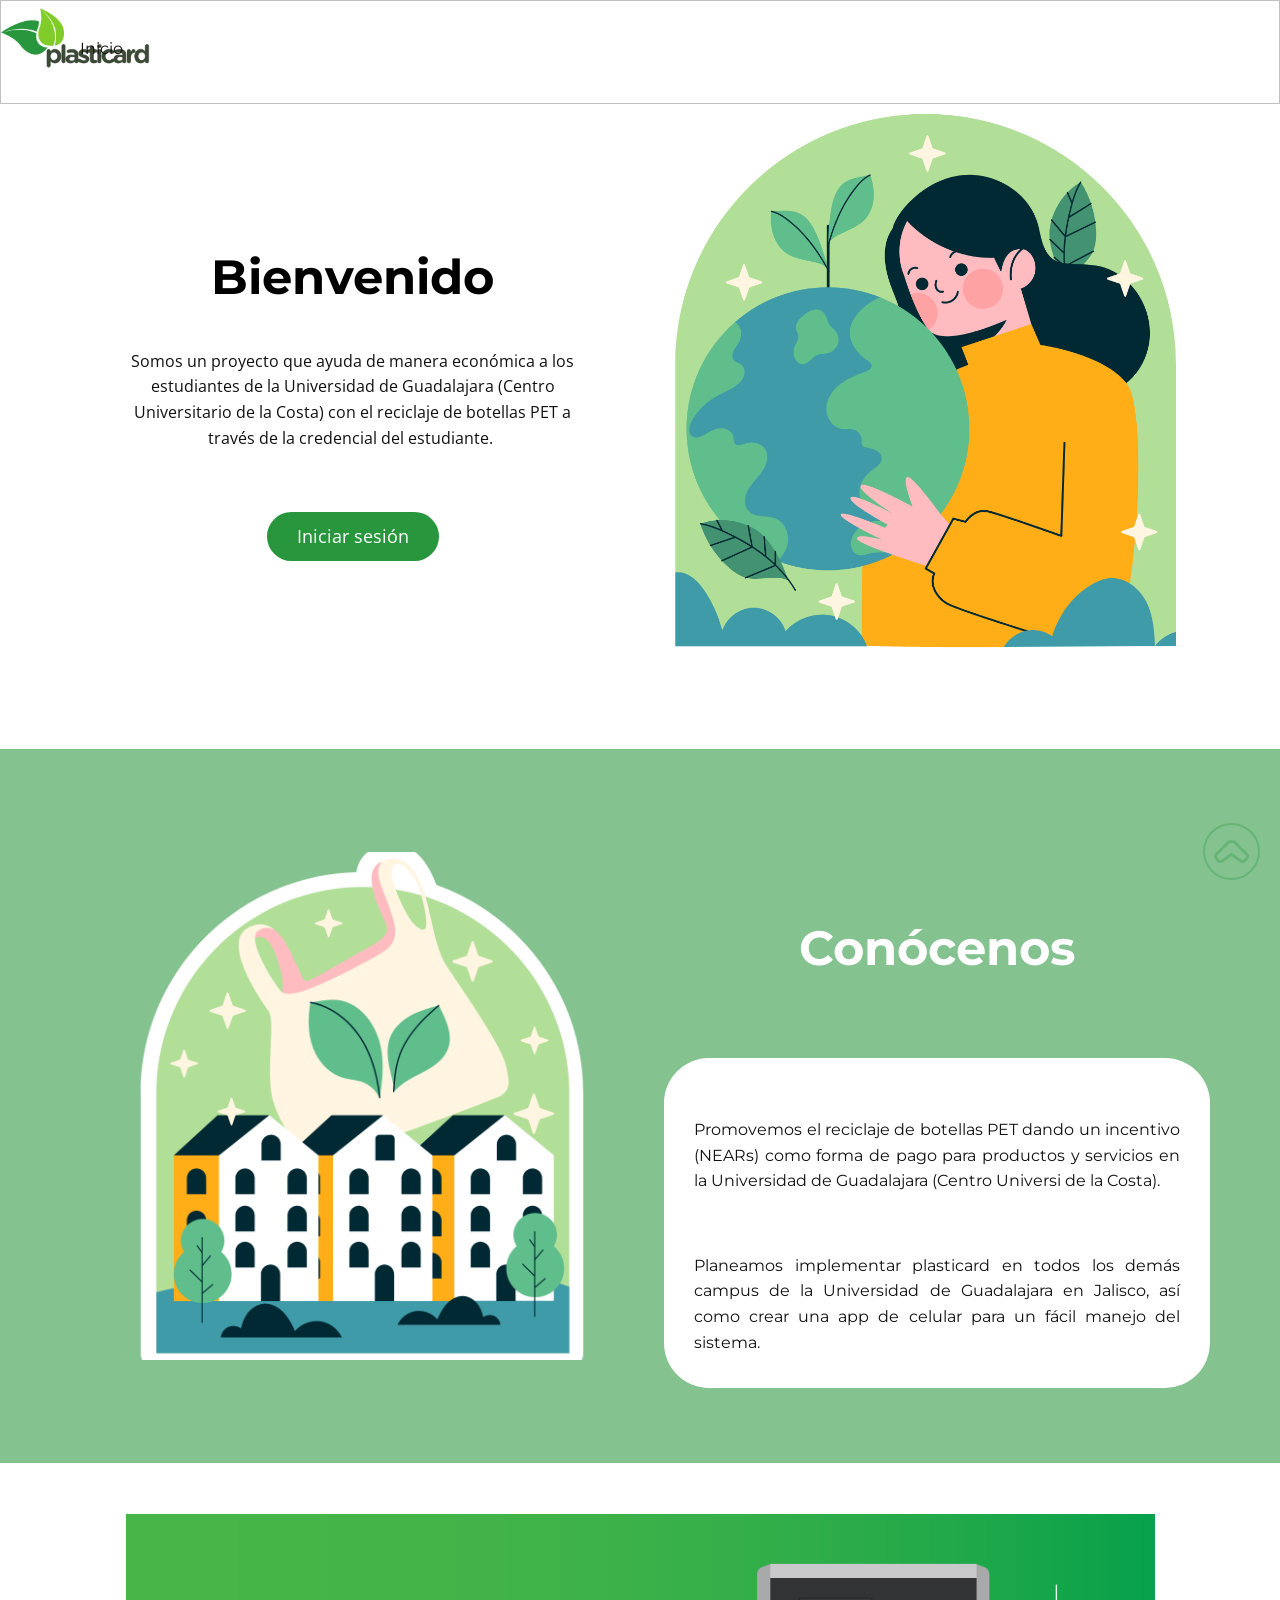
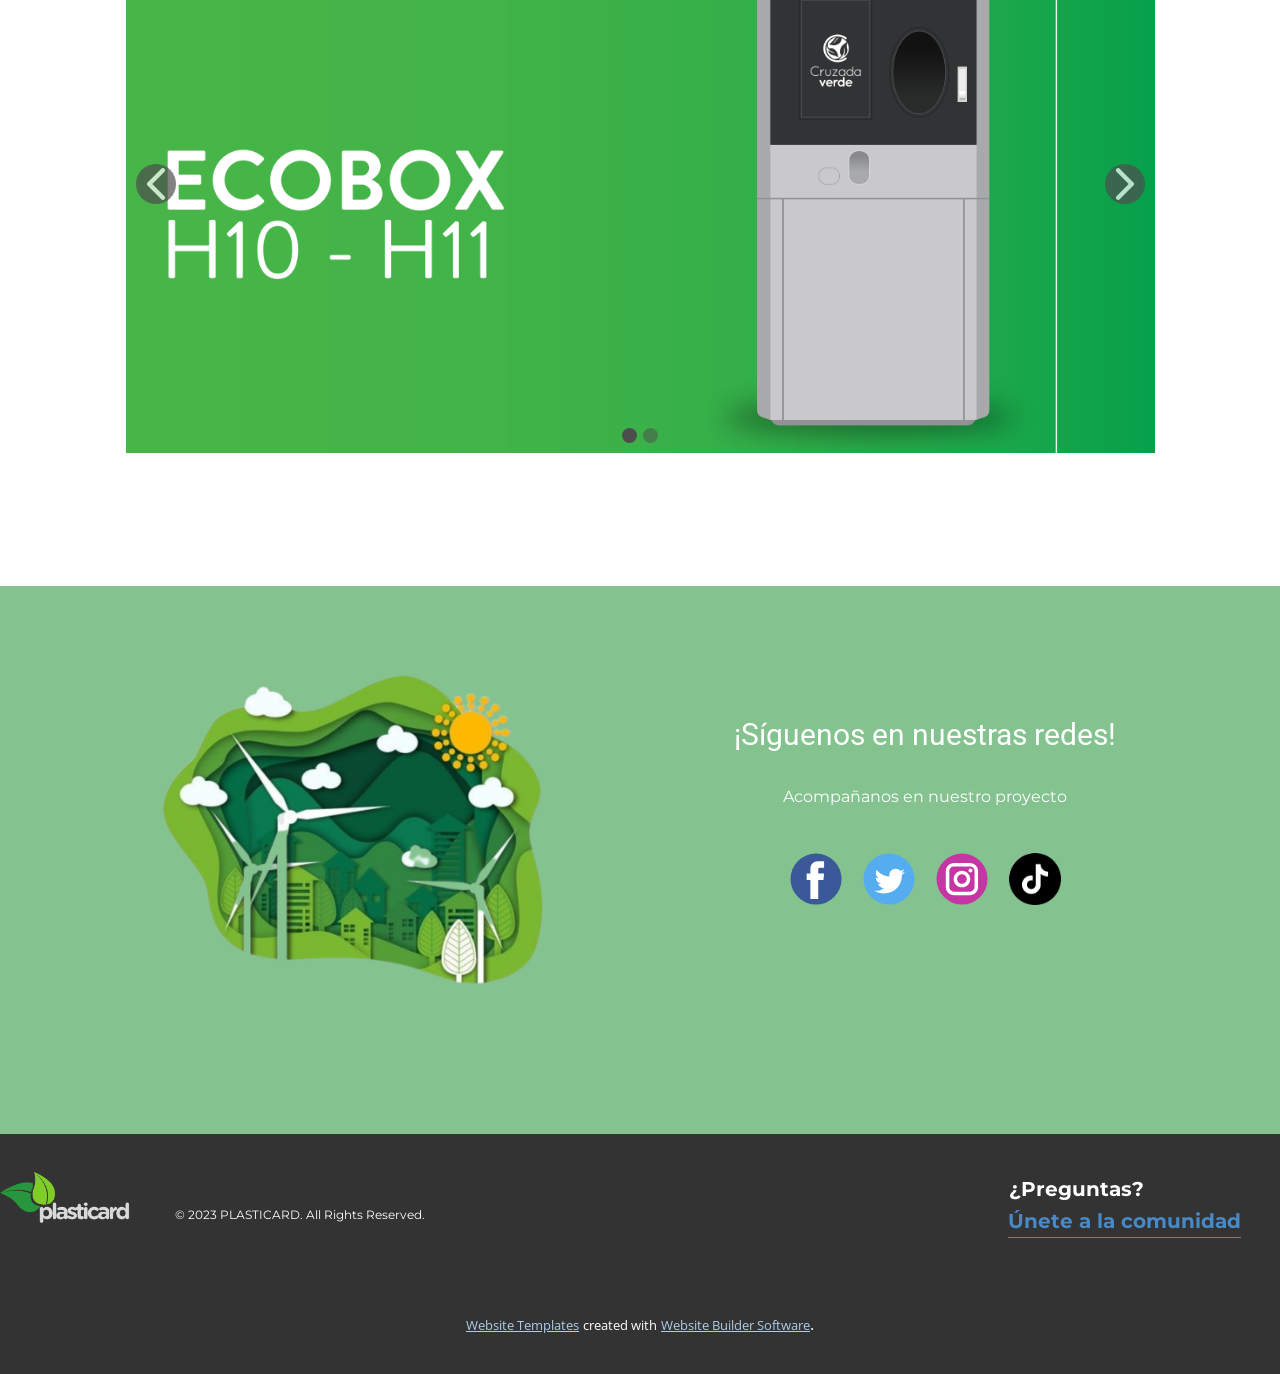
<file: index.html>
<!DOCTYPE html>
<html style="font-size: 16px;" lang="es"><head>
    <meta name="viewport" content="width=device-width, initial-scale=1.0">
    <meta charset="utf-8">
    <meta name="keywords" content="Bienvenido">
    <meta name="description" content="">
    <title>Inicio</title>
    <link rel="stylesheet" href="nicepage.css" media="screen">
<link rel="stylesheet" href="Inicio.css" media="screen">
    <script class="u-script" type="text/javascript" src="jquery.js" defer=""></script>
    <script class="u-script" type="text/javascript" src="nicepage.js" defer=""></script>
    <meta name="generator" content="Nicepage 5.5.0, nicepage.com">
    <link rel="shortcut icon" href="/Plasticard (4).ico">
    <link id="u-theme-google-font" rel="stylesheet" href="https://fonts.googleapis.com/css?family=Roboto:100,100i,300,300i,400,400i,500,500i,700,700i,900,900i|Open+Sans:300,300i,400,400i,500,500i,600,600i,700,700i,800,800i">
    <link id="u-page-google-font" rel="stylesheet" href="https://fonts.googleapis.com/css?family=Montserrat:100,100i,200,200i,300,300i,400,400i,500,500i,600,600i,700,700i,800,800i,900,900i">
    
    
    
    
    
    <script type="application/ld+json">{
		"@context": "http://schema.org",
		"@type": "Organization",
		"name": "Site1",
		"logo": "images/Plasticard.png"
}</script>
    <meta name="theme-color" content="#478ac9">
    <meta property="og:title" content="Inicio">
    <meta property="og:description" content="">
    <meta property="og:type" content="website">
  <link rel="shortcut icon" href="/Plasticard (4).ico">
<meta data-intl-tel-input-cdn-path="intlTelInput/"></head>
  <body data-home-page="index.html" data-home-page-title="Inicio" class="u-body u-overlap u-xl-mode" data-lang="es"><header class="u-border-1 u-border-grey-25 u-clearfix u-header u-header" id="sec-6cc9" data-animation-name="" data-animation-duration="0" data-animation-delay="0" data-animation-direction=""><a href="index.html" class="u-image u-logo u-image-1" data-image-width="500" data-image-height="500" title="Casa">
        <img src="images/Plasticard.png" class="u-logo-image u-logo-image-1">
      </a><nav class="u-align-right u-menu u-menu-hamburger u-offcanvas u-menu-1" data-responsive-from="XL" data-position="Login">
        <div class="menu-collapse" style="font-size: 1rem; letter-spacing: 0px;">
          <a class="u-button-style u-custom-left-right-menu-spacing u-custom-padding-bottom u-custom-top-bottom-menu-spacing u-file-icon u-nav-link u-text-active-palette-1-base u-text-hover-palette-2-base u-file-icon-1" href="#">
            <img src="images/align-right.png" alt="">
          </a>
        </div>
        <div class="u-nav-container">
          <ul class="u-nav u-unstyled u-nav-1"><li class="u-nav-item"><a class="u-button-style u-nav-link u-text-active-palette-1-base u-text-hover-palette-2-base" href="index.html" style="padding: 10px 20px;">Inicio</a>
</li></ul>
        </div>
        <div class="u-nav-container-collapse">
          <div class="u-black u-container-style u-inner-container-layout u-opacity u-opacity-95 u-sidenav">
            <div class="u-inner-container-layout u-sidenav-overflow">
              <div class="u-menu-close"></div>
              <ul class="u-align-center u-nav u-popupmenu-items u-unstyled u-nav-2"><li class="u-nav-item"><a class="u-button-style u-nav-link" href="index.html">Inicio</a>
</li></ul>
            </div>
          </div>
          <div class="u-black u-menu-overlay u-opacity u-opacity-70"></div>
        </div>
      </nav><nav class="u-menu u-menu-one-level u-offcanvas u-menu-2">
        <div class="menu-collapse u-custom-font u-font-montserrat" style="font-weight: 300;">
          <a class="u-button-style u-custom-left-right-menu-spacing u-nav-link" href="#">
            <svg class="u-svg-link" viewBox="0 0 24 24"><use xmlns:xlink="http://www.w3.org/1999/xlink" xlink:href="#svg-23ba"></use></svg>
            <svg class="u-svg-content" version="1.1" id="svg-23ba" viewBox="0 0 16 16" x="0px" y="0px" xmlns:xlink="http://www.w3.org/1999/xlink" xmlns="http://www.w3.org/2000/svg"><g><rect y="1" width="16" height="2"></rect><rect y="7" width="16" height="2"></rect><rect y="13" width="16" height="2"></rect>
</g></svg>
          </a>
        </div>
        <div class="u-custom-menu u-nav-container">
          <ul class="u-custom-font u-font-montserrat u-nav u-spacing-1 u-unstyled u-nav-3"><li class="u-nav-item"><a class="u-button-style u-nav-link" href="index.html" style="padding: 10px;">Inicio</a>
</li></ul>
        </div>
        <div class="u-custom-menu u-nav-container-collapse">
          <div class="u-black u-container-style u-inner-container-layout u-opacity u-opacity-95 u-sidenav">
            <div class="u-inner-container-layout u-sidenav-overflow">
              <div class="u-menu-close"></div>
              <ul class="u-align-center u-nav u-popupmenu-items u-unstyled u-nav-4"><li class="u-nav-item"><a class="u-button-style u-nav-link" href="index.html">Inicio</a>
</li></ul>
            </div>
          </div>
          <div class="u-black u-menu-overlay u-opacity u-opacity-70"></div>
        </div>
      </nav></header>
    <section class="u-clearfix u-section-1" id="sec-c3d3">
      <div class="u-clearfix u-sheet u-sheet-1">
        <div class="u-clearfix u-gutter-10 u-layout-wrap u-layout-wrap-1">
          <div class="u-layout" style="">
            <div class="u-layout-row" style="">
              <div class="u-container-style u-layout-cell u-left-cell u-size-30 u-size-xs-60 u-layout-cell-1" src="">
                <div class="u-container-layout u-container-layout-1">
                  <h2 class="u-align-center u-custom-font u-font-montserrat u-text u-text-black u-text-default u-text-1" data-animation-name="customAnimationIn" data-animation-duration="1000" data-animation-direction="">Bienvenido</h2>
                  <p class="u-align-center u-text u-text-2"> Somos un proyecto que ayuda de manera económica a los estudiantes de la Universidad de Guadalajara (Centro Universitario de la Costa) con el reciclaje de botellas PET a través de la credencial del estudiante.&nbsp;</p>
                  <a href="Login.html" class="u-active-custom-color-2 u-border-none u-btn u-btn-round u-button-style u-custom-color-4 u-radius-50 u-btn-1">Iniciar sesión</a>
                </div>
              </div>
              <div class="u-align-center u-container-style u-layout-cell u-right-cell u-size-30 u-size-xs-60 u-layout-cell-2" src="">
                <div class="u-container-layout u-container-layout-2" src="">
                  <img class="u-expanded-width u-image u-image-contain u-image-default u-preserve-proportions u-image-1" src="images/1.png" alt="" data-image-width="1080" data-image-height="1080">
                </div>
              </div>
            </div>
          </div>
        </div>
      </div>
    </section>
    <section class="u-clearfix u-custom-color-3 u-section-2" id="sec-528f">
      <div class="u-clearfix u-sheet u-valign-middle u-sheet-1">
        <div class="u-clearfix u-expanded-width u-gutter-10 u-layout-wrap u-layout-wrap-1">
          <div class="u-layout">
            <div class="u-layout-row">
              <div class="u-size-31-lg u-size-31-sm u-size-31-xl u-size-31-xs u-size-60-md">
                <div class="u-layout-col">
                  <div class="u-container-style u-layout-cell u-left-cell u-size-60 u-layout-cell-1" src="">
                    <div class="u-container-layout u-valign-middle u-container-layout-1">
                      <img class="u-expanded-width u-image u-image-1" src="images/51.png" data-image-width="1080" data-image-height="1080">
                    </div>
                  </div>
                </div>
              </div>
              <div class="u-size-29-lg u-size-29-sm u-size-29-xl u-size-29-xs u-size-60-md">
                <div class="u-layout-col">
                  <div class="u-size-30">
                    <div class="u-layout-row">
                      <div class="u-align-center u-container-style u-layout-cell u-size-60 u-layout-cell-2">
                        <div class="u-container-layout u-container-layout-2">
                          <h3 class="u-custom-font u-font-montserrat u-text u-text-1">Conócenos</h3>
                        </div>
                      </div>
                    </div>
                  </div>
                  <div class="u-size-30">
                    <div class="u-layout-row">
                      <div class="u-align-justify u-container-style u-layout-cell u-radius-50 u-size-60 u-white u-layout-cell-3">
                        <div class="u-container-layout u-container-layout-3">
                          <p class="u-custom-font u-font-montserrat u-text u-text-2"> Promovemos el reciclaje de botellas PET dando un incentivo (NEARs) como forma de pago para productos y servicios en la Universidad de Guadalajara (Centro Universi de la Costa). </p>
                          <p class="u-custom-font u-font-montserrat u-text u-text-3"> Planeamos implementar plasticard en todos los demás campus de la Universidad de Guadalajara en Jalisco, así como crear una app de celular para un fácil manejo del sistema. </p>
                        </div>
                      </div>
                    </div>
                  </div>
                </div>
              </div>
            </div>
          </div>
        </div>
      </div>
    </section>
    <section class="u-align-center u-clearfix u-section-3" id="sec-790e">
      <div class="u-clearfix u-sheet u-sheet-1">
        <div class="u-carousel u-gallery u-gallery-slider u-layout-carousel u-lightbox u-no-transition u-show-text-on-hover u-gallery-1" data-interval="5000" data-u-ride="carousel" id="carousel-5690">
          <ol class="u-absolute-hcenter u-carousel-indicators u-carousel-indicators-1">
            <li data-u-target="#carousel-5690" data-u-slide-to="0" class="u-active u-grey-70 u-shape-circle" style="width: 15px; height: 15px;"></li>
            <li data-u-target="#carousel-5690" data-u-slide-to="1" class="u-grey-70 u-shape-circle" style="width: 15px; height: 15px;"></li>
          </ol>
          <div class="u-carousel-inner u-gallery-inner" role="listbox">
            <div class="u-active u-carousel-item u-effect-fade u-gallery-item u-carousel-item-1">
              <div class="u-back-slide" data-image-width="1400" data-image-height="682">
                <img class="u-back-image u-expanded" src="images/ecobox.png">
              </div>
              <div class="u-align-center u-over-slide u-shading u-valign-bottom u-over-slide-1">
                <h3 class="u-gallery-heading">Título de ejemplo</h3>
                <p class="u-gallery-text">Texto de ejemplo</p>
              </div>
            </div>
            <div class="u-carousel-item u-effect-fade u-gallery-item u-carousel-item-2">
              <div class="u-back-slide" data-image-width="1402" data-image-height="727">
                <img class="u-back-image u-expanded" src="images/ecobox2.png">
              </div>
              <div class="u-align-center u-over-slide u-shading u-valign-bottom u-over-slide-2">
                <h3 class="u-gallery-heading">Título de ejemplo</h3>
                <p class="u-gallery-text">Texto de ejemplo</p>
              </div>
            </div>
          </div>
          <a class="u-absolute-vcenter u-carousel-control u-carousel-control-prev u-grey-70 u-icon-circle u-opacity u-opacity-70 u-spacing-10 u-text-white u-carousel-control-1" href="#carousel-5690" role="button" data-u-slide="prev">
            <span aria-hidden="true">
              <svg viewBox="0 0 451.847 451.847"><path d="M97.141,225.92c0-8.095,3.091-16.192,9.259-22.366L300.689,9.27c12.359-12.359,32.397-12.359,44.751,0
c12.354,12.354,12.354,32.388,0,44.748L173.525,225.92l171.903,171.909c12.354,12.354,12.354,32.391,0,44.744
c-12.354,12.365-32.386,12.365-44.745,0l-194.29-194.281C100.226,242.115,97.141,234.018,97.141,225.92z"></path></svg>
            </span>
            <span class="sr-only">
              <svg viewBox="0 0 451.847 451.847"><path d="M97.141,225.92c0-8.095,3.091-16.192,9.259-22.366L300.689,9.27c12.359-12.359,32.397-12.359,44.751,0
c12.354,12.354,12.354,32.388,0,44.748L173.525,225.92l171.903,171.909c12.354,12.354,12.354,32.391,0,44.744
c-12.354,12.365-32.386,12.365-44.745,0l-194.29-194.281C100.226,242.115,97.141,234.018,97.141,225.92z"></path></svg>
            </span>
          </a>
          <a class="u-absolute-vcenter u-carousel-control u-carousel-control-next u-grey-70 u-icon-circle u-opacity u-opacity-70 u-spacing-10 u-text-white u-carousel-control-2" href="#carousel-5690" role="button" data-u-slide="next">
            <span aria-hidden="true">
              <svg viewBox="0 0 451.846 451.847"><path d="M345.441,248.292L151.154,442.573c-12.359,12.365-32.397,12.365-44.75,0c-12.354-12.354-12.354-32.391,0-44.744
L278.318,225.92L106.409,54.017c-12.354-12.359-12.354-32.394,0-44.748c12.354-12.359,32.391-12.359,44.75,0l194.287,194.284
c6.177,6.18,9.262,14.271,9.262,22.366C354.708,234.018,351.617,242.115,345.441,248.292z"></path></svg>
            </span>
            <span class="sr-only">
              <svg viewBox="0 0 451.846 451.847"><path d="M345.441,248.292L151.154,442.573c-12.359,12.365-32.397,12.365-44.75,0c-12.354-12.354-12.354-32.391,0-44.744
L278.318,225.92L106.409,54.017c-12.354-12.359-12.354-32.394,0-44.748c12.354-12.359,32.391-12.359,44.75,0l194.287,194.284
c6.177,6.18,9.262,14.271,9.262,22.366C354.708,234.018,351.617,242.115,345.441,248.292z"></path></svg>
            </span>
          </a>
        </div>
      </div>
    </section>
    <section class="u-clearfix u-custom-color-3 u-section-4" id="carousel_e9a3">
      <div class="u-clearfix u-sheet u-sheet-1">
        <div class="u-clearfix u-expanded-width u-layout-wrap u-layout-wrap-1">
          <div class="u-gutter-0 u-layout">
            <div class="u-layout-row">
              <div class="u-container-style u-layout-cell u-left-cell u-size-30 u-size-30-xxl u-layout-cell-1">
                <div class="u-container-layout u-container-layout-1">
                  <img class="u-image u-image-1" src="images/SinttuloPostenInstagramCuadrado1.png" data-image-width="1080" data-image-height="1080">
                </div>
              </div>
              <div class="u-container-style u-layout-cell u-right-cell u-size-30 u-size-30-xxl u-layout-cell-2">
                <div class="u-container-layout u-container-layout-2">
                  <h2 class="u-align-center u-text u-text-1">¡Síguenos en nuestras redes!</h2>
                  <p class="u-align-center u-custom-font u-font-montserrat u-text u-text-2">Acompañanos en nuestro proyecto</p>
                  <div class="u-preserve-proportions u-shape u-shape-circle u-white u-shape-1"></div>
                  <div class="u-social-icons u-spacing-21 u-social-icons-1">
                    <a class="u-social-url" target="_blank" href="https://www.facebook.com/profile.php?id=100090754728024&amp;mibextid=LQQJ4d" title="plasticard"><span class="u-icon u-icon-circle u-social-facebook u-social-icon u-icon-1"><svg class="u-svg-link" preserveAspectRatio="xMidYMin slice" viewBox="0 0 112 112" style=""><use xmlns:xlink="http://www.w3.org/1999/xlink" xlink:href="#svg-2fe9"></use></svg><svg x="0px" y="0px" viewBox="0 0 112 112" id="svg-2fe9" class="u-svg-content"><circle fill="#3B5998" cx="56.1" cy="56.1" r="55"></circle><path fill="#FFFFFF" d="M73.5,31.6h-9.1c-1.4,0-3.6,0.8-3.6,3.9v8.5h12.6L72,58.3H60.8v40.8H43.9V58.3h-8V43.9h8v-9.2
            c0-6.7,3.1-17,17-17h12.5v13.9H73.5z"></path></svg></span>
                    </a>
                    <a class="u-social-url" target="_blank" href="https://twitter.com/plasticard_" title="plasticard"><span class="u-icon u-icon-circle u-social-icon u-social-twitter u-icon-2"><svg class="u-svg-link" preserveAspectRatio="xMidYMin slice" viewBox="0 0 112 112" style=""><use xmlns:xlink="http://www.w3.org/1999/xlink" xlink:href="#svg-0979"></use></svg><svg x="0px" y="0px" viewBox="0 0 112 112" id="svg-0979" class="u-svg-content"><circle fill="#55ACEE" class="st0" cx="56.1" cy="56.1" r="55"></circle><path fill="#FFFFFF" d="M83.8,47.3c0,0.6,0,1.2,0,1.7c0,17.7-13.5,38.2-38.2,38.2C38,87.2,31,85,25,81.2c1,0.1,2.1,0.2,3.2,0.2
            c6.3,0,12.1-2.1,16.7-5.7c-5.9-0.1-10.8-4-12.5-9.3c0.8,0.2,1.7,0.2,2.5,0.2c1.2,0,2.4-0.2,3.5-0.5c-6.1-1.2-10.8-6.7-10.8-13.1
            c0-0.1,0-0.1,0-0.2c1.8,1,3.9,1.6,6.1,1.7c-3.6-2.4-6-6.5-6-11.2c0-2.5,0.7-4.8,1.8-6.7c6.6,8.1,16.5,13.5,27.6,14
            c-0.2-1-0.3-2-0.3-3.1c0-7.4,6-13.4,13.4-13.4c3.9,0,7.3,1.6,9.8,4.2c3.1-0.6,5.9-1.7,8.5-3.3c-1,3.1-3.1,5.8-5.9,7.4
            c2.7-0.3,5.3-1,7.7-2.1C88.7,43,86.4,45.4,83.8,47.3z"></path></svg></span>
                    </a>
                    <a class="u-social-url" target="_blank" href="https://www.instagram.com/plasticard/" title="plasticard"><span class="u-icon u-icon-circle u-social-icon u-social-instagram u-icon-3"><svg class="u-svg-link" preserveAspectRatio="xMidYMin slice" viewBox="0 0 112 112" style=""><use xmlns:xlink="http://www.w3.org/1999/xlink" xlink:href="#svg-46f7"></use></svg><svg x="0px" y="0px" viewBox="0 0 112 112" id="svg-46f7" class="u-svg-content"><circle fill="#C536A4" cx="56.1" cy="56.1" r="55"></circle><path fill="#FFFFFF" d="M55.9,38.2c-9.9,0-17.9,8-17.9,17.9C38,66,46,74,55.9,74c9.9,0,17.9-8,17.9-17.9C73.8,46.2,65.8,38.2,55.9,38.2
            z M55.9,66.4c-5.7,0-10.3-4.6-10.3-10.3c-0.1-5.7,4.6-10.3,10.3-10.3c5.7,0,10.3,4.6,10.3,10.3C66.2,61.8,61.6,66.4,55.9,66.4z"></path><path fill="#FFFFFF" d="M74.3,33.5c-2.3,0-4.2,1.9-4.2,4.2s1.9,4.2,4.2,4.2s4.2-1.9,4.2-4.2S76.6,33.5,74.3,33.5z"></path><path fill="#FFFFFF" d="M73.1,21.3H38.6c-9.7,0-17.5,7.9-17.5,17.5v34.5c0,9.7,7.9,17.6,17.5,17.6h34.5c9.7,0,17.5-7.9,17.5-17.5V38.8
            C90.6,29.1,82.7,21.3,73.1,21.3z M83,73.3c0,5.5-4.5,9.9-9.9,9.9H38.6c-5.5,0-9.9-4.5-9.9-9.9V38.8c0-5.5,4.5-9.9,9.9-9.9h34.5
            c5.5,0,9.9,4.5,9.9,9.9V73.3z"></path></svg></span>
                    </a>
                    <a class="u-social-url" target="_blank" data-type="Custom" title="plasticard" href="https://www.tiktok.com/@plasticard"><span class="u-file-icon u-icon u-social-custom u-social-icon u-icon-4"><img src="images/tiktok.png" alt=""></span>
                    </a>
                  </div>
                </div>
              </div>
            </div>
          </div>
        </div>
      </div>
      <style data-mode="XXL">@media (max-width: 0px) {
   .u-section-4 {
    background-image: none;
  }
  .u-section-4 .u-sheet-1 {
    min-height: 519px;
  }
  .u-section-4 .u-layout-wrap-1 {
    margin-top: 60px;
    margin-bottom: 60px;
  }
  .u-section-4 .u-layout-cell-1 {
    min-height: 389px;
    background-image: url("images/7a1efc23-1b7a-7322-b1dc-bc6485a69227.jpg");
    background-position: 50% 50%;
  }
  .u-section-4 .u-container-layout-1 {
    padding-top: 30px;
    padding-bottom: 30px;
    padding-left: 60px;
    padding-right: 60px;
  }
  .u-section-4 .u-layout-cell-2 {
    min-height: 389px;
  }
  .u-section-4 .u-container-layout-2 {
    padding-top: 23px;
    padding-bottom: 23px;
    padding-left: 30px;
    padding-right: 30px;
  }
  .u-section-4 .u-text-1 {
    margin-top: 0;
    margin-left: 0;
    margin-right: 0;
    margin-bottom: 0;
  }
  .u-section-4 .u-image-1 {
    font-size: 1.5rem;
    margin-top: 30px;
    margin-left: 0;
    margin-right: 0;
    margin-bottom: 0;
  }
  .u-section-4 .u-social-icons-1 {
    height: 52px;
    min-height: 16px;
    width: 344px;
    min-width: 164px;
    white-space: nowrap;
    margin-top: 34px;
    margin-left: auto;
    margin-right: auto;
    margin-bottom: 0;
  }
  .u-section-4 .u-icon-1 {
    height: 100%;
  }
  .u-section-4 .u-icon-2 {
    height: 100%;
  }
  .u-section-4 .u-icon-3 {
    height: 100%;
  }
  .u-section-4 .u-text-2 {
    height: 100%;
  }
  .u-section-4 .u-icon-4 {
    height: 100%;
  }
  .u-section-4 .u-shape-1 {
    width: 146px;
    margin-top: 34px;
    margin-left: auto;
    margin-right: auto;
    margin-bottom: 0;
  }
  .u-block-ca18-18 {
    background-image: none;
    border-style: solid;
    padding-top: 0;
    padding-bottom: 0;
    padding-left: 0;
    padding-right: 0;
  }
}</style>
    </section>
    
    
    <footer class="u-align-center u-clearfix u-footer u-grey-80 u-footer" id="sec-6ce4"><img class="u-image u-image-contain u-image-default u-preserve-proportions u-image-1" src="images/Plasticard2.png" alt="" data-image-width="500" data-image-height="500"><p class="u-custom-font u-font-montserrat u-large-text u-text u-text-variant u-text-1">¿Preguntas?</p><a href="https://discord.gg/Q8dXReZw" class="u-active-none u-border-1 u-border-no-left u-border-no-right u-border-no-top u-border-palette-1-base u-bottom-left-radius-0 u-bottom-right-radius-0 u-btn u-btn-rectangle u-button-style u-custom-font u-font-montserrat u-hover-none u-none u-radius-0 u-top-left-radius-0 u-top-right-radius-0 u-btn-1" target="_blank">Únete a la comunidad</a><p class="u-custom-font u-font-montserrat u-text u-text-default u-text-2"> ©&nbsp;2023&nbsp;PLASTICARD. All Rights Reserved.<br>
      </p></footer>
    <section class="u-backlink u-clearfix u-grey-80">
      <a class="u-link" href="https://nicepage.com/website-templates" target="_blank">
        <span>Website Templates</span>
      </a>
      <p class="u-text">
        <span>created with</span>
      </p>
      <a class="u-link" href="" target="_blank">
        <span>Website Builder Software</span>
      </a>. 
    </section><span style="height: 57px; width: 57px; margin-left: 0px; margin-right: auto; margin-top: 0px; right: 20px; bottom: 20px; padding: 9px;" class="u-back-to-top u-border-2 u-border-custom-color-4 u-file-icon u-icon u-icon-circle u-opacity u-opacity-85 u-text-custom-color-4" data-href="#"><img src="images/c5b5ed24.png" alt=""></span>
  
</body></html>
</file>
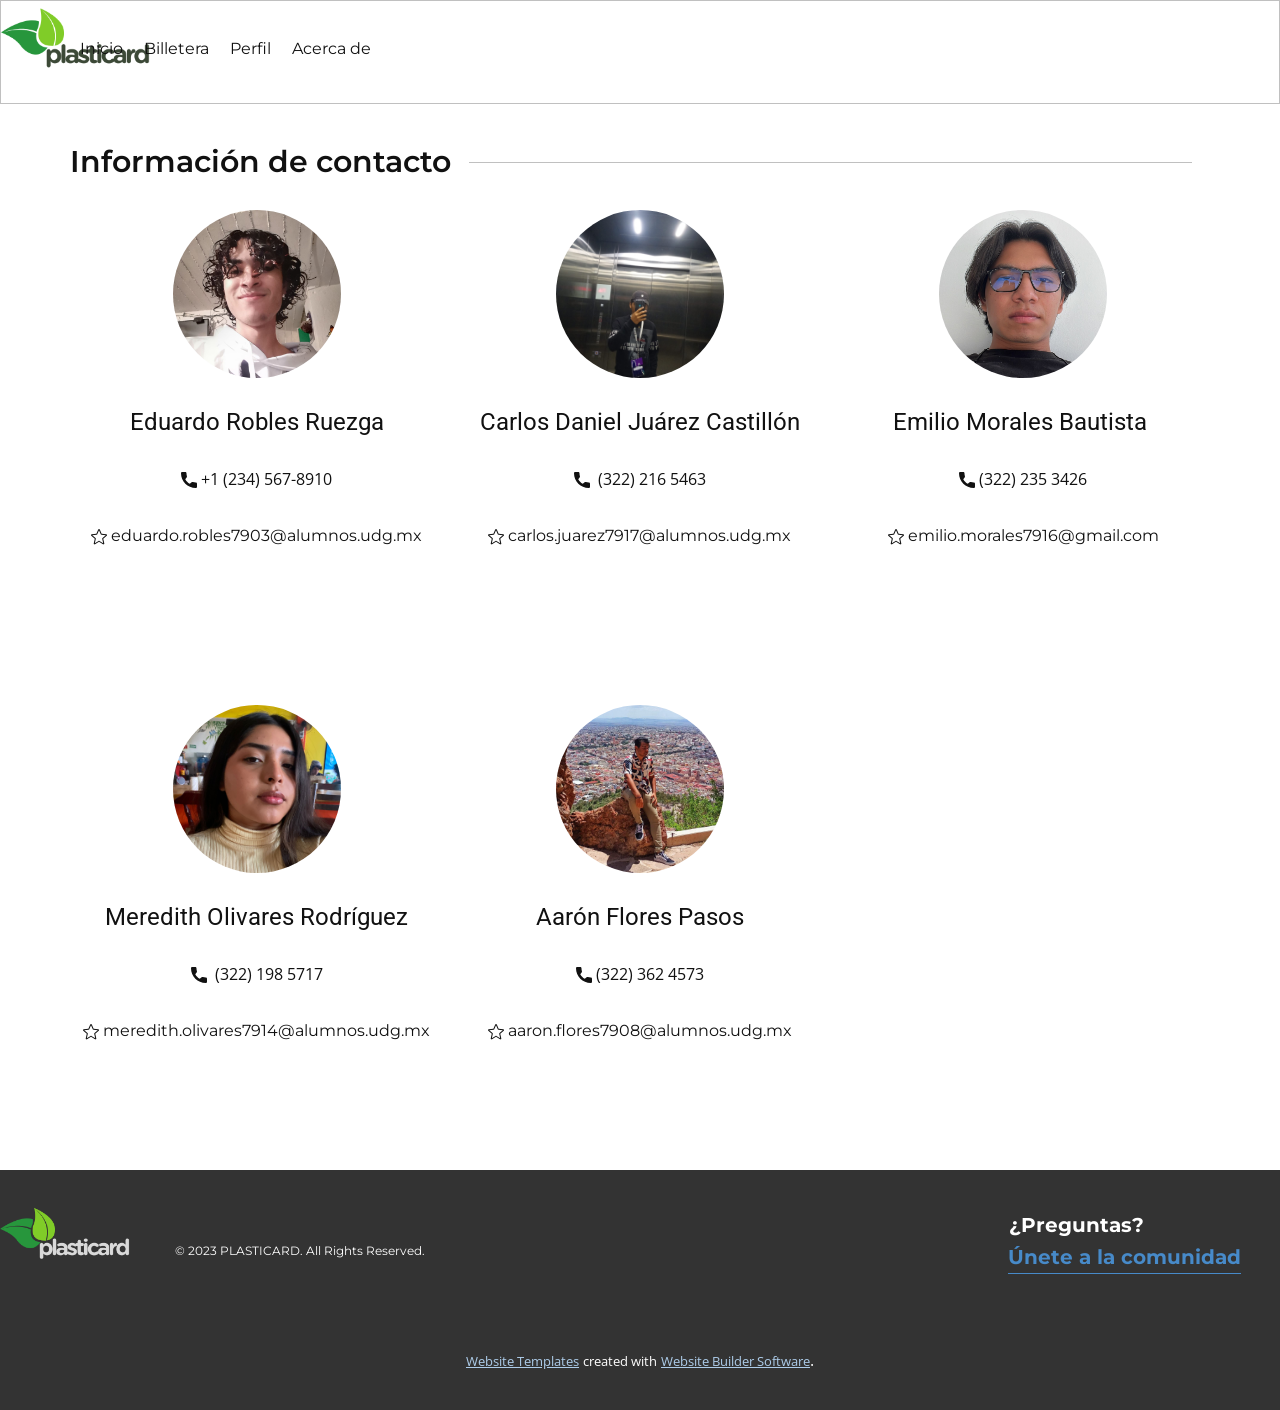
<file: Acerca-de.html>
<!DOCTYPE html>
<html style="font-size: 16px;" lang="es"><head>
    <meta name="viewport" content="width=device-width, initial-scale=1.0">
    <meta charset="utf-8">
    <meta name="keywords" content="">
    <meta name="description" content="">
    <title>Acerca de</title>
    <link rel="stylesheet" href="nicepage.css" media="screen">
<link rel="stylesheet" href="Acerca-de.css" media="screen">
    <script class="u-script" type="text/javascript" src="jquery.js" defer=""></script>
    <script class="u-script" type="text/javascript" src="nicepage.js" defer=""></script>
    <meta name="generator" content="Nicepage 5.5.0, nicepage.com">
    <link id="u-theme-google-font" rel="stylesheet" href="https://fonts.googleapis.com/css?family=Roboto:100,100i,300,300i,400,400i,500,500i,700,700i,900,900i|Open+Sans:300,300i,400,400i,500,500i,600,600i,700,700i,800,800i">
    <link id="u-page-google-font" rel="stylesheet" href="https://fonts.googleapis.com/css?family=Montserrat:100,100i,200,200i,300,300i,400,400i,500,500i,600,600i,700,700i,800,800i,900,900i">
    
    
    <script type="application/ld+json">{
		"@context": "http://schema.org",
		"@type": "Organization",
		"name": "Site1",
		"logo": "images/Plasticard.png"
}</script>
    <meta name="theme-color" content="#478ac9">
    <meta property="og:title" content="Acerca de">
    <meta property="og:description" content="">
    <meta property="og:type" content="website">
  <link rel="shortcut icon" href="/Plasticard (4).ico">
<meta data-intl-tel-input-cdn-path="intlTelInput/"></head>
  <body class="u-body u-xl-mode" data-lang="es"><header class="u-border-1 u-border-grey-25 u-clearfix u-header u-header" id="sec-6cc9" data-animation-name="" data-animation-duration="0" data-animation-delay="0" data-animation-direction=""><a href="index.html" class="u-image u-logo u-image-1" data-image-width="500" data-image-height="500" title="Casa">
        <img src="images/Plasticard.png" class="u-logo-image u-logo-image-1">
      </a><nav class="u-align-right u-menu u-menu-hamburger u-offcanvas u-menu-1" data-responsive-from="XL" data-position="Login">
        <div class="menu-collapse" style="font-size: 1rem; letter-spacing: 0px;">
          <a class="u-button-style u-custom-left-right-menu-spacing u-custom-padding-bottom u-custom-top-bottom-menu-spacing u-file-icon u-nav-link u-text-active-palette-1-base u-text-hover-palette-2-base u-file-icon-1" href="#">
            <img src="images/align-right.png" alt="">
          </a>
        </div>
        <div class="u-nav-container">
          <ul class="u-nav u-unstyled u-nav-1"><li class="u-nav-item"><a class="u-button-style u-nav-link u-text-active-palette-1-base u-text-hover-palette-2-base" href="index.html" style="padding: 10px 20px;">Inicio</a>
</li><li class="u-nav-item"><a class="u-button-style u-nav-link u-text-active-palette-1-base u-text-hover-palette-2-base" href="Billetera.html" style="padding: 10px 20px;">Billetera</a>
</li><li class="u-nav-item"><a class="u-button-style u-nav-link u-text-active-palette-1-base u-text-hover-palette-2-base" href="Perfil.html" style="padding: 10px 20px;">Perfil</a>
</li><li class="u-nav-item"><a class="u-button-style u-nav-link u-text-active-palette-1-base u-text-hover-palette-2-base" href="Acerca-de.html" style="padding: 10px 20px;">Acerca de</a>
</li></ul>
        </div>
        <div class="u-nav-container-collapse">
          <div class="u-black u-container-style u-inner-container-layout u-opacity u-opacity-95 u-sidenav">
            <div class="u-inner-container-layout u-sidenav-overflow">
              <div class="u-menu-close"></div>
              <ul class="u-align-center u-nav u-popupmenu-items u-unstyled u-nav-2"><li class="u-nav-item"><a class="u-button-style u-nav-link" href="index.html">Inicio</a>
</li><li class="u-nav-item"><a class="u-button-style u-nav-link" href="Billetera.html">Billetera</a>
</li><li class="u-nav-item"><a class="u-button-style u-nav-link" href="Perfil.html">Perfil</a>
</li><li class="u-nav-item"><a class="u-button-style u-nav-link" href="Acerca-de.html">Acerca de</a>
</li></ul>
            </div>
          </div>
          <div class="u-black u-menu-overlay u-opacity u-opacity-70"></div>
        </div>
      </nav><nav class="u-menu u-menu-one-level u-offcanvas u-menu-2">
        <div class="menu-collapse u-custom-font u-font-montserrat" style="font-weight: 300;">
          <a class="u-button-style u-custom-left-right-menu-spacing u-nav-link" href="#">
            <svg class="u-svg-link" viewBox="0 0 24 24"><use xmlns:xlink="http://www.w3.org/1999/xlink" xlink:href="#svg-23ba"></use></svg>
            <svg class="u-svg-content" version="1.1" id="svg-23ba" viewBox="0 0 16 16" x="0px" y="0px" xmlns:xlink="http://www.w3.org/1999/xlink" xmlns="http://www.w3.org/2000/svg"><g><rect y="1" width="16" height="2"></rect><rect y="7" width="16" height="2"></rect><rect y="13" width="16" height="2"></rect>
</g></svg>
          </a>
        </div>
        <div class="u-custom-menu u-nav-container">
          <ul class="u-custom-font u-font-montserrat u-nav u-spacing-1 u-unstyled u-nav-3"><li class="u-nav-item"><a class="u-button-style u-nav-link" href="index.html" style="padding: 10px;">Inicio</a>
</li><li class="u-nav-item"><a class="u-button-style u-nav-link" href="Billetera.html" style="padding: 10px;">Billetera</a>
</li><li class="u-nav-item"><a class="u-button-style u-nav-link" href="Perfil.html" style="padding: 10px;">Perfil</a>
</li><li class="u-nav-item"><a class="u-button-style u-nav-link" href="Acerca-de.html" style="padding: 10px;">Acerca de</a>
</li></ul>
        </div>
        <div class="u-custom-menu u-nav-container-collapse">
          <div class="u-black u-container-style u-inner-container-layout u-opacity u-opacity-95 u-sidenav">
            <div class="u-inner-container-layout u-sidenav-overflow">
              <div class="u-menu-close"></div>
              <ul class="u-align-center u-nav u-popupmenu-items u-unstyled u-nav-4"><li class="u-nav-item"><a class="u-button-style u-nav-link" href="index.html">Inicio</a>
</li><li class="u-nav-item"><a class="u-button-style u-nav-link" href="Billetera.html">Billetera</a>
</li><li class="u-nav-item"><a class="u-button-style u-nav-link" href="Perfil.html">Perfil</a>
</li><li class="u-nav-item"><a class="u-button-style u-nav-link" href="Acerca-de.html">Acerca de</a>
</li></ul>
            </div>
          </div>
          <div class="u-black u-menu-overlay u-opacity u-opacity-70"></div>
        </div>
      </nav></header>
    <section class="u-clearfix u-section-1" id="sec-30c7">
      <div class="u-clearfix u-sheet u-sheet-1">
        <h3 class="u-custom-font u-font-montserrat u-text u-text-default u-text-1">Información de contacto</h3>
        <div class="u-border-1 u-border-grey-25 u-line u-line-horizontal u-line-1"></div>
        <div class="u-expanded-width u-list u-list-1">
          <div class="u-repeater u-repeater-1">
            <div class="u-container-style u-list-item u-repeater-item">
              <div class="u-container-layout u-similar-container u-container-layout-1">
                <img class="u-image u-image-circle u-image-contain u-preserve-proportions u-image-1" src="images/WhatsAppImage2023-03-07at19.08.081.jpeg" alt="" data-image-width="1200" data-image-height="1200">
                <h4 class="u-text u-text-default u-text-2"> Eduardo Robles Ruezga</h4>
                <a href="https://nicepage.com/es/temas-wordpress" class="u-active-none u-bottom-left-radius-0 u-bottom-right-radius-0 u-btn u-btn-rectangle u-button-style u-hover-none u-none u-radius-0 u-top-left-radius-0 u-top-right-radius-0 u-btn-1"><span class="u-icon"><svg class="u-svg-content" viewBox="0 0 405.333 405.333" x="0px" y="0px" style="width: 1em; height: 1em;"><path d="M373.333,266.88c-25.003,0-49.493-3.904-72.704-11.563c-11.328-3.904-24.192-0.896-31.637,6.699l-46.016,34.752    c-52.8-28.181-86.592-61.952-114.389-114.368l33.813-44.928c8.512-8.512,11.563-20.971,7.915-32.64    C142.592,81.472,138.667,56.96,138.667,32c0-17.643-14.357-32-32-32H32C14.357,0,0,14.357,0,32    c0,205.845,167.488,373.333,373.333,373.333c17.643,0,32-14.357,32-32V298.88C405.333,281.237,390.976,266.88,373.333,266.88z"></path></svg><img></span>&nbsp;+1 (234) 567-8910
                </a>
                <p class="u-custom-font u-font-montserrat u-text u-text-default u-text-3"><span class="u-icon"><svg class="u-svg-content" viewBox="0 0 511 511" style="width: 1em; height: 1em;"><path d="m114.59375 491.140625c-5.609375 0-11.179688-1.75-15.933594-5.1875-8.855468-6.417969-12.992187-17.449219-10.582031-28.09375l32.9375-145.089844-111.703125-97.960937c-8.210938-7.167969-11.347656-18.519532-7.976562-28.90625 3.371093-10.367188 12.542968-17.707032 23.402343-18.710938l147.796875-13.417968 58.433594-136.746094c4.308594-10.046875 14.121094-16.535156 25.023438-16.535156 10.902343 0 20.714843 6.488281 25.023437 16.511718l58.433594 136.769532 147.773437 13.417968c10.882813.980469 20.054688 8.34375 23.425782 18.710938 3.371093 10.367187.253906 21.738281-7.957032 28.90625l-111.703125 97.941406 32.9375 145.085938c2.414063 10.667968-1.726562 21.699218-10.578125 28.097656-8.832031 6.398437-20.609375 6.890625-29.910156 1.300781l-127.445312-76.160156-127.445313 76.203125c-4.308594 2.558594-9.109375 3.863281-13.953125 3.863281zm141.398438-112.875c4.84375 0 9.640624 1.300781 13.953124 3.859375l120.277344 71.9375-31.085937-136.941406c-2.21875-9.746094 1.089843-19.921875 8.621093-26.515625l105.472657-92.5-139.542969-12.671875c-10.046875-.917969-18.6875-7.234375-22.613281-16.492188l-55.082031-129.046875-55.148438 129.066407c-3.882812 9.195312-12.523438 15.511718-22.546875 16.429687l-139.5625 12.671875 105.46875 92.5c7.554687 6.613281 10.859375 16.769531 8.621094 26.539062l-31.0625 136.9375 120.277343-71.914062c4.308594-2.558594 9.109376-3.859375 13.953126-3.859375zm-84.585938-221.847656s0 .023437-.023438.042969zm169.128906-.0625.023438.042969c0-.023438 0-.023438-.023438-.042969zm0 0"></path></svg><img></span>&nbsp;eduardo.robles7903@alumnos.udg.mx
                </p>
              </div>
            </div>
            <div class="u-container-align-center u-container-style u-list-item u-repeater-item">
              <div class="u-container-layout u-similar-container u-container-layout-2">
                <img class="u-image u-image-circle u-image-contain u-preserve-proportions u-image-2" src="images/WhatsAppImage2023-03-07at19.06.44.jpeg" alt="" data-image-width="1560" data-image-height="1560">
                <h4 class="u-text u-text-default u-text-4"> Carlos Daniel Juárez Castillón</h4>
                <a href="https://nicepage.com/es/temas-wordpress" class="u-active-none u-bottom-left-radius-0 u-bottom-right-radius-0 u-btn u-btn-rectangle u-button-style u-hover-none u-none u-radius-0 u-top-left-radius-0 u-top-right-radius-0 u-btn-2"><span class="u-icon"><svg class="u-svg-content" viewBox="0 0 405.333 405.333" x="0px" y="0px" style="width: 1em; height: 1em;"><path d="M373.333,266.88c-25.003,0-49.493-3.904-72.704-11.563c-11.328-3.904-24.192-0.896-31.637,6.699l-46.016,34.752    c-52.8-28.181-86.592-61.952-114.389-114.368l33.813-44.928c8.512-8.512,11.563-20.971,7.915-32.64    C142.592,81.472,138.667,56.96,138.667,32c0-17.643-14.357-32-32-32H32C14.357,0,0,14.357,0,32    c0,205.845,167.488,373.333,373.333,373.333c17.643,0,32-14.357,32-32V298.88C405.333,281.237,390.976,266.88,373.333,266.88z"></path></svg><img></span>&nbsp; (322) 216 5463 
                </a>
                <p class="u-custom-font u-font-montserrat u-text u-text-default u-text-5"><span class="u-icon"><svg class="u-svg-content" viewBox="0 0 511 511" style="width: 1em; height: 1em;"><path d="m114.59375 491.140625c-5.609375 0-11.179688-1.75-15.933594-5.1875-8.855468-6.417969-12.992187-17.449219-10.582031-28.09375l32.9375-145.089844-111.703125-97.960937c-8.210938-7.167969-11.347656-18.519532-7.976562-28.90625 3.371093-10.367188 12.542968-17.707032 23.402343-18.710938l147.796875-13.417968 58.433594-136.746094c4.308594-10.046875 14.121094-16.535156 25.023438-16.535156 10.902343 0 20.714843 6.488281 25.023437 16.511718l58.433594 136.769532 147.773437 13.417968c10.882813.980469 20.054688 8.34375 23.425782 18.710938 3.371093 10.367187.253906 21.738281-7.957032 28.90625l-111.703125 97.941406 32.9375 145.085938c2.414063 10.667968-1.726562 21.699218-10.578125 28.097656-8.832031 6.398437-20.609375 6.890625-29.910156 1.300781l-127.445312-76.160156-127.445313 76.203125c-4.308594 2.558594-9.109375 3.863281-13.953125 3.863281zm141.398438-112.875c4.84375 0 9.640624 1.300781 13.953124 3.859375l120.277344 71.9375-31.085937-136.941406c-2.21875-9.746094 1.089843-19.921875 8.621093-26.515625l105.472657-92.5-139.542969-12.671875c-10.046875-.917969-18.6875-7.234375-22.613281-16.492188l-55.082031-129.046875-55.148438 129.066407c-3.882812 9.195312-12.523438 15.511718-22.546875 16.429687l-139.5625 12.671875 105.46875 92.5c7.554687 6.613281 10.859375 16.769531 8.621094 26.539062l-31.0625 136.9375 120.277343-71.914062c4.308594-2.558594 9.109376-3.859375 13.953126-3.859375zm-84.585938-221.847656s0 .023437-.023438.042969zm169.128906-.0625.023438.042969c0-.023438 0-.023438-.023438-.042969zm0 0"></path></svg><img></span>&nbsp;carlos.juarez7917@alumnos.udg.mx
                </p>
              </div>
            </div>
            <div class="u-container-style u-list-item u-repeater-item">
              <div class="u-container-layout u-similar-container u-container-layout-3">
                <img class="u-image u-image-circle u-image-contain u-preserve-proportions u-image-3" src="images/WhatsAppImage2023-03-07at19.07.571.jpeg" alt="" data-image-width="1281" data-image-height="1281">
                <h4 class="u-text u-text-default u-text-6"> Emilio Morales Bautista&nbsp;<br>
                </h4>
                <a href="https://nicepage.com/es/temas-wordpress" class="u-active-none u-bottom-left-radius-0 u-bottom-right-radius-0 u-btn u-btn-rectangle u-button-style u-hover-none u-none u-radius-0 u-top-left-radius-0 u-top-right-radius-0 u-btn-3"><span class="u-icon"><svg class="u-svg-content" viewBox="0 0 405.333 405.333" x="0px" y="0px" style="width: 1em; height: 1em;"><path d="M373.333,266.88c-25.003,0-49.493-3.904-72.704-11.563c-11.328-3.904-24.192-0.896-31.637,6.699l-46.016,34.752    c-52.8-28.181-86.592-61.952-114.389-114.368l33.813-44.928c8.512-8.512,11.563-20.971,7.915-32.64    C142.592,81.472,138.667,56.96,138.667,32c0-17.643-14.357-32-32-32H32C14.357,0,0,14.357,0,32    c0,205.845,167.488,373.333,373.333,373.333c17.643,0,32-14.357,32-32V298.88C405.333,281.237,390.976,266.88,373.333,266.88z"></path></svg><img></span>&nbsp;​(322) 235 3426
                </a>
                <p class="u-custom-font u-font-montserrat u-text u-text-default u-text-7"><span class="u-icon"><svg class="u-svg-content" viewBox="0 0 511 511" style="width: 1em; height: 1em;"><path d="m114.59375 491.140625c-5.609375 0-11.179688-1.75-15.933594-5.1875-8.855468-6.417969-12.992187-17.449219-10.582031-28.09375l32.9375-145.089844-111.703125-97.960937c-8.210938-7.167969-11.347656-18.519532-7.976562-28.90625 3.371093-10.367188 12.542968-17.707032 23.402343-18.710938l147.796875-13.417968 58.433594-136.746094c4.308594-10.046875 14.121094-16.535156 25.023438-16.535156 10.902343 0 20.714843 6.488281 25.023437 16.511718l58.433594 136.769532 147.773437 13.417968c10.882813.980469 20.054688 8.34375 23.425782 18.710938 3.371093 10.367187.253906 21.738281-7.957032 28.90625l-111.703125 97.941406 32.9375 145.085938c2.414063 10.667968-1.726562 21.699218-10.578125 28.097656-8.832031 6.398437-20.609375 6.890625-29.910156 1.300781l-127.445312-76.160156-127.445313 76.203125c-4.308594 2.558594-9.109375 3.863281-13.953125 3.863281zm141.398438-112.875c4.84375 0 9.640624 1.300781 13.953124 3.859375l120.277344 71.9375-31.085937-136.941406c-2.21875-9.746094 1.089843-19.921875 8.621093-26.515625l105.472657-92.5-139.542969-12.671875c-10.046875-.917969-18.6875-7.234375-22.613281-16.492188l-55.082031-129.046875-55.148438 129.066407c-3.882812 9.195312-12.523438 15.511718-22.546875 16.429687l-139.5625 12.671875 105.46875 92.5c7.554687 6.613281 10.859375 16.769531 8.621094 26.539062l-31.0625 136.9375 120.277343-71.914062c4.308594-2.558594 9.109376-3.859375 13.953126-3.859375zm-84.585938-221.847656s0 .023437-.023438.042969zm169.128906-.0625.023438.042969c0-.023438 0-.023438-.023438-.042969zm0 0"></path></svg><img></span>&nbsp;emilio.morales7916@gmail.com
                </p>
              </div>
            </div>
            <div class="u-container-style u-list-item u-repeater-item">
              <div class="u-container-layout u-similar-container u-container-layout-4">
                <img class="u-image u-image-circle u-image-contain u-preserve-proportions u-image-4" src="images/WhatsAppImage2023-03-07at19.15.36.jpeg" alt="" data-image-width="1600" data-image-height="1600">
                <h4 class="u-text u-text-default u-text-8">Meredith Olivares Rodríguez</h4>
                <a href="https://nicepage.com/es/temas-wordpress" class="u-active-none u-bottom-left-radius-0 u-bottom-right-radius-0 u-btn u-btn-rectangle u-button-style u-hover-none u-none u-radius-0 u-top-left-radius-0 u-top-right-radius-0 u-btn-4"><span class="u-icon"><svg class="u-svg-content" viewBox="0 0 405.333 405.333" x="0px" y="0px" style="width: 1em; height: 1em;"><path d="M373.333,266.88c-25.003,0-49.493-3.904-72.704-11.563c-11.328-3.904-24.192-0.896-31.637,6.699l-46.016,34.752    c-52.8-28.181-86.592-61.952-114.389-114.368l33.813-44.928c8.512-8.512,11.563-20.971,7.915-32.64    C142.592,81.472,138.667,56.96,138.667,32c0-17.643-14.357-32-32-32H32C14.357,0,0,14.357,0,32    c0,205.845,167.488,373.333,373.333,373.333c17.643,0,32-14.357,32-32V298.88C405.333,281.237,390.976,266.88,373.333,266.88z"></path></svg><img></span>&nbsp; (322) 198 5717
                </a>
                <p class="u-custom-font u-font-montserrat u-text u-text-default u-text-9"><span class="u-icon"><svg class="u-svg-content" viewBox="0 0 511 511" style="width: 1em; height: 1em;"><path d="m114.59375 491.140625c-5.609375 0-11.179688-1.75-15.933594-5.1875-8.855468-6.417969-12.992187-17.449219-10.582031-28.09375l32.9375-145.089844-111.703125-97.960937c-8.210938-7.167969-11.347656-18.519532-7.976562-28.90625 3.371093-10.367188 12.542968-17.707032 23.402343-18.710938l147.796875-13.417968 58.433594-136.746094c4.308594-10.046875 14.121094-16.535156 25.023438-16.535156 10.902343 0 20.714843 6.488281 25.023437 16.511718l58.433594 136.769532 147.773437 13.417968c10.882813.980469 20.054688 8.34375 23.425782 18.710938 3.371093 10.367187.253906 21.738281-7.957032 28.90625l-111.703125 97.941406 32.9375 145.085938c2.414063 10.667968-1.726562 21.699218-10.578125 28.097656-8.832031 6.398437-20.609375 6.890625-29.910156 1.300781l-127.445312-76.160156-127.445313 76.203125c-4.308594 2.558594-9.109375 3.863281-13.953125 3.863281zm141.398438-112.875c4.84375 0 9.640624 1.300781 13.953124 3.859375l120.277344 71.9375-31.085937-136.941406c-2.21875-9.746094 1.089843-19.921875 8.621093-26.515625l105.472657-92.5-139.542969-12.671875c-10.046875-.917969-18.6875-7.234375-22.613281-16.492188l-55.082031-129.046875-55.148438 129.066407c-3.882812 9.195312-12.523438 15.511718-22.546875 16.429687l-139.5625 12.671875 105.46875 92.5c7.554687 6.613281 10.859375 16.769531 8.621094 26.539062l-31.0625 136.9375 120.277343-71.914062c4.308594-2.558594 9.109376-3.859375 13.953126-3.859375zm-84.585938-221.847656s0 .023437-.023438.042969zm169.128906-.0625.023438.042969c0-.023438 0-.023438-.023438-.042969zm0 0"></path></svg><img></span>&nbsp;meredith.olivares7914@alumnos.udg.mx
                </p>
              </div>
            </div>
            <div class="u-container-style u-list-item u-repeater-item">
              <div class="u-container-layout u-similar-container u-container-layout-5">
                <img class="u-image u-image-circle u-image-contain u-preserve-proportions u-image-5" src="images/WhatsAppImage2023-03-07at19.17.06.jpeg" alt="" data-image-width="960" data-image-height="960">
                <h4 class="u-text u-text-default u-text-10"> Aarón Flores Pasos</h4>
                <a href="https://nicepage.com/es/temas-wordpress" class="u-active-none u-bottom-left-radius-0 u-bottom-right-radius-0 u-btn u-btn-rectangle u-button-style u-hover-none u-none u-radius-0 u-top-left-radius-0 u-top-right-radius-0 u-btn-5"><span class="u-icon"><svg class="u-svg-content" viewBox="0 0 405.333 405.333" x="0px" y="0px" style="width: 1em; height: 1em;"><path d="M373.333,266.88c-25.003,0-49.493-3.904-72.704-11.563c-11.328-3.904-24.192-0.896-31.637,6.699l-46.016,34.752    c-52.8-28.181-86.592-61.952-114.389-114.368l33.813-44.928c8.512-8.512,11.563-20.971,7.915-32.64    C142.592,81.472,138.667,56.96,138.667,32c0-17.643-14.357-32-32-32H32C14.357,0,0,14.357,0,32    c0,205.845,167.488,373.333,373.333,373.333c17.643,0,32-14.357,32-32V298.88C405.333,281.237,390.976,266.88,373.333,266.88z"></path></svg><img></span>&nbsp;​​(322) 362 4573
                </a>
                <p class="u-custom-font u-font-montserrat u-text u-text-default u-text-11"><span class="u-icon"><svg class="u-svg-content" viewBox="0 0 511 511" style="width: 1em; height: 1em;"><path d="m114.59375 491.140625c-5.609375 0-11.179688-1.75-15.933594-5.1875-8.855468-6.417969-12.992187-17.449219-10.582031-28.09375l32.9375-145.089844-111.703125-97.960937c-8.210938-7.167969-11.347656-18.519532-7.976562-28.90625 3.371093-10.367188 12.542968-17.707032 23.402343-18.710938l147.796875-13.417968 58.433594-136.746094c4.308594-10.046875 14.121094-16.535156 25.023438-16.535156 10.902343 0 20.714843 6.488281 25.023437 16.511718l58.433594 136.769532 147.773437 13.417968c10.882813.980469 20.054688 8.34375 23.425782 18.710938 3.371093 10.367187.253906 21.738281-7.957032 28.90625l-111.703125 97.941406 32.9375 145.085938c2.414063 10.667968-1.726562 21.699218-10.578125 28.097656-8.832031 6.398437-20.609375 6.890625-29.910156 1.300781l-127.445312-76.160156-127.445313 76.203125c-4.308594 2.558594-9.109375 3.863281-13.953125 3.863281zm141.398438-112.875c4.84375 0 9.640624 1.300781 13.953124 3.859375l120.277344 71.9375-31.085937-136.941406c-2.21875-9.746094 1.089843-19.921875 8.621093-26.515625l105.472657-92.5-139.542969-12.671875c-10.046875-.917969-18.6875-7.234375-22.613281-16.492188l-55.082031-129.046875-55.148438 129.066407c-3.882812 9.195312-12.523438 15.511718-22.546875 16.429687l-139.5625 12.671875 105.46875 92.5c7.554687 6.613281 10.859375 16.769531 8.621094 26.539062l-31.0625 136.9375 120.277343-71.914062c4.308594-2.558594 9.109376-3.859375 13.953126-3.859375zm-84.585938-221.847656s0 .023437-.023438.042969zm169.128906-.0625.023438.042969c0-.023438 0-.023438-.023438-.042969zm0 0"></path></svg><img></span>&nbsp;aaron.flores7908@alumnos.udg.mx
                </p>
              </div>
            </div>
          </div>
        </div>
      </div>
    </section>
    
    
    <footer class="u-align-center u-clearfix u-footer u-grey-80 u-footer" id="sec-6ce4"><img class="u-image u-image-contain u-image-default u-preserve-proportions u-image-1" src="images/Plasticard2.png" alt="" data-image-width="500" data-image-height="500"><p class="u-custom-font u-font-montserrat u-large-text u-text u-text-variant u-text-1">¿Preguntas?</p><a href="https://discord.gg/Q8dXReZw" class="u-active-none u-border-1 u-border-no-left u-border-no-right u-border-no-top u-border-palette-1-base u-bottom-left-radius-0 u-bottom-right-radius-0 u-btn u-btn-rectangle u-button-style u-custom-font u-font-montserrat u-hover-none u-none u-radius-0 u-top-left-radius-0 u-top-right-radius-0 u-btn-1" target="_blank">Únete a la comunidad</a><p class="u-custom-font u-font-montserrat u-text u-text-default u-text-2"> ©&nbsp;2023&nbsp;PLASTICARD. All Rights Reserved.<br>
      </p></footer>
    <section class="u-backlink u-clearfix u-grey-80">
      <a class="u-link" href="https://nicepage.com/website-templates" target="_blank">
        <span>Website Templates</span>
      </a>
      <p class="u-text">
        <span>created with</span>
      </p>
      <a class="u-link" href="" target="_blank">
        <span>Website Builder Software</span>
      </a>. 
    </section>
  
</body></html>
</file>
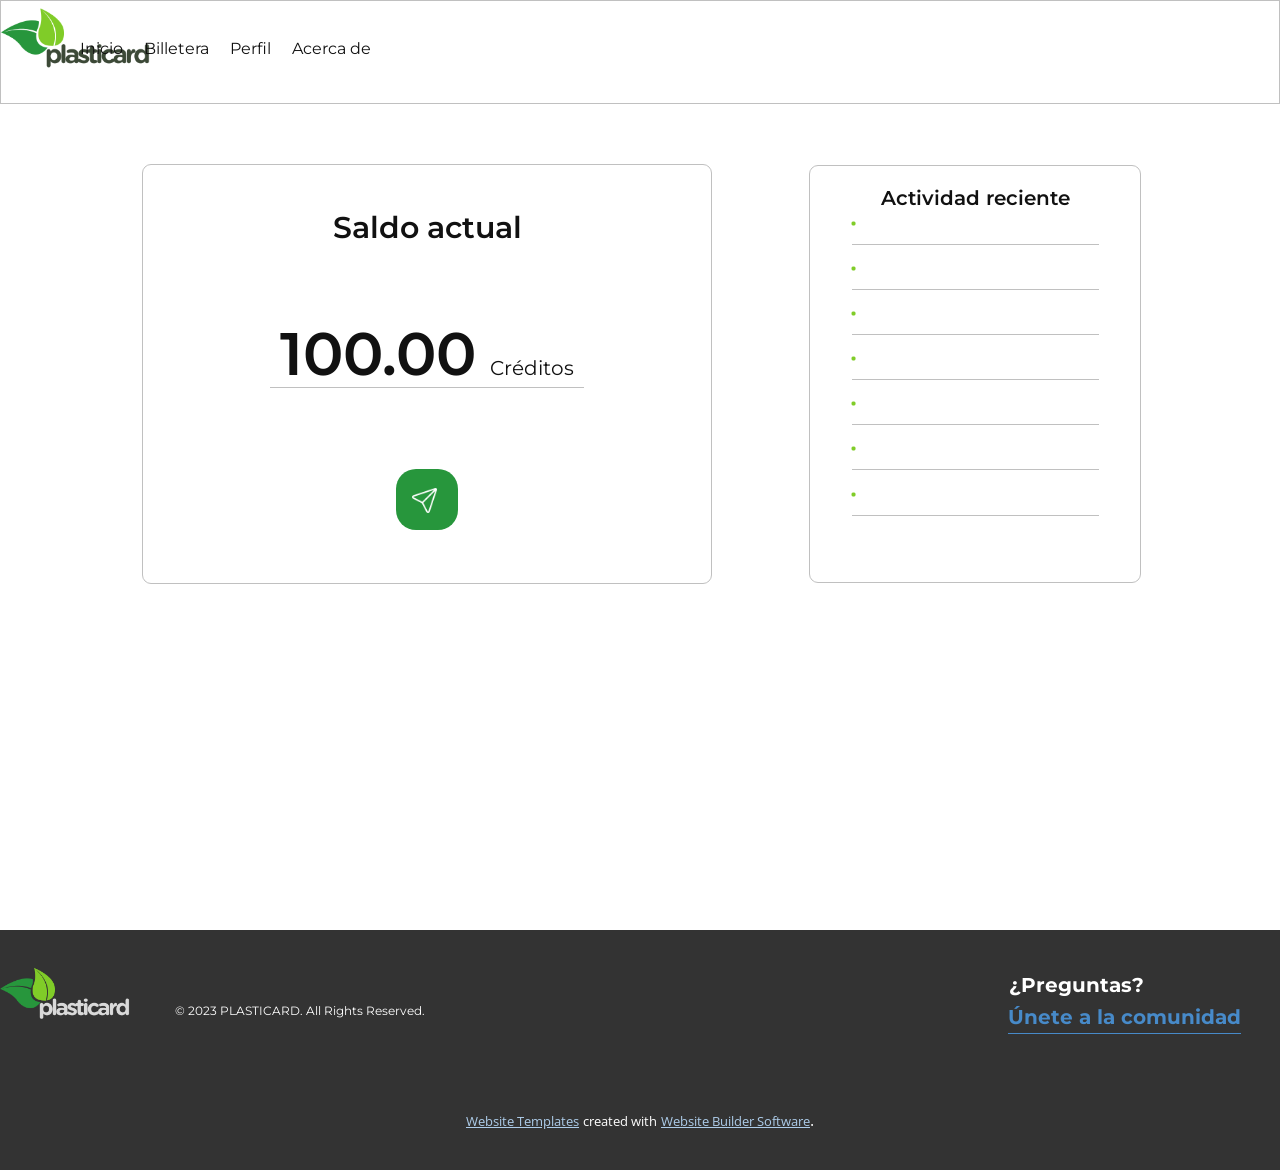
<file: Billetera.html>
<!DOCTYPE html>
<html style="font-size: 16px;" lang="es"><head>
    <meta name="viewport" content="width=device-width, initial-scale=1.0">
    <meta charset="utf-8">
    <meta name="keywords" content="">
    <meta name="description" content="">
    <title>Billetera</title>
    <link rel="stylesheet" href="nicepage.css" media="screen">
<link rel="stylesheet" href="Billetera.css" media="screen">
    <script class="u-script" type="text/javascript" src="jquery.js" defer=""></script>
    <script class="u-script" type="text/javascript" src="nicepage.js" defer=""></script>
    <meta name="generator" content="Nicepage 5.5.0, nicepage.com">
    <link id="u-theme-google-font" rel="stylesheet" href="https://fonts.googleapis.com/css?family=Roboto:100,100i,300,300i,400,400i,500,500i,700,700i,900,900i|Open+Sans:300,300i,400,400i,500,500i,600,600i,700,700i,800,800i">
    <link id="u-page-google-font" rel="stylesheet" href="https://fonts.googleapis.com/css?family=Montserrat:100,100i,200,200i,300,300i,400,400i,500,500i,600,600i,700,700i,800,800i,900,900i">
    
    
    <script type="application/ld+json">{
		"@context": "http://schema.org",
		"@type": "Organization",
		"name": "Site1",
		"logo": "images/Plasticard.png"
}</script>
    <meta name="theme-color" content="#478ac9">
    <meta property="og:title" content="Billetera">
    <meta property="og:description" content="">
    <meta property="og:type" content="website">
  <link rel="shortcut icon" href="/Plasticard (4).ico">
<meta data-intl-tel-input-cdn-path="intlTelInput/"></head>
  <body class="u-body u-xl-mode" data-lang="es"><header class="u-border-1 u-border-grey-25 u-clearfix u-header u-header" id="sec-6cc9" data-animation-name="" data-animation-duration="0" data-animation-delay="0" data-animation-direction=""><a href="index.html" class="u-image u-logo u-image-1" data-image-width="500" data-image-height="500" title="Casa">
        <img src="images/Plasticard.png" class="u-logo-image u-logo-image-1">
      </a><nav class="u-align-right u-menu u-menu-hamburger u-offcanvas u-menu-1" data-responsive-from="XL" data-position="Login">
        <div class="menu-collapse" style="font-size: 1rem; letter-spacing: 0px;">
          <a class="u-button-style u-custom-left-right-menu-spacing u-custom-padding-bottom u-custom-top-bottom-menu-spacing u-file-icon u-nav-link u-text-active-palette-1-base u-text-hover-palette-2-base u-file-icon-1" href="#">
            <img src="images/align-right.png" alt="">
          </a>
        </div>
        <div class="u-nav-container">
          <ul class="u-nav u-unstyled u-nav-1"><li class="u-nav-item"><a class="u-button-style u-nav-link u-text-active-palette-1-base u-text-hover-palette-2-base" href="index.html" style="padding: 10px 20px;">Inicio</a>
</li><li class="u-nav-item"><a class="u-button-style u-nav-link u-text-active-palette-1-base u-text-hover-palette-2-base" href="Billetera.html" style="padding: 10px 20px;">Billetera</a>
</li><li class="u-nav-item"><a class="u-button-style u-nav-link u-text-active-palette-1-base u-text-hover-palette-2-base" href="Perfil.html" style="padding: 10px 20px;">Perfil</a>
</li><li class="u-nav-item"><a class="u-button-style u-nav-link u-text-active-palette-1-base u-text-hover-palette-2-base" href="Acerca-de.html" style="padding: 10px 20px;">Acerca de</a>
</li></ul>
        </div>
        <div class="u-nav-container-collapse">
          <div class="u-black u-container-style u-inner-container-layout u-opacity u-opacity-95 u-sidenav">
            <div class="u-inner-container-layout u-sidenav-overflow">
              <div class="u-menu-close"></div>
              <ul class="u-align-center u-nav u-popupmenu-items u-unstyled u-nav-2"><li class="u-nav-item"><a class="u-button-style u-nav-link" href="index.html">Inicio</a>
</li><li class="u-nav-item"><a class="u-button-style u-nav-link" href="Billetera.html">Billetera</a>
</li><li class="u-nav-item"><a class="u-button-style u-nav-link" href="Perfil.html">Perfil</a>
</li><li class="u-nav-item"><a class="u-button-style u-nav-link" href="Acerca-de.html">Acerca de</a>
</li></ul>
            </div>
          </div>
          <div class="u-black u-menu-overlay u-opacity u-opacity-70"></div>
        </div>
      </nav><nav class="u-menu u-menu-one-level u-offcanvas u-menu-2">
        <div class="menu-collapse u-custom-font u-font-montserrat" style="font-weight: 300;">
          <a class="u-button-style u-custom-left-right-menu-spacing u-nav-link" href="#">
            <svg class="u-svg-link" viewBox="0 0 24 24"><use xmlns:xlink="http://www.w3.org/1999/xlink" xlink:href="#svg-23ba"></use></svg>
            <svg class="u-svg-content" version="1.1" id="svg-23ba" viewBox="0 0 16 16" x="0px" y="0px" xmlns:xlink="http://www.w3.org/1999/xlink" xmlns="http://www.w3.org/2000/svg"><g><rect y="1" width="16" height="2"></rect><rect y="7" width="16" height="2"></rect><rect y="13" width="16" height="2"></rect>
</g></svg>
          </a>
        </div>
        <div class="u-custom-menu u-nav-container">
          <ul class="u-custom-font u-font-montserrat u-nav u-spacing-1 u-unstyled u-nav-3"><li class="u-nav-item"><a class="u-button-style u-nav-link" href="index.html" style="padding: 10px;">Inicio</a>
</li><li class="u-nav-item"><a class="u-button-style u-nav-link" href="Billetera.html" style="padding: 10px;">Billetera</a>
</li><li class="u-nav-item"><a class="u-button-style u-nav-link" href="Perfil.html" style="padding: 10px;">Perfil</a>
</li><li class="u-nav-item"><a class="u-button-style u-nav-link" href="Acerca-de.html" style="padding: 10px;">Acerca de</a>
</li></ul>
        </div>
        <div class="u-custom-menu u-nav-container-collapse">
          <div class="u-black u-container-style u-inner-container-layout u-opacity u-opacity-95 u-sidenav">
            <div class="u-inner-container-layout u-sidenav-overflow">
              <div class="u-menu-close"></div>
              <ul class="u-align-center u-nav u-popupmenu-items u-unstyled u-nav-4"><li class="u-nav-item"><a class="u-button-style u-nav-link" href="index.html">Inicio</a>
</li><li class="u-nav-item"><a class="u-button-style u-nav-link" href="Billetera.html">Billetera</a>
</li><li class="u-nav-item"><a class="u-button-style u-nav-link" href="Perfil.html">Perfil</a>
</li><li class="u-nav-item"><a class="u-button-style u-nav-link" href="Acerca-de.html">Acerca de</a>
</li></ul>
            </div>
          </div>
          <div class="u-black u-menu-overlay u-opacity u-opacity-70"></div>
        </div>
      </nav></header>
    <section class="u-clearfix u-white u-section-1" id="sec-e4c8">
      <div class="u-clearfix u-sheet u-sheet-1">
        <div class="u-border-1 u-border-grey-25 u-container-style u-group u-radius-9 u-shape-round u-white u-group-1">
          <div class="u-container-layout u-container-layout-1">
            <h3 class="u-custom-font u-font-montserrat u-text u-text-default u-text-1">Saldo actual</h3>
            <div class="u-clearfix u-group-elements u-group-elements-1">
              <h3 class="u-custom-font u-font-montserrat u-text u-text-default u-text-2">100.00 </h3>
              <h3 class="u-custom-font u-font-montserrat u-text u-text-default u-text-3">Créditos</h3>
            </div>
            <div class="u-border-1 u-border-grey-25 u-line u-line-horizontal u-line-1"></div>
            <a href="https://testnet.mynearwallet.com" class="u-border-none u-btn u-btn-round u-button-style u-custom-color-4 u-radius-20 u-text-white u-btn-1"><span class="u-file-icon u-icon u-text-white u-icon-1"><img src="images/2550207-0745d24b.png" alt=""></span>&nbsp;
            </a>
          </div>
        </div>
        <div class="u-border-1 u-border-grey-25 u-container-style u-group u-radius-9 u-shape-round u-white u-group-2">
          <div class="u-container-layout u-container-layout-2">
            <h3 class="u-custom-font u-font-montserrat u-text u-text-default u-text-4">Actividad reciente</h3>
            <div class="u-border-1 u-border-grey-25 u-line u-line-horizontal u-line-2"></div><span class="u-file-icon u-icon u-text-custom-color-2 u-icon-2"><img src="images/8571463-b4decedc.png" alt=""></span>
            <div class="u-border-1 u-border-grey-25 u-line u-line-horizontal u-line-3"></div><span class="u-file-icon u-icon u-text-custom-color-2 u-icon-3"><img src="images/8571463-b4decedc.png" alt=""></span>
            <div class="u-border-1 u-border-grey-25 u-line u-line-horizontal u-line-4"></div><span class="u-file-icon u-icon u-text-custom-color-2 u-icon-4"><img src="images/8571463-b4decedc.png" alt=""></span>
            <div class="u-border-1 u-border-grey-25 u-line u-line-horizontal u-line-5"></div><span class="u-file-icon u-icon u-text-custom-color-2 u-icon-5"><img src="images/8571463-b4decedc.png" alt=""></span>
            <div class="u-border-1 u-border-grey-25 u-line u-line-horizontal u-line-6"></div><span class="u-file-icon u-icon u-text-custom-color-2 u-icon-6"><img src="images/8571463-b4decedc.png" alt=""></span>
            <div class="u-border-1 u-border-grey-25 u-line u-line-horizontal u-line-7"></div><span class="u-file-icon u-icon u-text-custom-color-2 u-icon-7"><img src="images/8571463-b4decedc.png" alt=""></span>
            <div class="u-border-1 u-border-grey-25 u-line u-line-horizontal u-line-8"></div><span class="u-file-icon u-icon u-text-custom-color-2 u-icon-8"><img src="images/8571463-b4decedc.png" alt=""></span>
          </div>
        </div>
      </div>
    </section>
    
    
    <footer class="u-align-center u-clearfix u-footer u-grey-80 u-footer" id="sec-6ce4"><img class="u-image u-image-contain u-image-default u-preserve-proportions u-image-1" src="images/Plasticard2.png" alt="" data-image-width="500" data-image-height="500"><p class="u-custom-font u-font-montserrat u-large-text u-text u-text-variant u-text-1">¿Preguntas?</p><a href="https://discord.gg/Q8dXReZw" class="u-active-none u-border-1 u-border-no-left u-border-no-right u-border-no-top u-border-palette-1-base u-bottom-left-radius-0 u-bottom-right-radius-0 u-btn u-btn-rectangle u-button-style u-custom-font u-font-montserrat u-hover-none u-none u-radius-0 u-top-left-radius-0 u-top-right-radius-0 u-btn-1" target="_blank">Únete a la comunidad</a><p class="u-custom-font u-font-montserrat u-text u-text-default u-text-2"> ©&nbsp;2023&nbsp;PLASTICARD. All Rights Reserved.<br>
      </p></footer>
    <section class="u-backlink u-clearfix u-grey-80">
      <a class="u-link" href="https://nicepage.com/website-templates" target="_blank">
        <span>Website Templates</span>
      </a>
      <p class="u-text">
        <span>created with</span>
      </p>
      <a class="u-link" href="" target="_blank">
        <span>Website Builder Software</span>
      </a>. 
    </section>
  
</body></html>
</file>
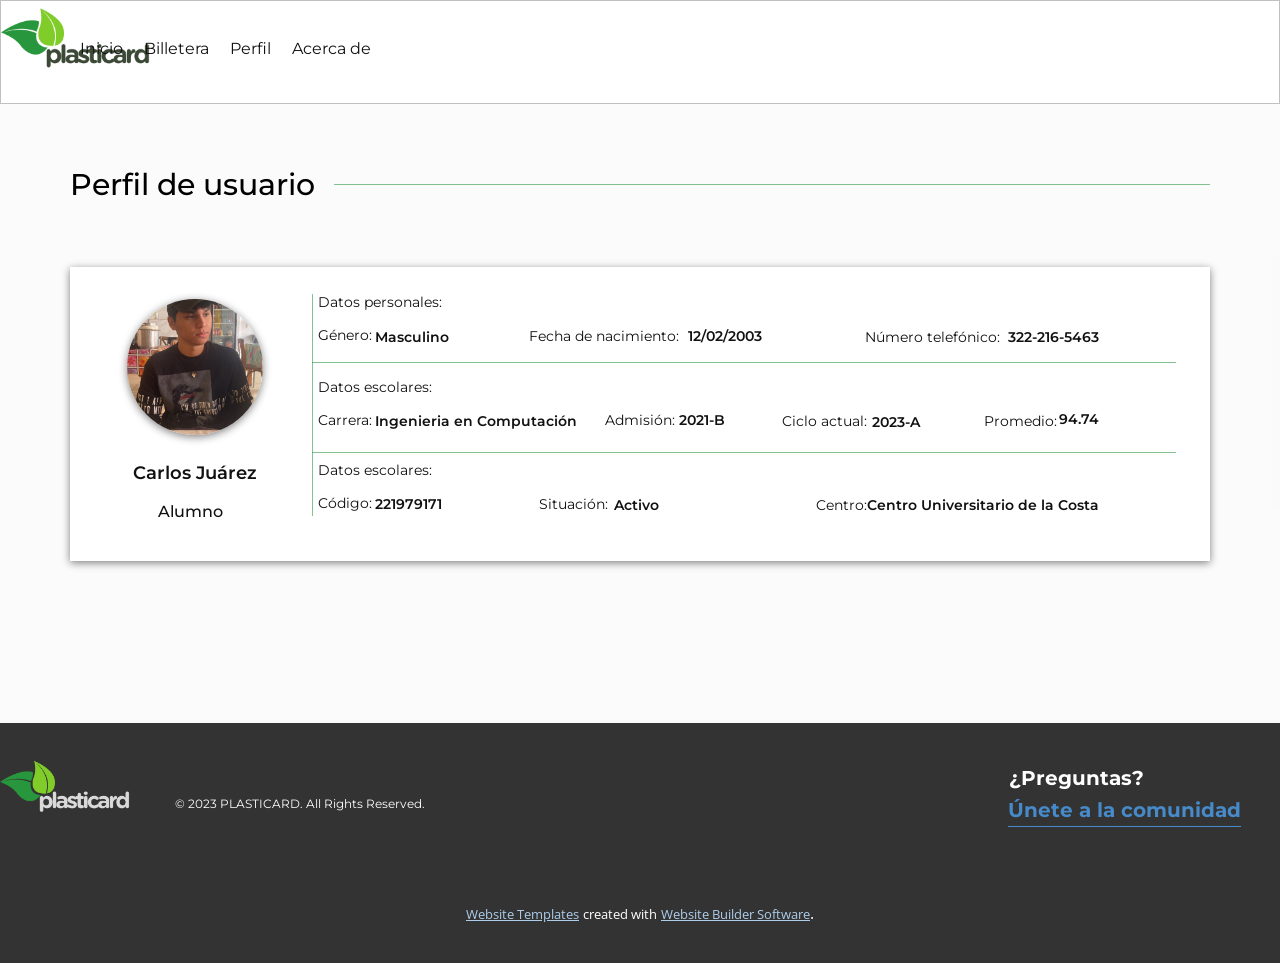
<file: Perfil.html>
<!DOCTYPE html>
<html style="font-size: 16px;" lang="es"><head>
    <meta name="viewport" content="width=device-width, initial-scale=1.0">
    <meta charset="utf-8">
    <meta name="keywords" content="">
    <meta name="description" content="">
    <title>Perfil</title>
    <link rel="stylesheet" href="nicepage.css" media="screen">
<link rel="stylesheet" href="Perfil.css" media="screen">
    <script class="u-script" type="text/javascript" src="jquery.js" defer=""></script>
    <script class="u-script" type="text/javascript" src="nicepage.js" defer=""></script>
    <meta name="generator" content="Nicepage 5.5.0, nicepage.com">
    <link id="u-theme-google-font" rel="stylesheet" href="https://fonts.googleapis.com/css?family=Roboto:100,100i,300,300i,400,400i,500,500i,700,700i,900,900i|Open+Sans:300,300i,400,400i,500,500i,600,600i,700,700i,800,800i">
    <link id="u-page-google-font" rel="stylesheet" href="https://fonts.googleapis.com/css?family=Montserrat:100,100i,200,200i,300,300i,400,400i,500,500i,600,600i,700,700i,800,800i,900,900i">
    
    
    <script type="application/ld+json">{
		"@context": "http://schema.org",
		"@type": "Organization",
		"name": "Site1",
		"logo": "images/Plasticard.png"
}</script>
    <meta name="theme-color" content="#478ac9">
    <meta property="og:title" content="Perfil">
    <meta property="og:description" content="">
    <meta property="og:type" content="website">
  <link rel="shortcut icon" href="/Plasticard (4).ico">
<meta data-intl-tel-input-cdn-path="intlTelInput/"></head>
  <body class="u-body u-xl-mode" data-lang="es"><header class="u-border-1 u-border-grey-25 u-clearfix u-header u-header" id="sec-6cc9" data-animation-name="" data-animation-duration="0" data-animation-delay="0" data-animation-direction=""><a href="index.html" class="u-image u-logo u-image-1" data-image-width="500" data-image-height="500" title="Casa">
        <img src="images/Plasticard.png" class="u-logo-image u-logo-image-1">
      </a><nav class="u-align-right u-menu u-menu-hamburger u-offcanvas u-menu-1" data-responsive-from="XL" data-position="Login">
        <div class="menu-collapse" style="font-size: 1rem; letter-spacing: 0px;">
          <a class="u-button-style u-custom-left-right-menu-spacing u-custom-padding-bottom u-custom-top-bottom-menu-spacing u-file-icon u-nav-link u-text-active-palette-1-base u-text-hover-palette-2-base u-file-icon-1" href="#">
            <img src="images/align-right.png" alt="">
          </a>
        </div>
        <div class="u-nav-container">
          <ul class="u-nav u-unstyled u-nav-1"><li class="u-nav-item"><a class="u-button-style u-nav-link u-text-active-palette-1-base u-text-hover-palette-2-base" href="index.html" style="padding: 10px 20px;">Inicio</a>
</li><li class="u-nav-item"><a class="u-button-style u-nav-link u-text-active-palette-1-base u-text-hover-palette-2-base" href="Billetera.html" style="padding: 10px 20px;">Billetera</a>
</li><li class="u-nav-item"><a class="u-button-style u-nav-link u-text-active-palette-1-base u-text-hover-palette-2-base" href="Perfil.html" style="padding: 10px 20px;">Perfil</a>
</li><li class="u-nav-item"><a class="u-button-style u-nav-link u-text-active-palette-1-base u-text-hover-palette-2-base" href="Acerca-de.html" style="padding: 10px 20px;">Acerca de</a>
</li></ul>
        </div>
        <div class="u-nav-container-collapse">
          <div class="u-black u-container-style u-inner-container-layout u-opacity u-opacity-95 u-sidenav">
            <div class="u-inner-container-layout u-sidenav-overflow">
              <div class="u-menu-close"></div>
              <ul class="u-align-center u-nav u-popupmenu-items u-unstyled u-nav-2"><li class="u-nav-item"><a class="u-button-style u-nav-link" href="index.html">Inicio</a>
</li><li class="u-nav-item"><a class="u-button-style u-nav-link" href="Billetera.html">Billetera</a>
</li><li class="u-nav-item"><a class="u-button-style u-nav-link" href="Perfil.html">Perfil</a>
</li><li class="u-nav-item"><a class="u-button-style u-nav-link" href="Acerca-de.html">Acerca de</a>
</li></ul>
            </div>
          </div>
          <div class="u-black u-menu-overlay u-opacity u-opacity-70"></div>
        </div>
      </nav><nav class="u-menu u-menu-one-level u-offcanvas u-menu-2">
        <div class="menu-collapse u-custom-font u-font-montserrat" style="font-weight: 300;">
          <a class="u-button-style u-custom-left-right-menu-spacing u-nav-link" href="#">
            <svg class="u-svg-link" viewBox="0 0 24 24"><use xmlns:xlink="http://www.w3.org/1999/xlink" xlink:href="#svg-23ba"></use></svg>
            <svg class="u-svg-content" version="1.1" id="svg-23ba" viewBox="0 0 16 16" x="0px" y="0px" xmlns:xlink="http://www.w3.org/1999/xlink" xmlns="http://www.w3.org/2000/svg"><g><rect y="1" width="16" height="2"></rect><rect y="7" width="16" height="2"></rect><rect y="13" width="16" height="2"></rect>
</g></svg>
          </a>
        </div>
        <div class="u-custom-menu u-nav-container">
          <ul class="u-custom-font u-font-montserrat u-nav u-spacing-1 u-unstyled u-nav-3"><li class="u-nav-item"><a class="u-button-style u-nav-link" href="index.html" style="padding: 10px;">Inicio</a>
</li><li class="u-nav-item"><a class="u-button-style u-nav-link" href="Billetera.html" style="padding: 10px;">Billetera</a>
</li><li class="u-nav-item"><a class="u-button-style u-nav-link" href="Perfil.html" style="padding: 10px;">Perfil</a>
</li><li class="u-nav-item"><a class="u-button-style u-nav-link" href="Acerca-de.html" style="padding: 10px;">Acerca de</a>
</li></ul>
        </div>
        <div class="u-custom-menu u-nav-container-collapse">
          <div class="u-black u-container-style u-inner-container-layout u-opacity u-opacity-95 u-sidenav">
            <div class="u-inner-container-layout u-sidenav-overflow">
              <div class="u-menu-close"></div>
              <ul class="u-align-center u-nav u-popupmenu-items u-unstyled u-nav-4"><li class="u-nav-item"><a class="u-button-style u-nav-link" href="index.html">Inicio</a>
</li><li class="u-nav-item"><a class="u-button-style u-nav-link" href="Billetera.html">Billetera</a>
</li><li class="u-nav-item"><a class="u-button-style u-nav-link" href="Perfil.html">Perfil</a>
</li><li class="u-nav-item"><a class="u-button-style u-nav-link" href="Acerca-de.html">Acerca de</a>
</li></ul>
            </div>
          </div>
          <div class="u-black u-menu-overlay u-opacity u-opacity-70"></div>
        </div>
      </nav></header> 
    <section class="u-clearfix u-custom-color-5 u-section-1" id="sec-b6d6">
      <div class="u-clearfix u-sheet u-sheet-1">
        <div class="u-align-center u-clearfix u-expanded-width u-group-elements u-group-elements-1">
          <h3 class="u-custom-font u-font-montserrat u-text u-text-black u-text-default u-text-1">Perfil de usuario</h3>
          <div class="u-border-1 u-border-custom-color-3 u-line u-line-horizontal u-line-1"></div>
        </div>
        <div class="u-container-style u-expanded-width u-group u-shape-rectangle u-white u-group-1">
          <div class="u-container-layout u-container-layout-1">
            <div class="u-border-1 u-border-custom-color-3 u-line u-line-vertical u-line-2"></div>
            <p class="u-custom-font u-font-montserrat u-text u-text-default u-text-2">Datos personales:</p>
            <img class="u-image u-image-circle u-preserve-proportions u-image-1" src="images/WhatsAppImage2023-03-07at10.47.17.jpeg" alt="" data-image-width="900" data-image-height="1600">
            <p class="u-custom-font u-font-montserrat u-text u-text-default u-text-3">Género:</p>
            <p class="u-custom-font u-font-montserrat u-text u-text-default u-text-4">Fecha de nacimiento:</p>
            <p class="u-custom-font u-font-montserrat u-text u-text-default u-text-5">12/02/2003</p>
            <p class="u-custom-font u-font-montserrat u-text u-text-default u-text-6">Número telefónico:</p>
            <p class="u-custom-font u-font-montserrat u-text u-text-default u-text-7">322-216-5463</p>
            <p class="u-custom-font u-font-montserrat u-text u-text-default u-text-8">Masculino</p>
            <div class="u-border-1 u-border-custom-color-3 u-line u-line-horizontal u-line-3"></div>
            <p class="u-custom-font u-font-montserrat u-text u-text-default u-text-9">Datos escolares:</p>
            <p class="u-custom-font u-font-montserrat u-text u-text-default u-text-10">94.74</p>
            <p class="u-custom-font u-font-montserrat u-text u-text-default u-text-11">Carrera:</p>
            <p class="u-custom-font u-font-montserrat u-text u-text-default u-text-12">Admisión:</p>
            <p class="u-custom-font u-font-montserrat u-text u-text-default u-text-13">2021-B</p>
            <p class="u-custom-font u-font-montserrat u-text u-text-default u-text-14">Promedio:</p>
            <p class="u-custom-font u-font-montserrat u-text u-text-default u-text-15">Ingenieria en Computación</p>
            <p class="u-custom-font u-font-montserrat u-text u-text-default u-text-16">Ciclo actual:</p>
            <p class="u-custom-font u-font-montserrat u-text u-text-default u-text-17">2023-A</p>
            <div class="u-border-1 u-border-custom-color-3 u-line u-line-horizontal u-line-4"></div>
            <p class="u-custom-font u-font-montserrat u-text u-text-default u-text-18">Carlos Juárez</p>
            <p class="u-custom-font u-font-montserrat u-text u-text-default u-text-19">Datos escolares:</p>
            <p class="u-custom-font u-font-montserrat u-text u-text-default u-text-20">Código:</p>
            <p class="u-custom-font u-font-montserrat u-text u-text-default u-text-21">Situación:</p>
            <p class="u-custom-font u-font-montserrat u-text u-text-default u-text-22">221979171 </p>
            <p class="u-custom-font u-font-montserrat u-text u-text-default u-text-23">Centro:</p>
            <p class="u-custom-font u-font-montserrat u-text u-text-default u-text-24">Activo </p>
            <p class="u-custom-font u-font-montserrat u-text u-text-default u-text-25"> Centro Universitario de la Costa</p>
            <p class="u-custom-font u-font-montserrat u-text u-text-default u-text-26">Alumno </p>
          </div>
        </div>
      </div>
    </section>
    
    
    <footer class="u-align-center u-clearfix u-footer u-grey-80 u-footer" id="sec-6ce4"><img class="u-image u-image-contain u-image-default u-preserve-proportions u-image-1" src="images/Plasticard2.png" alt="" data-image-width="500" data-image-height="500"><p class="u-custom-font u-font-montserrat u-large-text u-text u-text-variant u-text-1">¿Preguntas?</p><a href="https://discord.gg/Q8dXReZw" class="u-active-none u-border-1 u-border-no-left u-border-no-right u-border-no-top u-border-palette-1-base u-bottom-left-radius-0 u-bottom-right-radius-0 u-btn u-btn-rectangle u-button-style u-custom-font u-font-montserrat u-hover-none u-none u-radius-0 u-top-left-radius-0 u-top-right-radius-0 u-btn-1" target="_blank">Únete a la comunidad</a><p class="u-custom-font u-font-montserrat u-text u-text-default u-text-2"> ©&nbsp;2023&nbsp;PLASTICARD. All Rights Reserved.<br>
      </p></footer>
    <section class="u-backlink u-clearfix u-grey-80">
      <a class="u-link" href="https://nicepage.com/website-templates" target="_blank">
        <span>Website Templates</span>
      </a>
      <p class="u-text">
        <span>created with</span>
      </p>
      <a class="u-link" href="" target="_blank">
        <span>Website Builder Software</span>
      </a>. 
    </section>
  
</body></html>
</file>
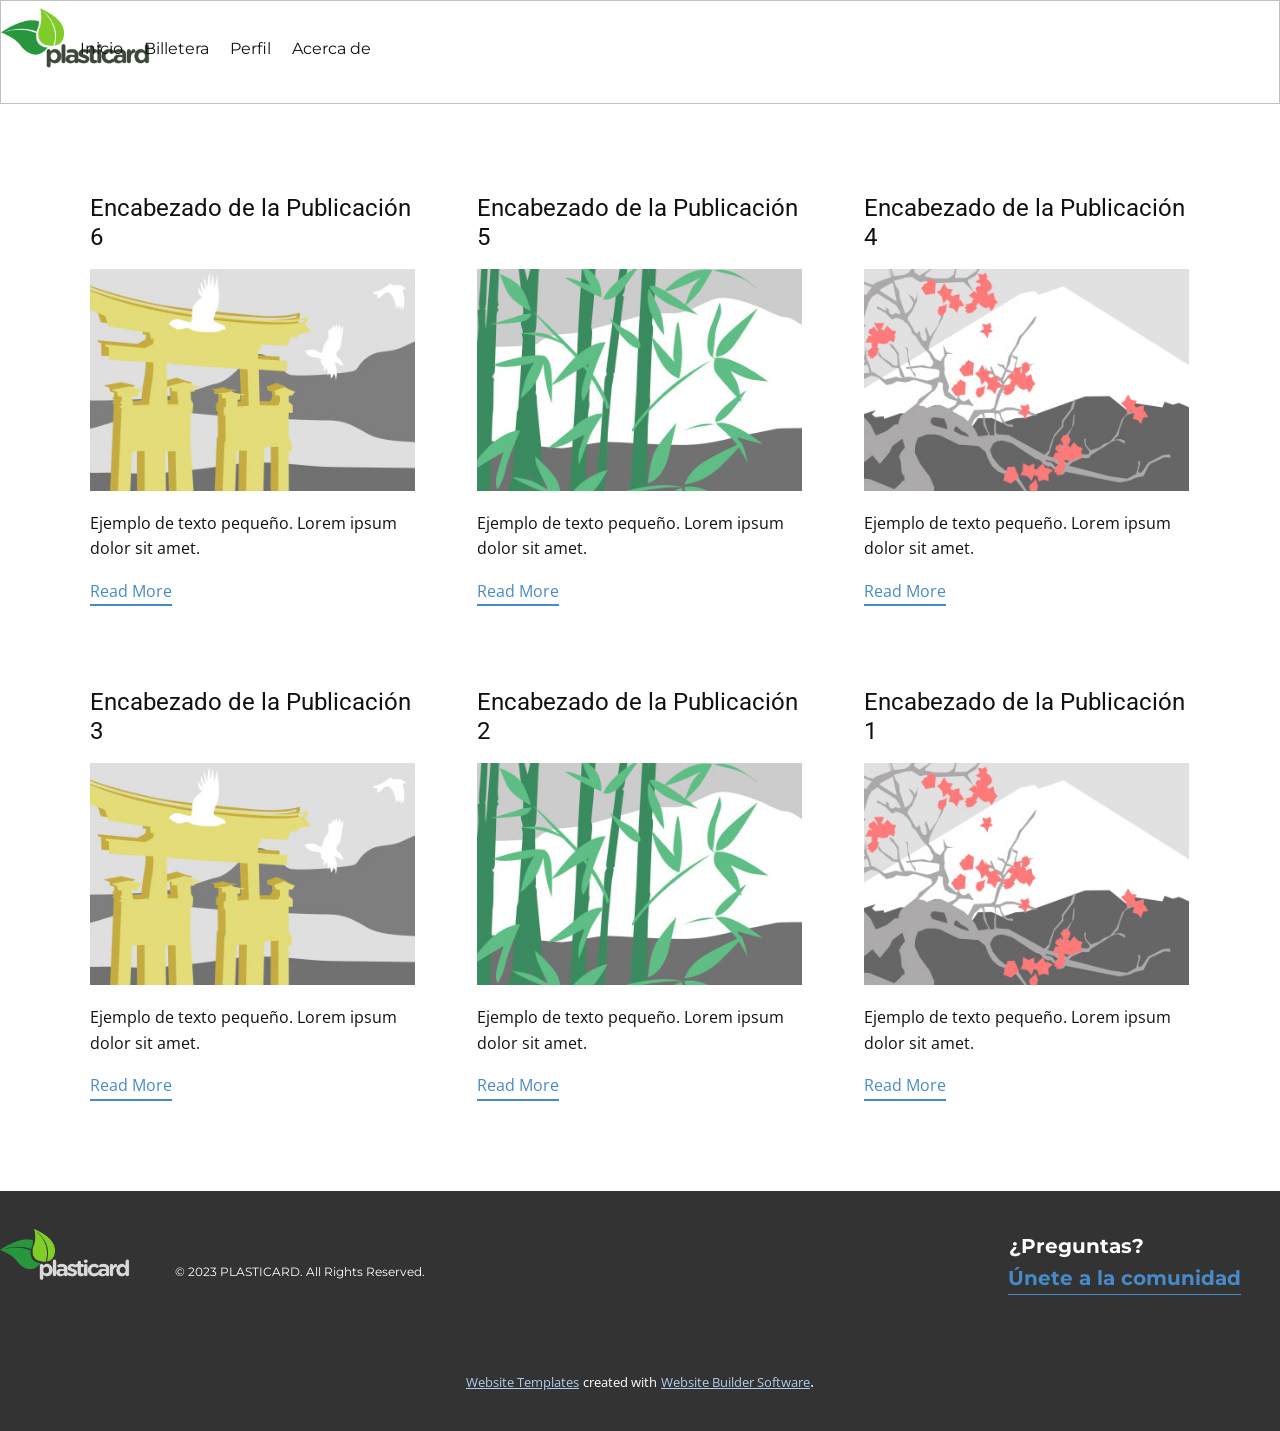
<file: blog/blog.html>
<!DOCTYPE html>
<html style="font-size: 16px;" lang="es"><head>
    <meta name="viewport" content="width=device-width, initial-scale=1.0">
    <meta charset="utf-8">
    <meta name="keywords" content="">
    <meta name="description" content="">
    <title>Blog Template</title>
    <link rel="stylesheet" href="../nicepage.css" media="screen">
<link rel="stylesheet" href="../Blog-Template.css" media="screen">
    <script class="u-script" type="text/javascript" src="../jquery.js" defer=""></script>
    <script class="u-script" type="text/javascript" src="../nicepage.js" defer=""></script>
    <meta name="generator" content="Nicepage 5.5.0, nicepage.com">
    <link id="u-theme-google-font" rel="stylesheet" href="https://fonts.googleapis.com/css?family=Roboto:100,100i,300,300i,400,400i,500,500i,700,700i,900,900i|Open+Sans:300,300i,400,400i,500,500i,600,600i,700,700i,800,800i">
    <link id="u-page-google-font" rel="stylesheet" href="https://fonts.googleapis.com/css?family=Montserrat:100,100i,200,200i,300,300i,400,400i,500,500i,600,600i,700,700i,800,800i,900,900i">
    
    
    <script type="application/ld+json">{
		"@context": "http://schema.org",
		"@type": "Organization",
		"name": "Site1",
		"logo": "images/Plasticard.png"
}</script>
    <meta name="theme-color" content="#478ac9">
  <link rel="shortcut icon" href="/Plasticard (4).ico">
<meta data-intl-tel-input-cdn-path="intlTelInput/"></head>
  <body class="u-body u-xl-mode" data-lang="es"><header class="u-border-1 u-border-grey-25 u-clearfix u-header u-header" id="sec-6cc9" data-animation-name="" data-animation-duration="0" data-animation-delay="0" data-animation-direction=""><a href="../Inicio.html" class="u-image u-logo u-image-1" data-image-width="500" data-image-height="500" title="Casa">
        <img src="../images/Plasticard.png" class="u-logo-image u-logo-image-1">
      </a><nav class="u-align-right u-menu u-menu-hamburger u-offcanvas u-menu-1" data-responsive-from="XL" data-position="Login">
        <div class="menu-collapse" style="font-size: 1rem; letter-spacing: 0px;">
          <a class="u-button-style u-custom-left-right-menu-spacing u-custom-padding-bottom u-custom-top-bottom-menu-spacing u-file-icon u-nav-link u-text-active-palette-1-base u-text-hover-palette-2-base u-file-icon-1" href="#">
            <img src="../images/align-right.png" alt="">
          </a>
        </div>
        <div class="u-nav-container">
          <ul class="u-nav u-unstyled u-nav-1"><li class="u-nav-item"><a class="u-button-style u-nav-link u-text-active-palette-1-base u-text-hover-palette-2-base" href="../Inicio.html" style="padding: 10px 20px;">Inicio</a>
</li><li class="u-nav-item"><a class="u-button-style u-nav-link u-text-active-palette-1-base u-text-hover-palette-2-base" href="../Billetera.html" style="padding: 10px 20px;">Billetera</a>
</li><li class="u-nav-item"><a class="u-button-style u-nav-link u-text-active-palette-1-base u-text-hover-palette-2-base" href="../Perfil.html" style="padding: 10px 20px;">Perfil</a>
</li><li class="u-nav-item"><a class="u-button-style u-nav-link u-text-active-palette-1-base u-text-hover-palette-2-base" href="../Acerca-de.html" style="padding: 10px 20px;">Acerca de</a>
</li></ul>
        </div>
        <div class="u-nav-container-collapse">
          <div class="u-black u-container-style u-inner-container-layout u-opacity u-opacity-95 u-sidenav">
            <div class="u-inner-container-layout u-sidenav-overflow">
              <div class="u-menu-close"></div>
              <ul class="u-align-center u-nav u-popupmenu-items u-unstyled u-nav-2"><li class="u-nav-item"><a class="u-button-style u-nav-link" href="../Inicio.html">Inicio</a>
</li><li class="u-nav-item"><a class="u-button-style u-nav-link" href="../Billetera.html">Billetera</a>
</li><li class="u-nav-item"><a class="u-button-style u-nav-link" href="../Perfil.html">Perfil</a>
</li><li class="u-nav-item"><a class="u-button-style u-nav-link" href="../Acerca-de.html">Acerca de</a>
</li></ul>
            </div>
          </div>
          <div class="u-black u-menu-overlay u-opacity u-opacity-70"></div>
        </div>
      </nav><nav class="u-menu u-menu-one-level u-offcanvas u-menu-2">
        <div class="menu-collapse u-custom-font u-font-montserrat" style="font-weight: 300;">
          <a class="u-button-style u-custom-left-right-menu-spacing u-nav-link" href="#">
            <svg class="u-svg-link" viewBox="0 0 24 24"><use xmlns:xlink="http://www.w3.org/1999/xlink" xlink:href="#svg-23ba"></use></svg>
            <svg class="u-svg-content" version="1.1" id="svg-23ba" viewBox="0 0 16 16" x="0px" y="0px" xmlns:xlink="http://www.w3.org/1999/xlink" xmlns="http://www.w3.org/2000/svg"><g><rect y="1" width="16" height="2"></rect><rect y="7" width="16" height="2"></rect><rect y="13" width="16" height="2"></rect>
</g></svg>
          </a>
        </div>
        <div class="u-custom-menu u-nav-container">
          <ul class="u-custom-font u-font-montserrat u-nav u-spacing-1 u-unstyled u-nav-3"><li class="u-nav-item"><a class="u-button-style u-nav-link" href="../Inicio.html" style="padding: 10px;">Inicio</a>
</li><li class="u-nav-item"><a class="u-button-style u-nav-link" href="../Billetera.html" style="padding: 10px;">Billetera</a>
</li><li class="u-nav-item"><a class="u-button-style u-nav-link" href="../Perfil.html" style="padding: 10px;">Perfil</a>
</li><li class="u-nav-item"><a class="u-button-style u-nav-link" href="../Acerca-de.html" style="padding: 10px;">Acerca de</a>
</li></ul>
        </div>
        <div class="u-custom-menu u-nav-container-collapse">
          <div class="u-black u-container-style u-inner-container-layout u-opacity u-opacity-95 u-sidenav">
            <div class="u-inner-container-layout u-sidenav-overflow">
              <div class="u-menu-close"></div>
              <ul class="u-align-center u-nav u-popupmenu-items u-unstyled u-nav-4"><li class="u-nav-item"><a class="u-button-style u-nav-link" href="../Inicio.html">Inicio</a>
</li><li class="u-nav-item"><a class="u-button-style u-nav-link" href="../Billetera.html">Billetera</a>
</li><li class="u-nav-item"><a class="u-button-style u-nav-link" href="../Perfil.html">Perfil</a>
</li><li class="u-nav-item"><a class="u-button-style u-nav-link" href="../Acerca-de.html">Acerca de</a>
</li></ul>
            </div>
          </div>
          <div class="u-black u-menu-overlay u-opacity u-opacity-70"></div>
        </div>
      </nav></header>
    <section class="u-clearfix u-section-1" id="sec-8e99">
      <div class="u-clearfix u-sheet u-valign-middle u-sheet-1"><!--blog--><!--blog_options_json--><!--{"type":"Recent","source":"","tags":"","count":""}--><!--/blog_options_json-->
        <div class="u-blog u-expanded-width u-repeater u-repeater-1"><!--blog_post-->
          <div class="u-blog-post u-container-style u-repeater-item u-white u-repeater-item-1">
            <div class="u-container-layout u-similar-container u-valign-top u-container-layout-1"><!--blog_post_header-->
              <h4 class="u-blog-control u-text u-text-1">
                <a class="u-post-header-link" href="../blog/enviar-5.html">Encabezado de la Publicación 6</a>
              </h4><!--/blog_post_header--><!--blog_post_image-->
              <a class="u-post-header-link" href="../blog/enviar-5.html"><img alt="" class="u-blog-control u-expanded-width u-image u-image-default u-image-1" src="../images/8ad73f3c.jpeg"></a><!--/blog_post_image--><!--blog_post_content-->
              <div class="u-blog-control u-post-content u-text u-text-2 fr-view">Ejemplo de texto pequeño. Lorem ipsum dolor sit amet.</div><!--/blog_post_content--><!--blog_post_readmore-->
              <a href="../blog/enviar-5.html" class="u-blog-control u-border-2 u-border-palette-1-base u-btn u-btn-rectangle u-button-style u-none u-btn-1"><!--blog_post_readmore_content--><!--options_json--><!--{"content":"Read More","defaultValue":"Lee mas"}--><!--/options_json-->Read More<!--/blog_post_readmore_content--></a><!--/blog_post_readmore-->
            </div>
          </div><div class="u-blog-post u-container-style u-repeater-item u-video-cover u-white">
            <div class="u-container-layout u-similar-container u-valign-top u-container-layout-2"><!--blog_post_header-->
              <h4 class="u-blog-control u-text u-text-3">
                <a class="u-post-header-link" href="../blog/enviar-4.html">Encabezado de la Publicación 5</a>
              </h4><!--/blog_post_header--><!--blog_post_image-->
              <a class="u-post-header-link" href="../blog/enviar-4.html"><img alt="" class="u-blog-control u-expanded-width u-image u-image-default u-image-2" src="../images/68f64b9d.jpeg"></a><!--/blog_post_image--><!--blog_post_content-->
              <div class="u-blog-control u-post-content u-text u-text-4 fr-view">Ejemplo de texto pequeño. Lorem ipsum dolor sit amet.</div><!--/blog_post_content--><!--blog_post_readmore-->
              <a href="../blog/enviar-4.html" class="u-blog-control u-border-2 u-border-palette-1-base u-btn u-btn-rectangle u-button-style u-none u-btn-2"><!--blog_post_readmore_content--><!--options_json--><!--{"content":"Read More","defaultValue":"Lee mas"}--><!--/options_json-->Read More<!--/blog_post_readmore_content--></a><!--/blog_post_readmore-->
            </div>
          </div><div class="u-blog-post u-container-style u-repeater-item u-video-cover u-white">
            <div class="u-container-layout u-similar-container u-valign-top u-container-layout-3"><!--blog_post_header-->
              <h4 class="u-blog-control u-text u-text-5">
                <a class="u-post-header-link" href="../blog/enviar-3.html">Encabezado de la Publicación 4</a>
              </h4><!--/blog_post_header--><!--blog_post_image-->
              <a class="u-post-header-link" href="../blog/enviar-3.html"><img alt="" class="u-blog-control u-expanded-width u-image u-image-default u-image-3" src="../images/0fd3416c.jpeg"></a><!--/blog_post_image--><!--blog_post_content-->
              <div class="u-blog-control u-post-content u-text u-text-6 fr-view">Ejemplo de texto pequeño. Lorem ipsum dolor sit amet.</div><!--/blog_post_content--><!--blog_post_readmore-->
              <a href="../blog/enviar-3.html" class="u-blog-control u-border-2 u-border-palette-1-base u-btn u-btn-rectangle u-button-style u-none u-btn-3"><!--blog_post_readmore_content--><!--options_json--><!--{"content":"Read More","defaultValue":"Lee mas"}--><!--/options_json-->Read More<!--/blog_post_readmore_content--></a><!--/blog_post_readmore-->
            </div>
          </div><div class="u-blog-post u-container-style u-repeater-item u-white u-repeater-item-1">
            <div class="u-container-layout u-similar-container u-valign-top u-container-layout-1"><!--blog_post_header-->
              <h4 class="u-blog-control u-text u-text-1">
                <a class="u-post-header-link" href="../blog/enviar-2.html">Encabezado de la Publicación 3</a>
              </h4><!--/blog_post_header--><!--blog_post_image-->
              <a class="u-post-header-link" href="../blog/enviar-2.html"><img alt="" class="u-blog-control u-expanded-width u-image u-image-default u-image-1" src="../images/8ad73f3c.jpeg"></a><!--/blog_post_image--><!--blog_post_content-->
              <div class="u-blog-control u-post-content u-text u-text-2 fr-view">Ejemplo de texto pequeño. Lorem ipsum dolor sit amet.</div><!--/blog_post_content--><!--blog_post_readmore-->
              <a href="../blog/enviar-2.html" class="u-blog-control u-border-2 u-border-palette-1-base u-btn u-btn-rectangle u-button-style u-none u-btn-1"><!--blog_post_readmore_content--><!--options_json--><!--{"content":"Read More","defaultValue":"Lee mas"}--><!--/options_json-->Read More<!--/blog_post_readmore_content--></a><!--/blog_post_readmore-->
            </div>
          </div><div class="u-blog-post u-container-style u-repeater-item u-video-cover u-white">
            <div class="u-container-layout u-similar-container u-valign-top u-container-layout-2"><!--blog_post_header-->
              <h4 class="u-blog-control u-text u-text-3">
                <a class="u-post-header-link" href="../blog/enviar-1.html">Encabezado de la Publicación 2</a>
              </h4><!--/blog_post_header--><!--blog_post_image-->
              <a class="u-post-header-link" href="../blog/enviar-1.html"><img alt="" class="u-blog-control u-expanded-width u-image u-image-default u-image-2" src="../images/68f64b9d.jpeg"></a><!--/blog_post_image--><!--blog_post_content-->
              <div class="u-blog-control u-post-content u-text u-text-4 fr-view">Ejemplo de texto pequeño. Lorem ipsum dolor sit amet.</div><!--/blog_post_content--><!--blog_post_readmore-->
              <a href="../blog/enviar-1.html" class="u-blog-control u-border-2 u-border-palette-1-base u-btn u-btn-rectangle u-button-style u-none u-btn-2"><!--blog_post_readmore_content--><!--options_json--><!--{"content":"Read More","defaultValue":"Lee mas"}--><!--/options_json-->Read More<!--/blog_post_readmore_content--></a><!--/blog_post_readmore-->
            </div>
          </div><div class="u-blog-post u-container-style u-repeater-item u-video-cover u-white">
            <div class="u-container-layout u-similar-container u-valign-top u-container-layout-3"><!--blog_post_header-->
              <h4 class="u-blog-control u-text u-text-5">
                <a class="u-post-header-link" href="../blog/enviar.html">Encabezado de la Publicación 1</a>
              </h4><!--/blog_post_header--><!--blog_post_image-->
              <a class="u-post-header-link" href="../blog/enviar.html"><img alt="" class="u-blog-control u-expanded-width u-image u-image-default u-image-3" src="../images/0fd3416c.jpeg"></a><!--/blog_post_image--><!--blog_post_content-->
              <div class="u-blog-control u-post-content u-text u-text-6 fr-view">Ejemplo de texto pequeño. Lorem ipsum dolor sit amet.</div><!--/blog_post_content--><!--blog_post_readmore-->
              <a href="../blog/enviar.html" class="u-blog-control u-border-2 u-border-palette-1-base u-btn u-btn-rectangle u-button-style u-none u-btn-3"><!--blog_post_readmore_content--><!--options_json--><!--{"content":"Read More","defaultValue":"Lee mas"}--><!--/options_json-->Read More<!--/blog_post_readmore_content--></a><!--/blog_post_readmore-->
            </div>
          </div><!--/blog_post--><!--blog_post-->
          <!--/blog_post--><!--blog_post-->
          <!--/blog_post-->
        </div><!--/blog-->
      </div>
    </section>
    
    
    <footer class="u-align-center u-clearfix u-footer u-grey-80 u-footer" id="sec-6ce4"><img class="u-image u-image-contain u-image-default u-preserve-proportions u-image-1" src="../images/Plasticard2.png" alt="" data-image-width="500" data-image-height="500"><p class="u-custom-font u-font-montserrat u-large-text u-text u-text-variant u-text-1">¿Preguntas?</p><a href="https://discord.gg/Q8dXReZw" class="u-active-none u-border-1 u-border-no-left u-border-no-right u-border-no-top u-border-palette-1-base u-bottom-left-radius-0 u-bottom-right-radius-0 u-btn u-btn-rectangle u-button-style u-custom-font u-font-montserrat u-hover-none u-none u-radius-0 u-top-left-radius-0 u-top-right-radius-0 u-btn-1" target="_blank">Únete a la comunidad</a><p class="u-custom-font u-font-montserrat u-text u-text-default u-text-2"> ©&nbsp;2023&nbsp;PLASTICARD. All Rights Reserved.<br>
      </p></footer>
    <section class="u-backlink u-clearfix u-grey-80">
      <a class="u-link" href="https://nicepage.com/website-templates" target="_blank">
        <span>Website Templates</span>
      </a>
      <p class="u-text">
        <span>created with</span>
      </p>
      <a class="u-link" href="" target="_blank">
        <span>Website Builder Software</span>
      </a>. 
    </section>
  
</body></html>
</file>
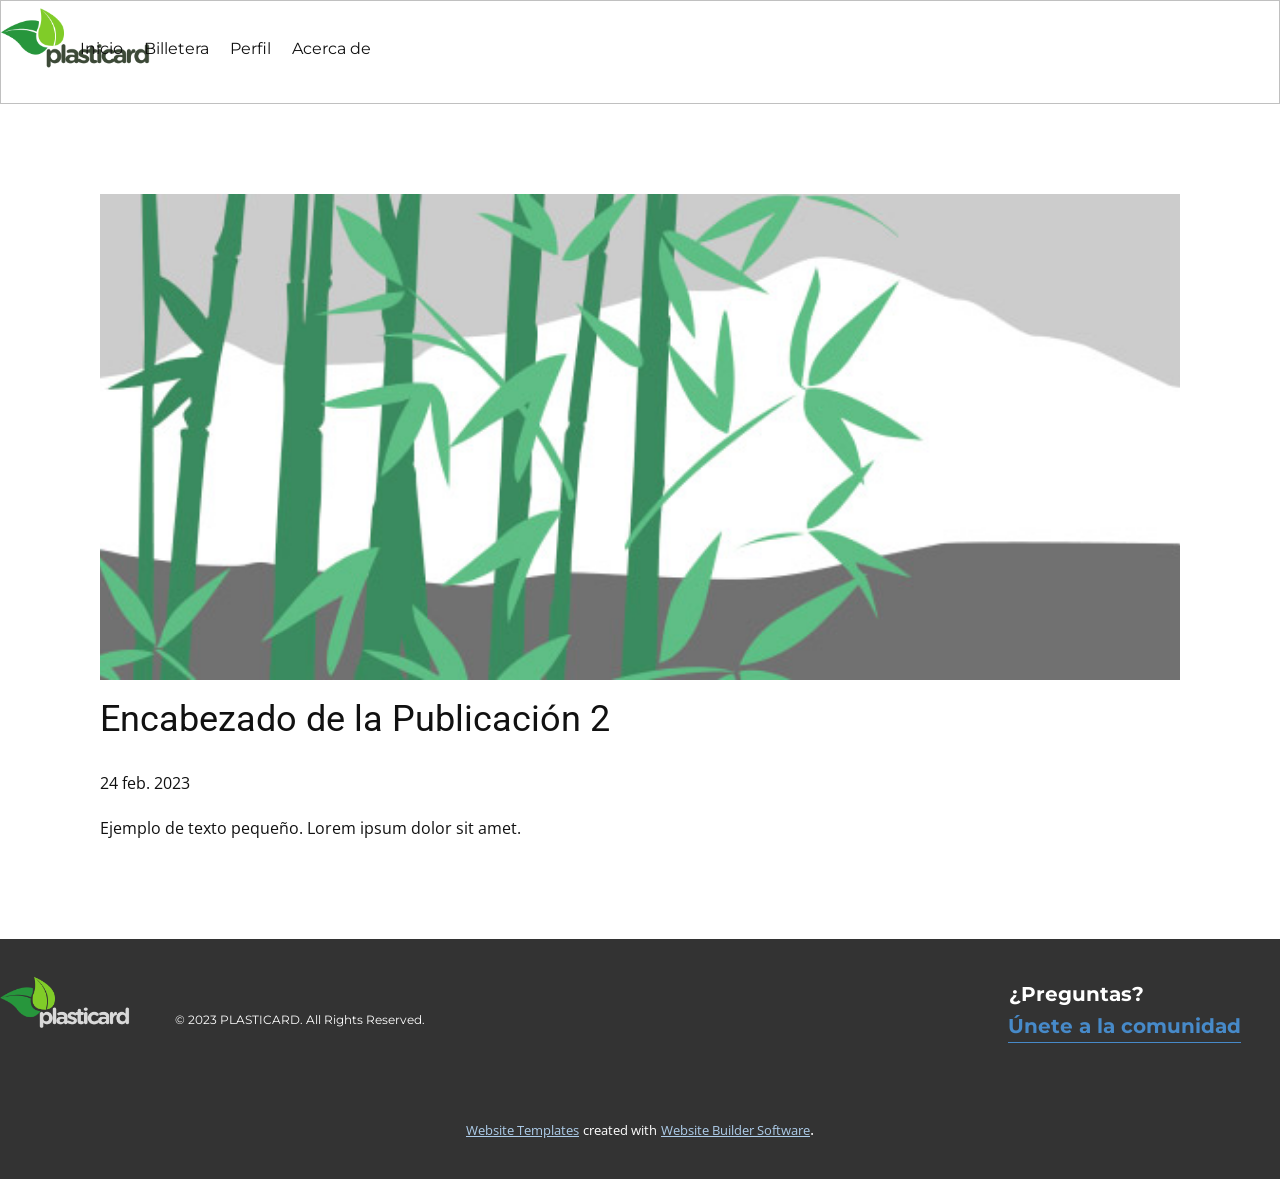
<file: blog/enviar-1.html>
<!DOCTYPE html>
<html style="font-size: 16px;" lang="es"><head>
    <meta name="viewport" content="width=device-width, initial-scale=1.0">
    <meta charset="utf-8">
    <meta name="keywords" content="Encabezado de la Publicación 1">
    <meta name="description" content="">
    <title>Encabezado de la Publicación 2</title>
    <link rel="stylesheet" href="../nicepage.css" media="screen">
<link rel="stylesheet" href="../Post-Template.css" media="screen">
    <script class="u-script" type="text/javascript" src="../jquery.js" defer=""></script>
    <script class="u-script" type="text/javascript" src="../nicepage.js" defer=""></script>
    <meta name="generator" content="Nicepage 5.5.0, nicepage.com">
    <link id="u-theme-google-font" rel="stylesheet" href="https://fonts.googleapis.com/css?family=Roboto:100,100i,300,300i,400,400i,500,500i,700,700i,900,900i|Open+Sans:300,300i,400,400i,500,500i,600,600i,700,700i,800,800i">
    <link id="u-page-google-font" rel="stylesheet" href="https://fonts.googleapis.com/css?family=Montserrat:100,100i,200,200i,300,300i,400,400i,500,500i,600,600i,700,700i,800,800i,900,900i">
    
    
    <script type="application/ld+json">{
		"@context": "http://schema.org",
		"@type": "Organization",
		"name": "Site1",
		"logo": "images/Plasticard.png"
}</script>
    <meta name="theme-color" content="#478ac9">
  <link rel="shortcut icon" href="/Plasticard (4).ico">
<meta data-intl-tel-input-cdn-path="intlTelInput/"></head>
  <body class="u-body u-xl-mode" data-lang="es"><header class="u-border-1 u-border-grey-25 u-clearfix u-header u-header" id="sec-6cc9" data-animation-name="" data-animation-duration="0" data-animation-delay="0" data-animation-direction=""><a href="../Inicio.html" class="u-image u-logo u-image-1" data-image-width="500" data-image-height="500" title="Casa">
        <img src="../images/Plasticard.png" class="u-logo-image u-logo-image-1">
      </a><nav class="u-align-right u-menu u-menu-hamburger u-offcanvas u-menu-1" data-responsive-from="XL" data-position="Login">
        <div class="menu-collapse" style="font-size: 1rem; letter-spacing: 0px;">
          <a class="u-button-style u-custom-left-right-menu-spacing u-custom-padding-bottom u-custom-top-bottom-menu-spacing u-file-icon u-nav-link u-text-active-palette-1-base u-text-hover-palette-2-base u-file-icon-1" href="#">
            <img src="../images/align-right.png" alt="">
          </a>
        </div>
        <div class="u-nav-container">
          <ul class="u-nav u-unstyled u-nav-1"><li class="u-nav-item"><a class="u-button-style u-nav-link u-text-active-palette-1-base u-text-hover-palette-2-base" href="../Inicio.html" style="padding: 10px 20px;">Inicio</a>
</li><li class="u-nav-item"><a class="u-button-style u-nav-link u-text-active-palette-1-base u-text-hover-palette-2-base" href="../Billetera.html" style="padding: 10px 20px;">Billetera</a>
</li><li class="u-nav-item"><a class="u-button-style u-nav-link u-text-active-palette-1-base u-text-hover-palette-2-base" href="../Perfil.html" style="padding: 10px 20px;">Perfil</a>
</li><li class="u-nav-item"><a class="u-button-style u-nav-link u-text-active-palette-1-base u-text-hover-palette-2-base" href="../Acerca-de.html" style="padding: 10px 20px;">Acerca de</a>
</li></ul>
        </div>
        <div class="u-nav-container-collapse">
          <div class="u-black u-container-style u-inner-container-layout u-opacity u-opacity-95 u-sidenav">
            <div class="u-inner-container-layout u-sidenav-overflow">
              <div class="u-menu-close"></div>
              <ul class="u-align-center u-nav u-popupmenu-items u-unstyled u-nav-2"><li class="u-nav-item"><a class="u-button-style u-nav-link" href="../Inicio.html">Inicio</a>
</li><li class="u-nav-item"><a class="u-button-style u-nav-link" href="../Billetera.html">Billetera</a>
</li><li class="u-nav-item"><a class="u-button-style u-nav-link" href="../Perfil.html">Perfil</a>
</li><li class="u-nav-item"><a class="u-button-style u-nav-link" href="../Acerca-de.html">Acerca de</a>
</li></ul>
            </div>
          </div>
          <div class="u-black u-menu-overlay u-opacity u-opacity-70"></div>
        </div>
      </nav><nav class="u-menu u-menu-one-level u-offcanvas u-menu-2">
        <div class="menu-collapse u-custom-font u-font-montserrat" style="font-weight: 300;">
          <a class="u-button-style u-custom-left-right-menu-spacing u-nav-link" href="#">
            <svg class="u-svg-link" viewBox="0 0 24 24"><use xmlns:xlink="http://www.w3.org/1999/xlink" xlink:href="#svg-23ba"></use></svg>
            <svg class="u-svg-content" version="1.1" id="svg-23ba" viewBox="0 0 16 16" x="0px" y="0px" xmlns:xlink="http://www.w3.org/1999/xlink" xmlns="http://www.w3.org/2000/svg"><g><rect y="1" width="16" height="2"></rect><rect y="7" width="16" height="2"></rect><rect y="13" width="16" height="2"></rect>
</g></svg>
          </a>
        </div>
        <div class="u-custom-menu u-nav-container">
          <ul class="u-custom-font u-font-montserrat u-nav u-spacing-1 u-unstyled u-nav-3"><li class="u-nav-item"><a class="u-button-style u-nav-link" href="../Inicio.html" style="padding: 10px;">Inicio</a>
</li><li class="u-nav-item"><a class="u-button-style u-nav-link" href="../Billetera.html" style="padding: 10px;">Billetera</a>
</li><li class="u-nav-item"><a class="u-button-style u-nav-link" href="../Perfil.html" style="padding: 10px;">Perfil</a>
</li><li class="u-nav-item"><a class="u-button-style u-nav-link" href="../Acerca-de.html" style="padding: 10px;">Acerca de</a>
</li></ul>
        </div>
        <div class="u-custom-menu u-nav-container-collapse">
          <div class="u-black u-container-style u-inner-container-layout u-opacity u-opacity-95 u-sidenav">
            <div class="u-inner-container-layout u-sidenav-overflow">
              <div class="u-menu-close"></div>
              <ul class="u-align-center u-nav u-popupmenu-items u-unstyled u-nav-4"><li class="u-nav-item"><a class="u-button-style u-nav-link" href="../Inicio.html">Inicio</a>
</li><li class="u-nav-item"><a class="u-button-style u-nav-link" href="../Billetera.html">Billetera</a>
</li><li class="u-nav-item"><a class="u-button-style u-nav-link" href="../Perfil.html">Perfil</a>
</li><li class="u-nav-item"><a class="u-button-style u-nav-link" href="../Acerca-de.html">Acerca de</a>
</li></ul>
            </div>
          </div>
          <div class="u-black u-menu-overlay u-opacity u-opacity-70"></div>
        </div>
      </nav></header>
    <section class="u-align-center u-clearfix u-section-1" id="sec-87cb">
      <div class="u-clearfix u-sheet u-valign-middle-md u-valign-middle-sm u-valign-middle-xs u-sheet-1"><!--post_details--><!--post_details_options_json--><!--{"source":""}--><!--/post_details_options_json--><!--blog_post-->
        <div class="u-container-style u-expanded-width u-post-details u-post-details-1">
          <div class="u-container-layout u-valign-middle u-container-layout-1"><!--blog_post_image-->
            <img alt="" class="u-blog-control u-expanded-width u-image u-image-default u-image-1" src="../images/68f64b9d.jpeg"><!--/blog_post_image--><!--blog_post_header-->
            <h2 class="u-blog-control u-text u-text-1">Encabezado de la Publicación 2</h2><!--/blog_post_header--><!--blog_post_metadata-->
            <div class="u-blog-control u-metadata u-metadata-1"><!--blog_post_metadata_date-->
              <span class="u-meta-date u-meta-icon">24 feb. 2023</span><!--/blog_post_metadata_date--><!--blog_post_metadata_category-->
              <!--/blog_post_metadata_category--><!--blog_post_metadata_comments-->
              <!--/blog_post_metadata_comments-->
            </div><!--/blog_post_metadata--><!--blog_post_content-->
            <div class="u-align-justify u-blog-control u-post-content u-text u-text-2 fr-view">
  Ejemplo de texto pequeño. Lorem ipsum dolor sit amet.
  </div><!--/blog_post_content-->
          </div>
        </div><!--/blog_post--><!--/post_details-->
      </div>
    </section>
    
    
    <footer class="u-align-center u-clearfix u-footer u-grey-80 u-footer" id="sec-6ce4"><img class="u-image u-image-contain u-image-default u-preserve-proportions u-image-1" src="../images/Plasticard2.png" alt="" data-image-width="500" data-image-height="500"><p class="u-custom-font u-font-montserrat u-large-text u-text u-text-variant u-text-1">¿Preguntas?</p><a href="https://discord.gg/Q8dXReZw" class="u-active-none u-border-1 u-border-no-left u-border-no-right u-border-no-top u-border-palette-1-base u-bottom-left-radius-0 u-bottom-right-radius-0 u-btn u-btn-rectangle u-button-style u-custom-font u-font-montserrat u-hover-none u-none u-radius-0 u-top-left-radius-0 u-top-right-radius-0 u-btn-1" target="_blank">Únete a la comunidad</a><p class="u-custom-font u-font-montserrat u-text u-text-default u-text-2"> ©&nbsp;2023&nbsp;PLASTICARD. All Rights Reserved.<br>
      </p></footer>
    <section class="u-backlink u-clearfix u-grey-80">
      <a class="u-link" href="https://nicepage.com/website-templates" target="_blank">
        <span>Website Templates</span>
      </a>
      <p class="u-text">
        <span>created with</span>
      </p>
      <a class="u-link" href="" target="_blank">
        <span>Website Builder Software</span>
      </a>. 
    </section>
  
</body></html>
</file>
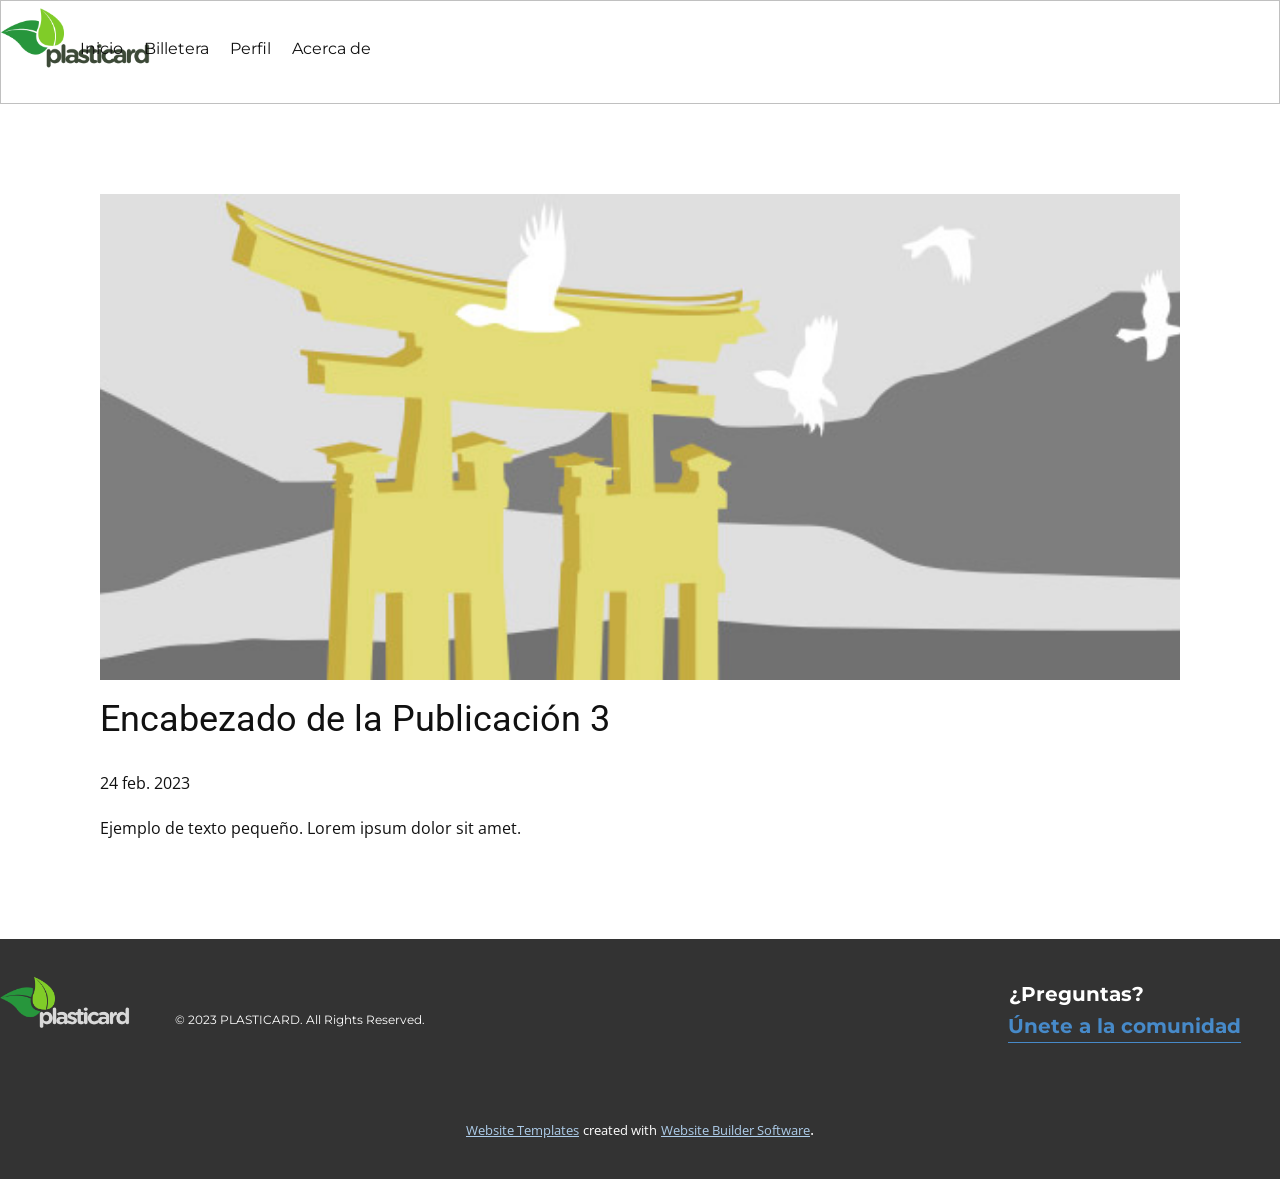
<file: blog/enviar-2.html>
<!DOCTYPE html>
<html style="font-size: 16px;" lang="es"><head>
    <meta name="viewport" content="width=device-width, initial-scale=1.0">
    <meta charset="utf-8">
    <meta name="keywords" content="Encabezado de la Publicación 1">
    <meta name="description" content="">
    <title>Encabezado de la Publicación 3</title>
    <link rel="stylesheet" href="../nicepage.css" media="screen">
<link rel="stylesheet" href="../Post-Template.css" media="screen">
    <script class="u-script" type="text/javascript" src="../jquery.js" defer=""></script>
    <script class="u-script" type="text/javascript" src="../nicepage.js" defer=""></script>
    <meta name="generator" content="Nicepage 5.5.0, nicepage.com">
    <link id="u-theme-google-font" rel="stylesheet" href="https://fonts.googleapis.com/css?family=Roboto:100,100i,300,300i,400,400i,500,500i,700,700i,900,900i|Open+Sans:300,300i,400,400i,500,500i,600,600i,700,700i,800,800i">
    <link id="u-page-google-font" rel="stylesheet" href="https://fonts.googleapis.com/css?family=Montserrat:100,100i,200,200i,300,300i,400,400i,500,500i,600,600i,700,700i,800,800i,900,900i">
    
    
    <script type="application/ld+json">{
		"@context": "http://schema.org",
		"@type": "Organization",
		"name": "Site1",
		"logo": "images/Plasticard.png"
}</script>
    <meta name="theme-color" content="#478ac9">
  <link rel="shortcut icon" href="/Plasticard (4).ico">
<meta data-intl-tel-input-cdn-path="intlTelInput/"></head>
  <body class="u-body u-xl-mode" data-lang="es"><header class="u-border-1 u-border-grey-25 u-clearfix u-header u-header" id="sec-6cc9" data-animation-name="" data-animation-duration="0" data-animation-delay="0" data-animation-direction=""><a href="../Inicio.html" class="u-image u-logo u-image-1" data-image-width="500" data-image-height="500" title="Casa">
        <img src="../images/Plasticard.png" class="u-logo-image u-logo-image-1">
      </a><nav class="u-align-right u-menu u-menu-hamburger u-offcanvas u-menu-1" data-responsive-from="XL" data-position="Login">
        <div class="menu-collapse" style="font-size: 1rem; letter-spacing: 0px;">
          <a class="u-button-style u-custom-left-right-menu-spacing u-custom-padding-bottom u-custom-top-bottom-menu-spacing u-file-icon u-nav-link u-text-active-palette-1-base u-text-hover-palette-2-base u-file-icon-1" href="#">
            <img src="../images/align-right.png" alt="">
          </a>
        </div>
        <div class="u-nav-container">
          <ul class="u-nav u-unstyled u-nav-1"><li class="u-nav-item"><a class="u-button-style u-nav-link u-text-active-palette-1-base u-text-hover-palette-2-base" href="../Inicio.html" style="padding: 10px 20px;">Inicio</a>
</li><li class="u-nav-item"><a class="u-button-style u-nav-link u-text-active-palette-1-base u-text-hover-palette-2-base" href="../Billetera.html" style="padding: 10px 20px;">Billetera</a>
</li><li class="u-nav-item"><a class="u-button-style u-nav-link u-text-active-palette-1-base u-text-hover-palette-2-base" href="../Perfil.html" style="padding: 10px 20px;">Perfil</a>
</li><li class="u-nav-item"><a class="u-button-style u-nav-link u-text-active-palette-1-base u-text-hover-palette-2-base" href="../Acerca-de.html" style="padding: 10px 20px;">Acerca de</a>
</li></ul>
        </div>
        <div class="u-nav-container-collapse">
          <div class="u-black u-container-style u-inner-container-layout u-opacity u-opacity-95 u-sidenav">
            <div class="u-inner-container-layout u-sidenav-overflow">
              <div class="u-menu-close"></div>
              <ul class="u-align-center u-nav u-popupmenu-items u-unstyled u-nav-2"><li class="u-nav-item"><a class="u-button-style u-nav-link" href="../Inicio.html">Inicio</a>
</li><li class="u-nav-item"><a class="u-button-style u-nav-link" href="../Billetera.html">Billetera</a>
</li><li class="u-nav-item"><a class="u-button-style u-nav-link" href="../Perfil.html">Perfil</a>
</li><li class="u-nav-item"><a class="u-button-style u-nav-link" href="../Acerca-de.html">Acerca de</a>
</li></ul>
            </div>
          </div>
          <div class="u-black u-menu-overlay u-opacity u-opacity-70"></div>
        </div>
      </nav><nav class="u-menu u-menu-one-level u-offcanvas u-menu-2">
        <div class="menu-collapse u-custom-font u-font-montserrat" style="font-weight: 300;">
          <a class="u-button-style u-custom-left-right-menu-spacing u-nav-link" href="#">
            <svg class="u-svg-link" viewBox="0 0 24 24"><use xmlns:xlink="http://www.w3.org/1999/xlink" xlink:href="#svg-23ba"></use></svg>
            <svg class="u-svg-content" version="1.1" id="svg-23ba" viewBox="0 0 16 16" x="0px" y="0px" xmlns:xlink="http://www.w3.org/1999/xlink" xmlns="http://www.w3.org/2000/svg"><g><rect y="1" width="16" height="2"></rect><rect y="7" width="16" height="2"></rect><rect y="13" width="16" height="2"></rect>
</g></svg>
          </a>
        </div>
        <div class="u-custom-menu u-nav-container">
          <ul class="u-custom-font u-font-montserrat u-nav u-spacing-1 u-unstyled u-nav-3"><li class="u-nav-item"><a class="u-button-style u-nav-link" href="../Inicio.html" style="padding: 10px;">Inicio</a>
</li><li class="u-nav-item"><a class="u-button-style u-nav-link" href="../Billetera.html" style="padding: 10px;">Billetera</a>
</li><li class="u-nav-item"><a class="u-button-style u-nav-link" href="../Perfil.html" style="padding: 10px;">Perfil</a>
</li><li class="u-nav-item"><a class="u-button-style u-nav-link" href="../Acerca-de.html" style="padding: 10px;">Acerca de</a>
</li></ul>
        </div>
        <div class="u-custom-menu u-nav-container-collapse">
          <div class="u-black u-container-style u-inner-container-layout u-opacity u-opacity-95 u-sidenav">
            <div class="u-inner-container-layout u-sidenav-overflow">
              <div class="u-menu-close"></div>
              <ul class="u-align-center u-nav u-popupmenu-items u-unstyled u-nav-4"><li class="u-nav-item"><a class="u-button-style u-nav-link" href="../Inicio.html">Inicio</a>
</li><li class="u-nav-item"><a class="u-button-style u-nav-link" href="../Billetera.html">Billetera</a>
</li><li class="u-nav-item"><a class="u-button-style u-nav-link" href="../Perfil.html">Perfil</a>
</li><li class="u-nav-item"><a class="u-button-style u-nav-link" href="../Acerca-de.html">Acerca de</a>
</li></ul>
            </div>
          </div>
          <div class="u-black u-menu-overlay u-opacity u-opacity-70"></div>
        </div>
      </nav></header>
    <section class="u-align-center u-clearfix u-section-1" id="sec-87cb">
      <div class="u-clearfix u-sheet u-valign-middle-md u-valign-middle-sm u-valign-middle-xs u-sheet-1"><!--post_details--><!--post_details_options_json--><!--{"source":""}--><!--/post_details_options_json--><!--blog_post-->
        <div class="u-container-style u-expanded-width u-post-details u-post-details-1">
          <div class="u-container-layout u-valign-middle u-container-layout-1"><!--blog_post_image-->
            <img alt="" class="u-blog-control u-expanded-width u-image u-image-default u-image-1" src="../images/8ad73f3c.jpeg"><!--/blog_post_image--><!--blog_post_header-->
            <h2 class="u-blog-control u-text u-text-1">Encabezado de la Publicación 3</h2><!--/blog_post_header--><!--blog_post_metadata-->
            <div class="u-blog-control u-metadata u-metadata-1"><!--blog_post_metadata_date-->
              <span class="u-meta-date u-meta-icon">24 feb. 2023</span><!--/blog_post_metadata_date--><!--blog_post_metadata_category-->
              <!--/blog_post_metadata_category--><!--blog_post_metadata_comments-->
              <!--/blog_post_metadata_comments-->
            </div><!--/blog_post_metadata--><!--blog_post_content-->
            <div class="u-align-justify u-blog-control u-post-content u-text u-text-2 fr-view">
  Ejemplo de texto pequeño. Lorem ipsum dolor sit amet.
  </div><!--/blog_post_content-->
          </div>
        </div><!--/blog_post--><!--/post_details-->
      </div>
    </section>
    
    
    <footer class="u-align-center u-clearfix u-footer u-grey-80 u-footer" id="sec-6ce4"><img class="u-image u-image-contain u-image-default u-preserve-proportions u-image-1" src="../images/Plasticard2.png" alt="" data-image-width="500" data-image-height="500"><p class="u-custom-font u-font-montserrat u-large-text u-text u-text-variant u-text-1">¿Preguntas?</p><a href="https://discord.gg/Q8dXReZw" class="u-active-none u-border-1 u-border-no-left u-border-no-right u-border-no-top u-border-palette-1-base u-bottom-left-radius-0 u-bottom-right-radius-0 u-btn u-btn-rectangle u-button-style u-custom-font u-font-montserrat u-hover-none u-none u-radius-0 u-top-left-radius-0 u-top-right-radius-0 u-btn-1" target="_blank">Únete a la comunidad</a><p class="u-custom-font u-font-montserrat u-text u-text-default u-text-2"> ©&nbsp;2023&nbsp;PLASTICARD. All Rights Reserved.<br>
      </p></footer>
    <section class="u-backlink u-clearfix u-grey-80">
      <a class="u-link" href="https://nicepage.com/website-templates" target="_blank">
        <span>Website Templates</span>
      </a>
      <p class="u-text">
        <span>created with</span>
      </p>
      <a class="u-link" href="" target="_blank">
        <span>Website Builder Software</span>
      </a>. 
    </section>
  
</body></html>
</file>
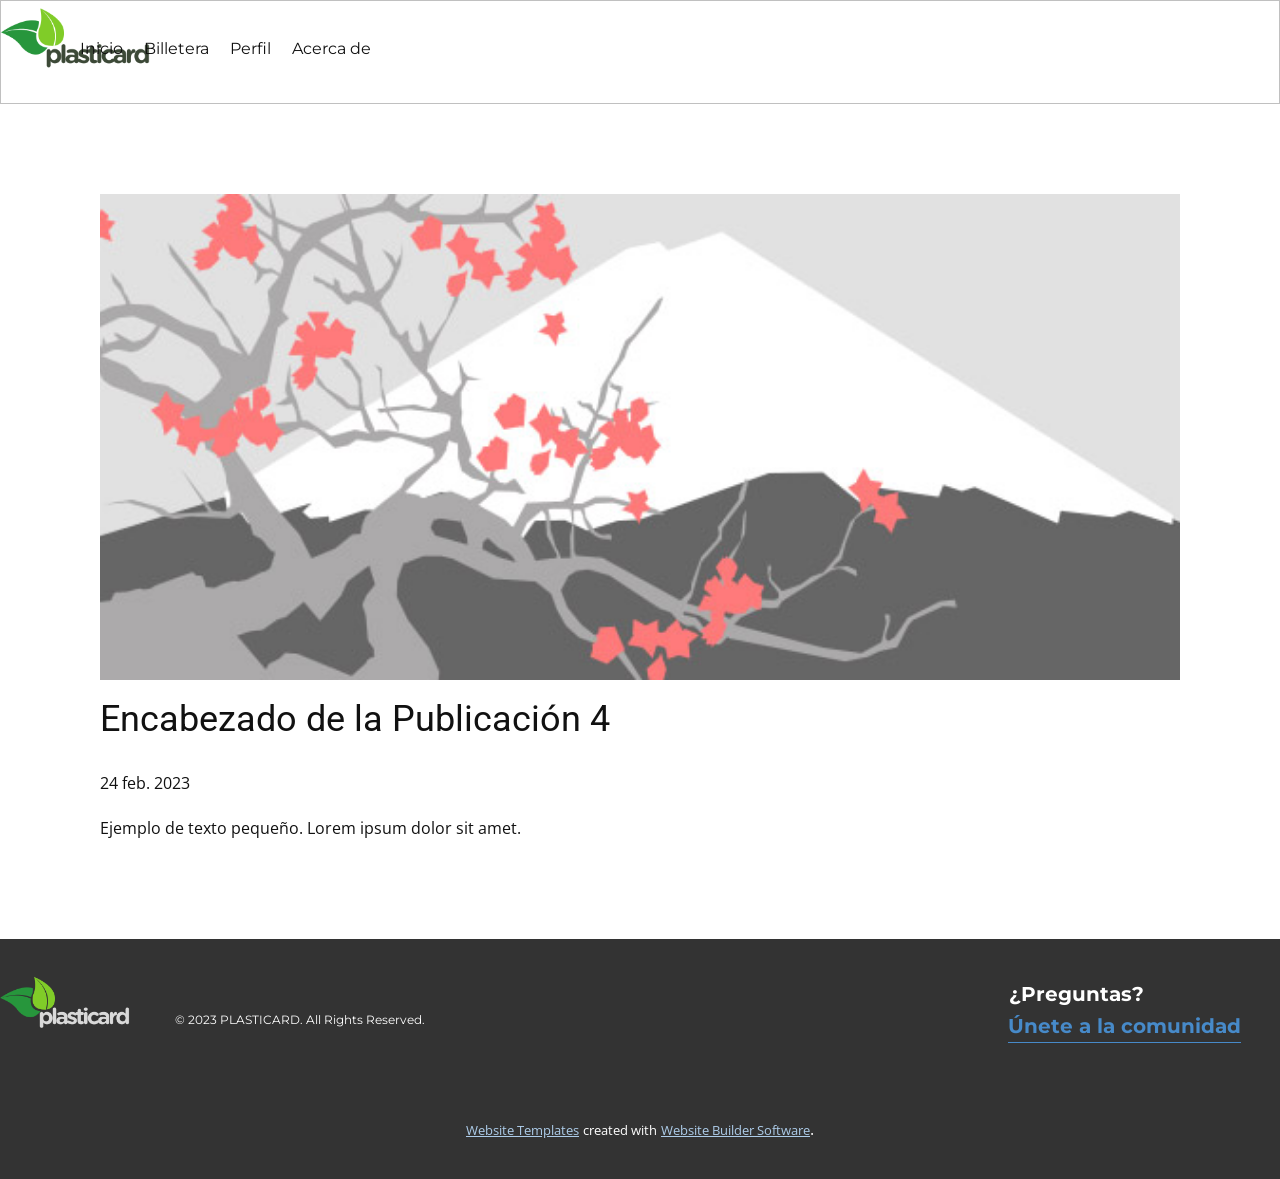
<file: blog/enviar-3.html>
<!DOCTYPE html>
<html style="font-size: 16px;" lang="es"><head>
    <meta name="viewport" content="width=device-width, initial-scale=1.0">
    <meta charset="utf-8">
    <meta name="keywords" content="Encabezado de la Publicación 1">
    <meta name="description" content="">
    <title>Encabezado de la Publicación 4</title>
    <link rel="stylesheet" href="../nicepage.css" media="screen">
<link rel="stylesheet" href="../Post-Template.css" media="screen">
    <script class="u-script" type="text/javascript" src="../jquery.js" defer=""></script>
    <script class="u-script" type="text/javascript" src="../nicepage.js" defer=""></script>
    <meta name="generator" content="Nicepage 5.5.0, nicepage.com">
    <link id="u-theme-google-font" rel="stylesheet" href="https://fonts.googleapis.com/css?family=Roboto:100,100i,300,300i,400,400i,500,500i,700,700i,900,900i|Open+Sans:300,300i,400,400i,500,500i,600,600i,700,700i,800,800i">
    <link id="u-page-google-font" rel="stylesheet" href="https://fonts.googleapis.com/css?family=Montserrat:100,100i,200,200i,300,300i,400,400i,500,500i,600,600i,700,700i,800,800i,900,900i">
    
    
    <script type="application/ld+json">{
		"@context": "http://schema.org",
		"@type": "Organization",
		"name": "Site1",
		"logo": "images/Plasticard.png"
}</script>
    <meta name="theme-color" content="#478ac9">
  <link rel="shortcut icon" href="/Plasticard (4).ico">
<meta data-intl-tel-input-cdn-path="intlTelInput/"></head>
  <body class="u-body u-xl-mode" data-lang="es"><header class="u-border-1 u-border-grey-25 u-clearfix u-header u-header" id="sec-6cc9" data-animation-name="" data-animation-duration="0" data-animation-delay="0" data-animation-direction=""><a href="../Inicio.html" class="u-image u-logo u-image-1" data-image-width="500" data-image-height="500" title="Casa">
        <img src="../images/Plasticard.png" class="u-logo-image u-logo-image-1">
      </a><nav class="u-align-right u-menu u-menu-hamburger u-offcanvas u-menu-1" data-responsive-from="XL" data-position="Login">
        <div class="menu-collapse" style="font-size: 1rem; letter-spacing: 0px;">
          <a class="u-button-style u-custom-left-right-menu-spacing u-custom-padding-bottom u-custom-top-bottom-menu-spacing u-file-icon u-nav-link u-text-active-palette-1-base u-text-hover-palette-2-base u-file-icon-1" href="#">
            <img src="../images/align-right.png" alt="">
          </a>
        </div>
        <div class="u-nav-container">
          <ul class="u-nav u-unstyled u-nav-1"><li class="u-nav-item"><a class="u-button-style u-nav-link u-text-active-palette-1-base u-text-hover-palette-2-base" href="../Inicio.html" style="padding: 10px 20px;">Inicio</a>
</li><li class="u-nav-item"><a class="u-button-style u-nav-link u-text-active-palette-1-base u-text-hover-palette-2-base" href="../Billetera.html" style="padding: 10px 20px;">Billetera</a>
</li><li class="u-nav-item"><a class="u-button-style u-nav-link u-text-active-palette-1-base u-text-hover-palette-2-base" href="../Perfil.html" style="padding: 10px 20px;">Perfil</a>
</li><li class="u-nav-item"><a class="u-button-style u-nav-link u-text-active-palette-1-base u-text-hover-palette-2-base" href="../Acerca-de.html" style="padding: 10px 20px;">Acerca de</a>
</li></ul>
        </div>
        <div class="u-nav-container-collapse">
          <div class="u-black u-container-style u-inner-container-layout u-opacity u-opacity-95 u-sidenav">
            <div class="u-inner-container-layout u-sidenav-overflow">
              <div class="u-menu-close"></div>
              <ul class="u-align-center u-nav u-popupmenu-items u-unstyled u-nav-2"><li class="u-nav-item"><a class="u-button-style u-nav-link" href="../Inicio.html">Inicio</a>
</li><li class="u-nav-item"><a class="u-button-style u-nav-link" href="../Billetera.html">Billetera</a>
</li><li class="u-nav-item"><a class="u-button-style u-nav-link" href="../Perfil.html">Perfil</a>
</li><li class="u-nav-item"><a class="u-button-style u-nav-link" href="../Acerca-de.html">Acerca de</a>
</li></ul>
            </div>
          </div>
          <div class="u-black u-menu-overlay u-opacity u-opacity-70"></div>
        </div>
      </nav><nav class="u-menu u-menu-one-level u-offcanvas u-menu-2">
        <div class="menu-collapse u-custom-font u-font-montserrat" style="font-weight: 300;">
          <a class="u-button-style u-custom-left-right-menu-spacing u-nav-link" href="#">
            <svg class="u-svg-link" viewBox="0 0 24 24"><use xmlns:xlink="http://www.w3.org/1999/xlink" xlink:href="#svg-23ba"></use></svg>
            <svg class="u-svg-content" version="1.1" id="svg-23ba" viewBox="0 0 16 16" x="0px" y="0px" xmlns:xlink="http://www.w3.org/1999/xlink" xmlns="http://www.w3.org/2000/svg"><g><rect y="1" width="16" height="2"></rect><rect y="7" width="16" height="2"></rect><rect y="13" width="16" height="2"></rect>
</g></svg>
          </a>
        </div>
        <div class="u-custom-menu u-nav-container">
          <ul class="u-custom-font u-font-montserrat u-nav u-spacing-1 u-unstyled u-nav-3"><li class="u-nav-item"><a class="u-button-style u-nav-link" href="../Inicio.html" style="padding: 10px;">Inicio</a>
</li><li class="u-nav-item"><a class="u-button-style u-nav-link" href="../Billetera.html" style="padding: 10px;">Billetera</a>
</li><li class="u-nav-item"><a class="u-button-style u-nav-link" href="../Perfil.html" style="padding: 10px;">Perfil</a>
</li><li class="u-nav-item"><a class="u-button-style u-nav-link" href="../Acerca-de.html" style="padding: 10px;">Acerca de</a>
</li></ul>
        </div>
        <div class="u-custom-menu u-nav-container-collapse">
          <div class="u-black u-container-style u-inner-container-layout u-opacity u-opacity-95 u-sidenav">
            <div class="u-inner-container-layout u-sidenav-overflow">
              <div class="u-menu-close"></div>
              <ul class="u-align-center u-nav u-popupmenu-items u-unstyled u-nav-4"><li class="u-nav-item"><a class="u-button-style u-nav-link" href="../Inicio.html">Inicio</a>
</li><li class="u-nav-item"><a class="u-button-style u-nav-link" href="../Billetera.html">Billetera</a>
</li><li class="u-nav-item"><a class="u-button-style u-nav-link" href="../Perfil.html">Perfil</a>
</li><li class="u-nav-item"><a class="u-button-style u-nav-link" href="../Acerca-de.html">Acerca de</a>
</li></ul>
            </div>
          </div>
          <div class="u-black u-menu-overlay u-opacity u-opacity-70"></div>
        </div>
      </nav></header>
    <section class="u-align-center u-clearfix u-section-1" id="sec-87cb">
      <div class="u-clearfix u-sheet u-valign-middle-md u-valign-middle-sm u-valign-middle-xs u-sheet-1"><!--post_details--><!--post_details_options_json--><!--{"source":""}--><!--/post_details_options_json--><!--blog_post-->
        <div class="u-container-style u-expanded-width u-post-details u-post-details-1">
          <div class="u-container-layout u-valign-middle u-container-layout-1"><!--blog_post_image-->
            <img alt="" class="u-blog-control u-expanded-width u-image u-image-default u-image-1" src="../images/0fd3416c.jpeg"><!--/blog_post_image--><!--blog_post_header-->
            <h2 class="u-blog-control u-text u-text-1">Encabezado de la Publicación 4</h2><!--/blog_post_header--><!--blog_post_metadata-->
            <div class="u-blog-control u-metadata u-metadata-1"><!--blog_post_metadata_date-->
              <span class="u-meta-date u-meta-icon">24 feb. 2023</span><!--/blog_post_metadata_date--><!--blog_post_metadata_category-->
              <!--/blog_post_metadata_category--><!--blog_post_metadata_comments-->
              <!--/blog_post_metadata_comments-->
            </div><!--/blog_post_metadata--><!--blog_post_content-->
            <div class="u-align-justify u-blog-control u-post-content u-text u-text-2 fr-view">
  Ejemplo de texto pequeño. Lorem ipsum dolor sit amet.
  </div><!--/blog_post_content-->
          </div>
        </div><!--/blog_post--><!--/post_details-->
      </div>
    </section>
    
    
    <footer class="u-align-center u-clearfix u-footer u-grey-80 u-footer" id="sec-6ce4"><img class="u-image u-image-contain u-image-default u-preserve-proportions u-image-1" src="../images/Plasticard2.png" alt="" data-image-width="500" data-image-height="500"><p class="u-custom-font u-font-montserrat u-large-text u-text u-text-variant u-text-1">¿Preguntas?</p><a href="https://discord.gg/Q8dXReZw" class="u-active-none u-border-1 u-border-no-left u-border-no-right u-border-no-top u-border-palette-1-base u-bottom-left-radius-0 u-bottom-right-radius-0 u-btn u-btn-rectangle u-button-style u-custom-font u-font-montserrat u-hover-none u-none u-radius-0 u-top-left-radius-0 u-top-right-radius-0 u-btn-1" target="_blank">Únete a la comunidad</a><p class="u-custom-font u-font-montserrat u-text u-text-default u-text-2"> ©&nbsp;2023&nbsp;PLASTICARD. All Rights Reserved.<br>
      </p></footer>
    <section class="u-backlink u-clearfix u-grey-80">
      <a class="u-link" href="https://nicepage.com/website-templates" target="_blank">
        <span>Website Templates</span>
      </a>
      <p class="u-text">
        <span>created with</span>
      </p>
      <a class="u-link" href="" target="_blank">
        <span>Website Builder Software</span>
      </a>. 
    </section>
  
</body></html>
</file>
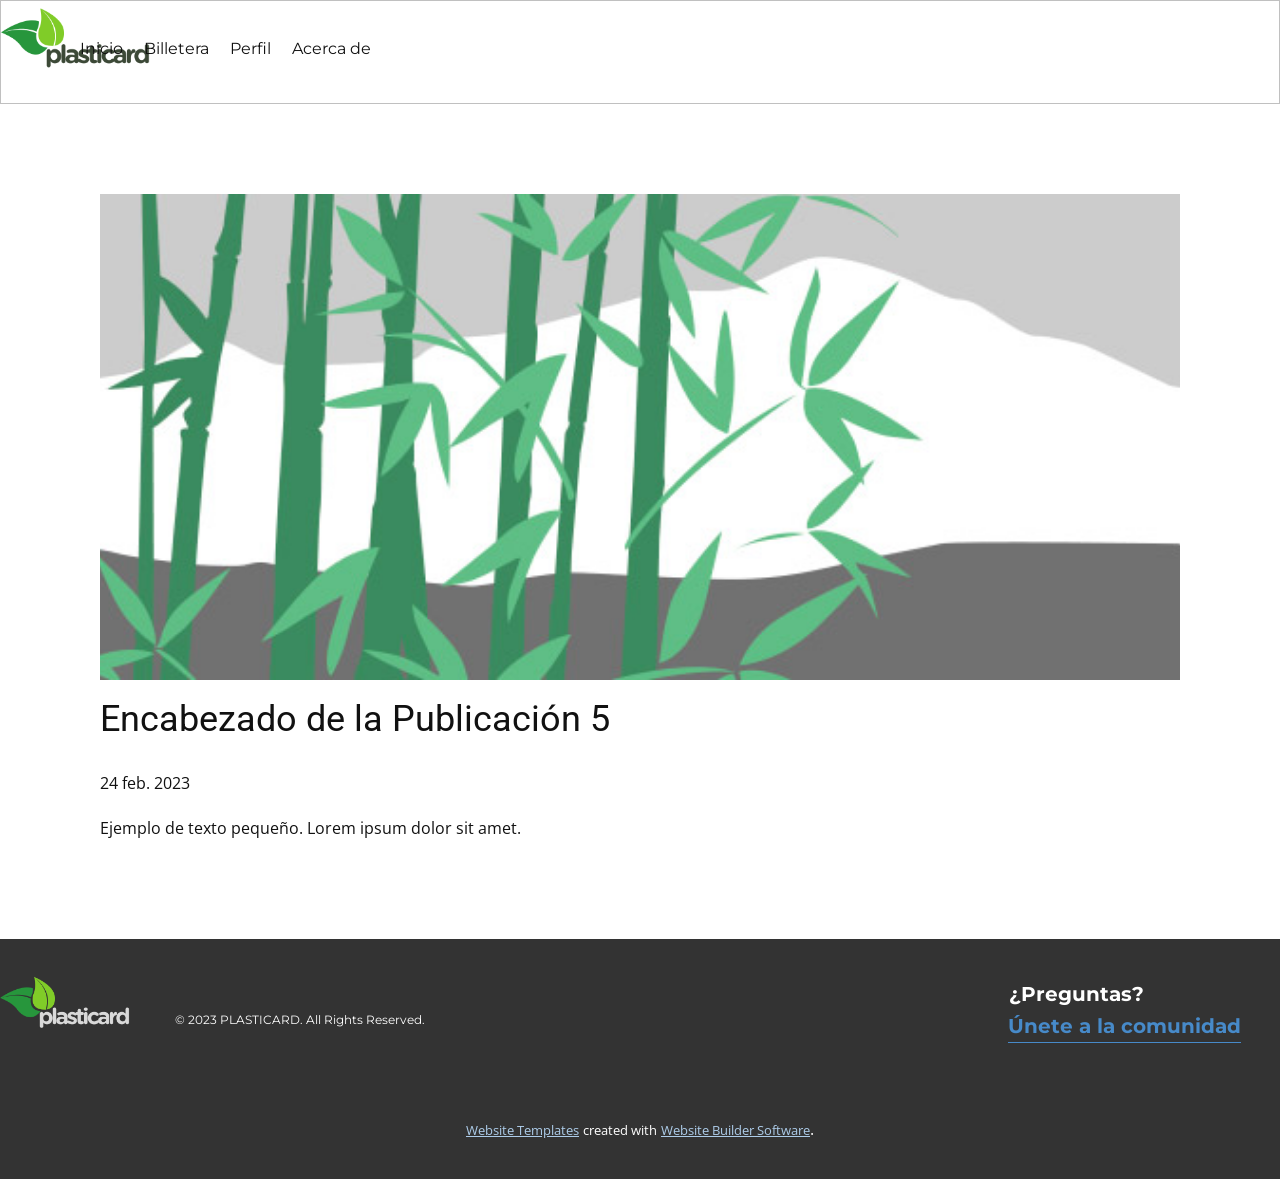
<file: blog/enviar-4.html>
<!DOCTYPE html>
<html style="font-size: 16px;" lang="es"><head>
    <meta name="viewport" content="width=device-width, initial-scale=1.0">
    <meta charset="utf-8">
    <meta name="keywords" content="Encabezado de la Publicación 1">
    <meta name="description" content="">
    <title>Encabezado de la Publicación 5</title>
    <link rel="stylesheet" href="../nicepage.css" media="screen">
<link rel="stylesheet" href="../Post-Template.css" media="screen">
    <script class="u-script" type="text/javascript" src="../jquery.js" defer=""></script>
    <script class="u-script" type="text/javascript" src="../nicepage.js" defer=""></script>
    <meta name="generator" content="Nicepage 5.5.0, nicepage.com">
    <link id="u-theme-google-font" rel="stylesheet" href="https://fonts.googleapis.com/css?family=Roboto:100,100i,300,300i,400,400i,500,500i,700,700i,900,900i|Open+Sans:300,300i,400,400i,500,500i,600,600i,700,700i,800,800i">
    <link id="u-page-google-font" rel="stylesheet" href="https://fonts.googleapis.com/css?family=Montserrat:100,100i,200,200i,300,300i,400,400i,500,500i,600,600i,700,700i,800,800i,900,900i">
    
    
    <script type="application/ld+json">{
		"@context": "http://schema.org",
		"@type": "Organization",
		"name": "Site1",
		"logo": "images/Plasticard.png"
}</script>
    <meta name="theme-color" content="#478ac9">
  <link rel="shortcut icon" href="/Plasticard (4).ico">
<meta data-intl-tel-input-cdn-path="intlTelInput/"></head>
  <body class="u-body u-xl-mode" data-lang="es"><header class="u-border-1 u-border-grey-25 u-clearfix u-header u-header" id="sec-6cc9" data-animation-name="" data-animation-duration="0" data-animation-delay="0" data-animation-direction=""><a href="../Inicio.html" class="u-image u-logo u-image-1" data-image-width="500" data-image-height="500" title="Casa">
        <img src="../images/Plasticard.png" class="u-logo-image u-logo-image-1">
      </a><nav class="u-align-right u-menu u-menu-hamburger u-offcanvas u-menu-1" data-responsive-from="XL" data-position="Login">
        <div class="menu-collapse" style="font-size: 1rem; letter-spacing: 0px;">
          <a class="u-button-style u-custom-left-right-menu-spacing u-custom-padding-bottom u-custom-top-bottom-menu-spacing u-file-icon u-nav-link u-text-active-palette-1-base u-text-hover-palette-2-base u-file-icon-1" href="#">
            <img src="../images/align-right.png" alt="">
          </a>
        </div>
        <div class="u-nav-container">
          <ul class="u-nav u-unstyled u-nav-1"><li class="u-nav-item"><a class="u-button-style u-nav-link u-text-active-palette-1-base u-text-hover-palette-2-base" href="../Inicio.html" style="padding: 10px 20px;">Inicio</a>
</li><li class="u-nav-item"><a class="u-button-style u-nav-link u-text-active-palette-1-base u-text-hover-palette-2-base" href="../Billetera.html" style="padding: 10px 20px;">Billetera</a>
</li><li class="u-nav-item"><a class="u-button-style u-nav-link u-text-active-palette-1-base u-text-hover-palette-2-base" href="../Perfil.html" style="padding: 10px 20px;">Perfil</a>
</li><li class="u-nav-item"><a class="u-button-style u-nav-link u-text-active-palette-1-base u-text-hover-palette-2-base" href="../Acerca-de.html" style="padding: 10px 20px;">Acerca de</a>
</li></ul>
        </div>
        <div class="u-nav-container-collapse">
          <div class="u-black u-container-style u-inner-container-layout u-opacity u-opacity-95 u-sidenav">
            <div class="u-inner-container-layout u-sidenav-overflow">
              <div class="u-menu-close"></div>
              <ul class="u-align-center u-nav u-popupmenu-items u-unstyled u-nav-2"><li class="u-nav-item"><a class="u-button-style u-nav-link" href="../Inicio.html">Inicio</a>
</li><li class="u-nav-item"><a class="u-button-style u-nav-link" href="../Billetera.html">Billetera</a>
</li><li class="u-nav-item"><a class="u-button-style u-nav-link" href="../Perfil.html">Perfil</a>
</li><li class="u-nav-item"><a class="u-button-style u-nav-link" href="../Acerca-de.html">Acerca de</a>
</li></ul>
            </div>
          </div>
          <div class="u-black u-menu-overlay u-opacity u-opacity-70"></div>
        </div>
      </nav><nav class="u-menu u-menu-one-level u-offcanvas u-menu-2">
        <div class="menu-collapse u-custom-font u-font-montserrat" style="font-weight: 300;">
          <a class="u-button-style u-custom-left-right-menu-spacing u-nav-link" href="#">
            <svg class="u-svg-link" viewBox="0 0 24 24"><use xmlns:xlink="http://www.w3.org/1999/xlink" xlink:href="#svg-23ba"></use></svg>
            <svg class="u-svg-content" version="1.1" id="svg-23ba" viewBox="0 0 16 16" x="0px" y="0px" xmlns:xlink="http://www.w3.org/1999/xlink" xmlns="http://www.w3.org/2000/svg"><g><rect y="1" width="16" height="2"></rect><rect y="7" width="16" height="2"></rect><rect y="13" width="16" height="2"></rect>
</g></svg>
          </a>
        </div>
        <div class="u-custom-menu u-nav-container">
          <ul class="u-custom-font u-font-montserrat u-nav u-spacing-1 u-unstyled u-nav-3"><li class="u-nav-item"><a class="u-button-style u-nav-link" href="../Inicio.html" style="padding: 10px;">Inicio</a>
</li><li class="u-nav-item"><a class="u-button-style u-nav-link" href="../Billetera.html" style="padding: 10px;">Billetera</a>
</li><li class="u-nav-item"><a class="u-button-style u-nav-link" href="../Perfil.html" style="padding: 10px;">Perfil</a>
</li><li class="u-nav-item"><a class="u-button-style u-nav-link" href="../Acerca-de.html" style="padding: 10px;">Acerca de</a>
</li></ul>
        </div>
        <div class="u-custom-menu u-nav-container-collapse">
          <div class="u-black u-container-style u-inner-container-layout u-opacity u-opacity-95 u-sidenav">
            <div class="u-inner-container-layout u-sidenav-overflow">
              <div class="u-menu-close"></div>
              <ul class="u-align-center u-nav u-popupmenu-items u-unstyled u-nav-4"><li class="u-nav-item"><a class="u-button-style u-nav-link" href="../Inicio.html">Inicio</a>
</li><li class="u-nav-item"><a class="u-button-style u-nav-link" href="../Billetera.html">Billetera</a>
</li><li class="u-nav-item"><a class="u-button-style u-nav-link" href="../Perfil.html">Perfil</a>
</li><li class="u-nav-item"><a class="u-button-style u-nav-link" href="../Acerca-de.html">Acerca de</a>
</li></ul>
            </div>
          </div>
          <div class="u-black u-menu-overlay u-opacity u-opacity-70"></div>
        </div>
      </nav></header>
    <section class="u-align-center u-clearfix u-section-1" id="sec-87cb">
      <div class="u-clearfix u-sheet u-valign-middle-md u-valign-middle-sm u-valign-middle-xs u-sheet-1"><!--post_details--><!--post_details_options_json--><!--{"source":""}--><!--/post_details_options_json--><!--blog_post-->
        <div class="u-container-style u-expanded-width u-post-details u-post-details-1">
          <div class="u-container-layout u-valign-middle u-container-layout-1"><!--blog_post_image-->
            <img alt="" class="u-blog-control u-expanded-width u-image u-image-default u-image-1" src="../images/68f64b9d.jpeg"><!--/blog_post_image--><!--blog_post_header-->
            <h2 class="u-blog-control u-text u-text-1">Encabezado de la Publicación 5</h2><!--/blog_post_header--><!--blog_post_metadata-->
            <div class="u-blog-control u-metadata u-metadata-1"><!--blog_post_metadata_date-->
              <span class="u-meta-date u-meta-icon">24 feb. 2023</span><!--/blog_post_metadata_date--><!--blog_post_metadata_category-->
              <!--/blog_post_metadata_category--><!--blog_post_metadata_comments-->
              <!--/blog_post_metadata_comments-->
            </div><!--/blog_post_metadata--><!--blog_post_content-->
            <div class="u-align-justify u-blog-control u-post-content u-text u-text-2 fr-view">
  Ejemplo de texto pequeño. Lorem ipsum dolor sit amet.
  </div><!--/blog_post_content-->
          </div>
        </div><!--/blog_post--><!--/post_details-->
      </div>
    </section>
    
    
    <footer class="u-align-center u-clearfix u-footer u-grey-80 u-footer" id="sec-6ce4"><img class="u-image u-image-contain u-image-default u-preserve-proportions u-image-1" src="../images/Plasticard2.png" alt="" data-image-width="500" data-image-height="500"><p class="u-custom-font u-font-montserrat u-large-text u-text u-text-variant u-text-1">¿Preguntas?</p><a href="https://discord.gg/Q8dXReZw" class="u-active-none u-border-1 u-border-no-left u-border-no-right u-border-no-top u-border-palette-1-base u-bottom-left-radius-0 u-bottom-right-radius-0 u-btn u-btn-rectangle u-button-style u-custom-font u-font-montserrat u-hover-none u-none u-radius-0 u-top-left-radius-0 u-top-right-radius-0 u-btn-1" target="_blank">Únete a la comunidad</a><p class="u-custom-font u-font-montserrat u-text u-text-default u-text-2"> ©&nbsp;2023&nbsp;PLASTICARD. All Rights Reserved.<br>
      </p></footer>
    <section class="u-backlink u-clearfix u-grey-80">
      <a class="u-link" href="https://nicepage.com/website-templates" target="_blank">
        <span>Website Templates</span>
      </a>
      <p class="u-text">
        <span>created with</span>
      </p>
      <a class="u-link" href="" target="_blank">
        <span>Website Builder Software</span>
      </a>. 
    </section>
  
</body></html>
</file>
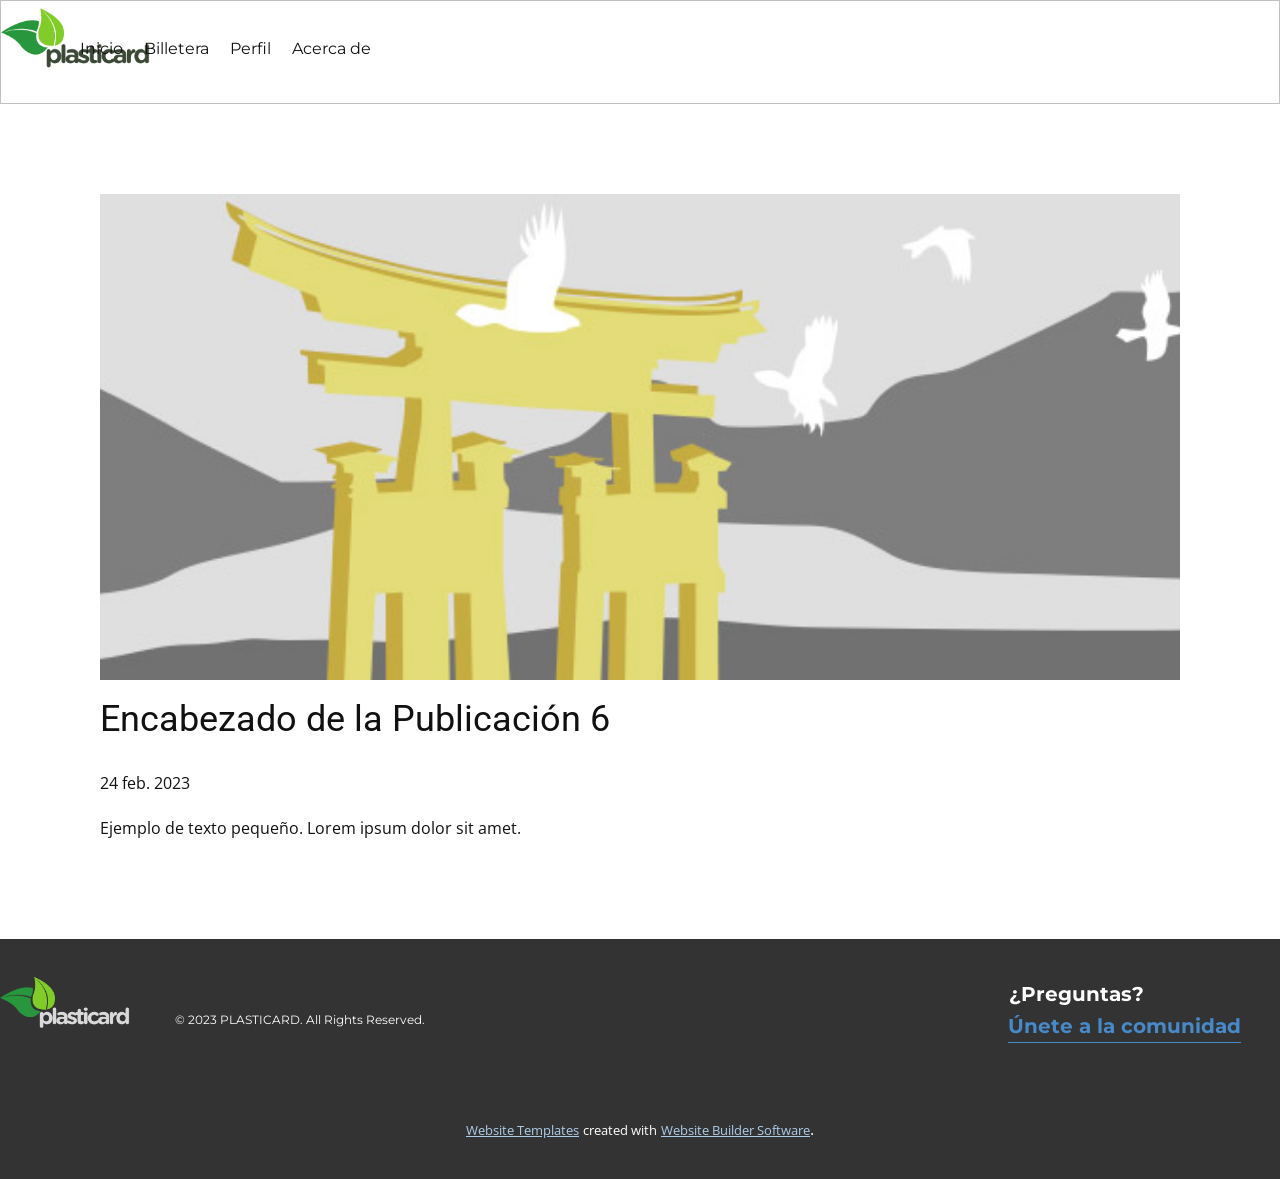
<file: blog/enviar-5.html>
<!DOCTYPE html>
<html style="font-size: 16px;" lang="es"><head>
    <meta name="viewport" content="width=device-width, initial-scale=1.0">
    <meta charset="utf-8">
    <meta name="keywords" content="Encabezado de la Publicación 1">
    <meta name="description" content="">
    <title>Encabezado de la Publicación 6</title>
    <link rel="stylesheet" href="../nicepage.css" media="screen">
<link rel="stylesheet" href="../Post-Template.css" media="screen">
    <script class="u-script" type="text/javascript" src="../jquery.js" defer=""></script>
    <script class="u-script" type="text/javascript" src="../nicepage.js" defer=""></script>
    <meta name="generator" content="Nicepage 5.5.0, nicepage.com">
    <link id="u-theme-google-font" rel="stylesheet" href="https://fonts.googleapis.com/css?family=Roboto:100,100i,300,300i,400,400i,500,500i,700,700i,900,900i|Open+Sans:300,300i,400,400i,500,500i,600,600i,700,700i,800,800i">
    <link id="u-page-google-font" rel="stylesheet" href="https://fonts.googleapis.com/css?family=Montserrat:100,100i,200,200i,300,300i,400,400i,500,500i,600,600i,700,700i,800,800i,900,900i">
    
    
    <script type="application/ld+json">{
		"@context": "http://schema.org",
		"@type": "Organization",
		"name": "Site1",
		"logo": "images/Plasticard.png"
}</script>
    <meta name="theme-color" content="#478ac9">
  <link rel="shortcut icon" href="/Plasticard (4).ico">
<meta data-intl-tel-input-cdn-path="intlTelInput/"></head>
  <body class="u-body u-xl-mode" data-lang="es"><header class="u-border-1 u-border-grey-25 u-clearfix u-header u-header" id="sec-6cc9" data-animation-name="" data-animation-duration="0" data-animation-delay="0" data-animation-direction=""><a href="../Inicio.html" class="u-image u-logo u-image-1" data-image-width="500" data-image-height="500" title="Casa">
        <img src="../images/Plasticard.png" class="u-logo-image u-logo-image-1">
      </a><nav class="u-align-right u-menu u-menu-hamburger u-offcanvas u-menu-1" data-responsive-from="XL" data-position="Login">
        <div class="menu-collapse" style="font-size: 1rem; letter-spacing: 0px;">
          <a class="u-button-style u-custom-left-right-menu-spacing u-custom-padding-bottom u-custom-top-bottom-menu-spacing u-file-icon u-nav-link u-text-active-palette-1-base u-text-hover-palette-2-base u-file-icon-1" href="#">
            <img src="../images/align-right.png" alt="">
          </a>
        </div>
        <div class="u-nav-container">
          <ul class="u-nav u-unstyled u-nav-1"><li class="u-nav-item"><a class="u-button-style u-nav-link u-text-active-palette-1-base u-text-hover-palette-2-base" href="../Inicio.html" style="padding: 10px 20px;">Inicio</a>
</li><li class="u-nav-item"><a class="u-button-style u-nav-link u-text-active-palette-1-base u-text-hover-palette-2-base" href="../Billetera.html" style="padding: 10px 20px;">Billetera</a>
</li><li class="u-nav-item"><a class="u-button-style u-nav-link u-text-active-palette-1-base u-text-hover-palette-2-base" href="../Perfil.html" style="padding: 10px 20px;">Perfil</a>
</li><li class="u-nav-item"><a class="u-button-style u-nav-link u-text-active-palette-1-base u-text-hover-palette-2-base" href="../Acerca-de.html" style="padding: 10px 20px;">Acerca de</a>
</li></ul>
        </div>
        <div class="u-nav-container-collapse">
          <div class="u-black u-container-style u-inner-container-layout u-opacity u-opacity-95 u-sidenav">
            <div class="u-inner-container-layout u-sidenav-overflow">
              <div class="u-menu-close"></div>
              <ul class="u-align-center u-nav u-popupmenu-items u-unstyled u-nav-2"><li class="u-nav-item"><a class="u-button-style u-nav-link" href="../Inicio.html">Inicio</a>
</li><li class="u-nav-item"><a class="u-button-style u-nav-link" href="../Billetera.html">Billetera</a>
</li><li class="u-nav-item"><a class="u-button-style u-nav-link" href="../Perfil.html">Perfil</a>
</li><li class="u-nav-item"><a class="u-button-style u-nav-link" href="../Acerca-de.html">Acerca de</a>
</li></ul>
            </div>
          </div>
          <div class="u-black u-menu-overlay u-opacity u-opacity-70"></div>
        </div>
      </nav><nav class="u-menu u-menu-one-level u-offcanvas u-menu-2">
        <div class="menu-collapse u-custom-font u-font-montserrat" style="font-weight: 300;">
          <a class="u-button-style u-custom-left-right-menu-spacing u-nav-link" href="#">
            <svg class="u-svg-link" viewBox="0 0 24 24"><use xmlns:xlink="http://www.w3.org/1999/xlink" xlink:href="#svg-23ba"></use></svg>
            <svg class="u-svg-content" version="1.1" id="svg-23ba" viewBox="0 0 16 16" x="0px" y="0px" xmlns:xlink="http://www.w3.org/1999/xlink" xmlns="http://www.w3.org/2000/svg"><g><rect y="1" width="16" height="2"></rect><rect y="7" width="16" height="2"></rect><rect y="13" width="16" height="2"></rect>
</g></svg>
          </a>
        </div>
        <div class="u-custom-menu u-nav-container">
          <ul class="u-custom-font u-font-montserrat u-nav u-spacing-1 u-unstyled u-nav-3"><li class="u-nav-item"><a class="u-button-style u-nav-link" href="../Inicio.html" style="padding: 10px;">Inicio</a>
</li><li class="u-nav-item"><a class="u-button-style u-nav-link" href="../Billetera.html" style="padding: 10px;">Billetera</a>
</li><li class="u-nav-item"><a class="u-button-style u-nav-link" href="../Perfil.html" style="padding: 10px;">Perfil</a>
</li><li class="u-nav-item"><a class="u-button-style u-nav-link" href="../Acerca-de.html" style="padding: 10px;">Acerca de</a>
</li></ul>
        </div>
        <div class="u-custom-menu u-nav-container-collapse">
          <div class="u-black u-container-style u-inner-container-layout u-opacity u-opacity-95 u-sidenav">
            <div class="u-inner-container-layout u-sidenav-overflow">
              <div class="u-menu-close"></div>
              <ul class="u-align-center u-nav u-popupmenu-items u-unstyled u-nav-4"><li class="u-nav-item"><a class="u-button-style u-nav-link" href="../Inicio.html">Inicio</a>
</li><li class="u-nav-item"><a class="u-button-style u-nav-link" href="../Billetera.html">Billetera</a>
</li><li class="u-nav-item"><a class="u-button-style u-nav-link" href="../Perfil.html">Perfil</a>
</li><li class="u-nav-item"><a class="u-button-style u-nav-link" href="../Acerca-de.html">Acerca de</a>
</li></ul>
            </div>
          </div>
          <div class="u-black u-menu-overlay u-opacity u-opacity-70"></div>
        </div>
      </nav></header>
    <section class="u-align-center u-clearfix u-section-1" id="sec-87cb">
      <div class="u-clearfix u-sheet u-valign-middle-md u-valign-middle-sm u-valign-middle-xs u-sheet-1"><!--post_details--><!--post_details_options_json--><!--{"source":""}--><!--/post_details_options_json--><!--blog_post-->
        <div class="u-container-style u-expanded-width u-post-details u-post-details-1">
          <div class="u-container-layout u-valign-middle u-container-layout-1"><!--blog_post_image-->
            <img alt="" class="u-blog-control u-expanded-width u-image u-image-default u-image-1" src="../images/8ad73f3c.jpeg"><!--/blog_post_image--><!--blog_post_header-->
            <h2 class="u-blog-control u-text u-text-1">Encabezado de la Publicación 6</h2><!--/blog_post_header--><!--blog_post_metadata-->
            <div class="u-blog-control u-metadata u-metadata-1"><!--blog_post_metadata_date-->
              <span class="u-meta-date u-meta-icon">24 feb. 2023</span><!--/blog_post_metadata_date--><!--blog_post_metadata_category-->
              <!--/blog_post_metadata_category--><!--blog_post_metadata_comments-->
              <!--/blog_post_metadata_comments-->
            </div><!--/blog_post_metadata--><!--blog_post_content-->
            <div class="u-align-justify u-blog-control u-post-content u-text u-text-2 fr-view">
  Ejemplo de texto pequeño. Lorem ipsum dolor sit amet.
  </div><!--/blog_post_content-->
          </div>
        </div><!--/blog_post--><!--/post_details-->
      </div>
    </section>
    
    
    <footer class="u-align-center u-clearfix u-footer u-grey-80 u-footer" id="sec-6ce4"><img class="u-image u-image-contain u-image-default u-preserve-proportions u-image-1" src="../images/Plasticard2.png" alt="" data-image-width="500" data-image-height="500"><p class="u-custom-font u-font-montserrat u-large-text u-text u-text-variant u-text-1">¿Preguntas?</p><a href="https://discord.gg/Q8dXReZw" class="u-active-none u-border-1 u-border-no-left u-border-no-right u-border-no-top u-border-palette-1-base u-bottom-left-radius-0 u-bottom-right-radius-0 u-btn u-btn-rectangle u-button-style u-custom-font u-font-montserrat u-hover-none u-none u-radius-0 u-top-left-radius-0 u-top-right-radius-0 u-btn-1" target="_blank">Únete a la comunidad</a><p class="u-custom-font u-font-montserrat u-text u-text-default u-text-2"> ©&nbsp;2023&nbsp;PLASTICARD. All Rights Reserved.<br>
      </p></footer>
    <section class="u-backlink u-clearfix u-grey-80">
      <a class="u-link" href="https://nicepage.com/website-templates" target="_blank">
        <span>Website Templates</span>
      </a>
      <p class="u-text">
        <span>created with</span>
      </p>
      <a class="u-link" href="" target="_blank">
        <span>Website Builder Software</span>
      </a>. 
    </section>
  
</body></html>
</file>
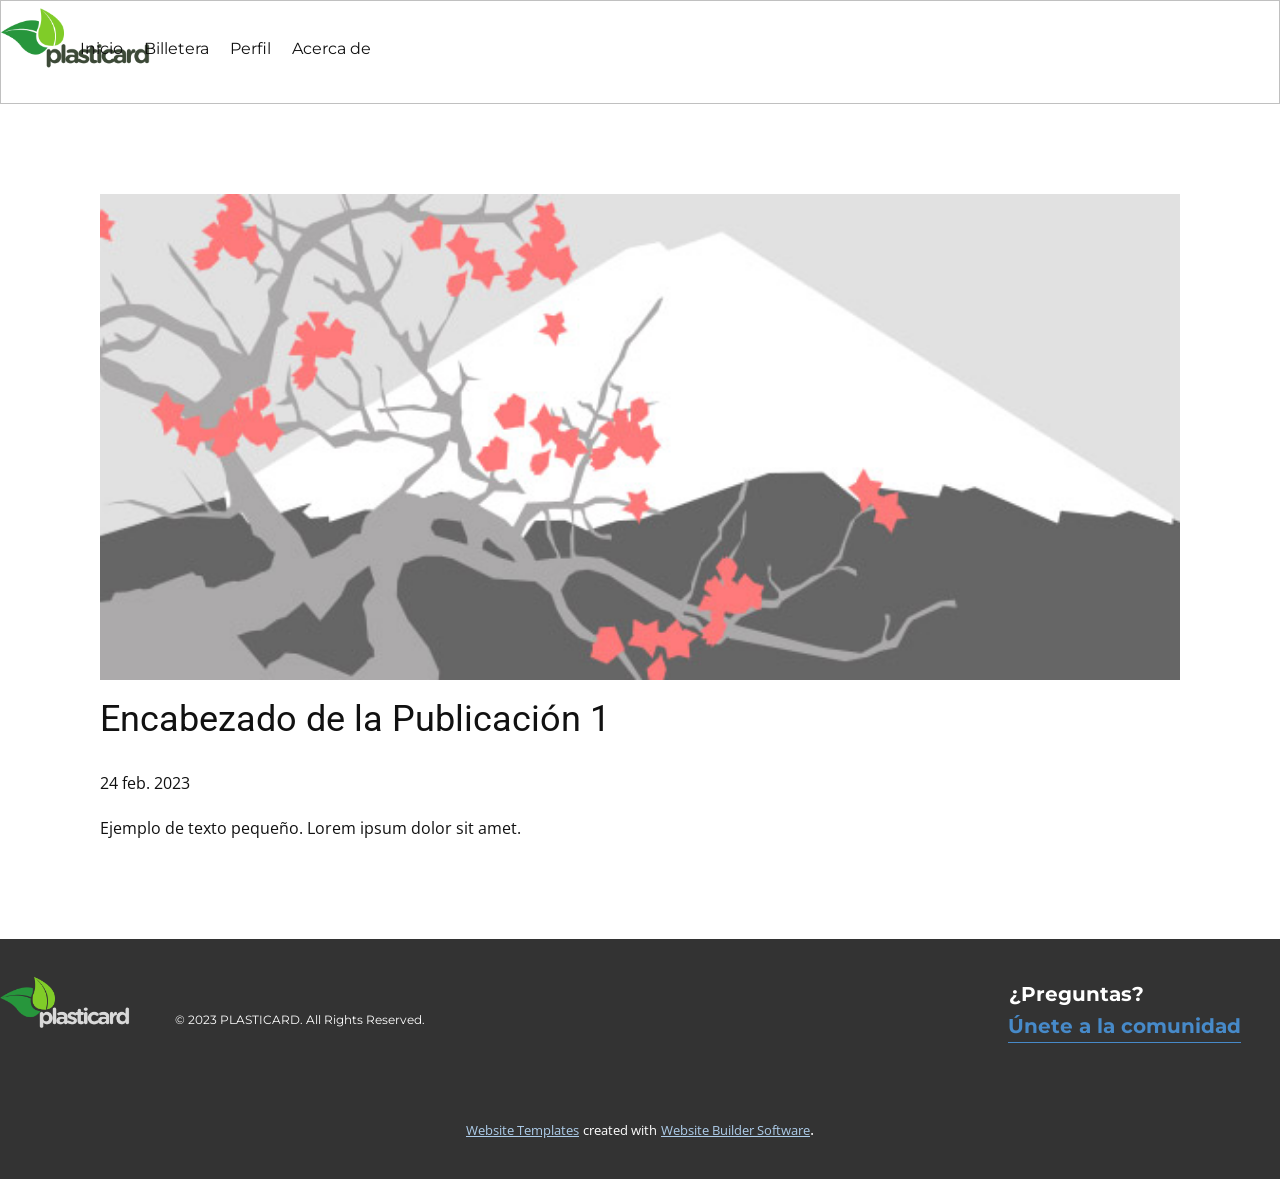
<file: blog/enviar.html>
<!DOCTYPE html>
<html style="font-size: 16px;" lang="es"><head>
    <meta name="viewport" content="width=device-width, initial-scale=1.0">
    <meta charset="utf-8">
    <meta name="keywords" content="Encabezado de la Publicación 1">
    <meta name="description" content="">
    <title>Encabezado de la Publicación 1</title>
    <link rel="stylesheet" href="../nicepage.css" media="screen">
<link rel="stylesheet" href="../Post-Template.css" media="screen">
    <script class="u-script" type="text/javascript" src="../jquery.js" defer=""></script>
    <script class="u-script" type="text/javascript" src="../nicepage.js" defer=""></script>
    <meta name="generator" content="Nicepage 5.5.0, nicepage.com">
    <link id="u-theme-google-font" rel="stylesheet" href="https://fonts.googleapis.com/css?family=Roboto:100,100i,300,300i,400,400i,500,500i,700,700i,900,900i|Open+Sans:300,300i,400,400i,500,500i,600,600i,700,700i,800,800i">
    <link id="u-page-google-font" rel="stylesheet" href="https://fonts.googleapis.com/css?family=Montserrat:100,100i,200,200i,300,300i,400,400i,500,500i,600,600i,700,700i,800,800i,900,900i">
    
    
    <script type="application/ld+json">{
		"@context": "http://schema.org",
		"@type": "Organization",
		"name": "Site1",
		"logo": "images/Plasticard.png"
}</script>
    <meta name="theme-color" content="#478ac9">
  <link rel="shortcut icon" href="/Plasticard (4).ico">
<meta data-intl-tel-input-cdn-path="intlTelInput/"></head>
  <body class="u-body u-xl-mode" data-lang="es"><header class="u-border-1 u-border-grey-25 u-clearfix u-header u-header" id="sec-6cc9" data-animation-name="" data-animation-duration="0" data-animation-delay="0" data-animation-direction=""><a href="../Inicio.html" class="u-image u-logo u-image-1" data-image-width="500" data-image-height="500" title="Casa">
        <img src="../images/Plasticard.png" class="u-logo-image u-logo-image-1">
      </a><nav class="u-align-right u-menu u-menu-hamburger u-offcanvas u-menu-1" data-responsive-from="XL" data-position="Login">
        <div class="menu-collapse" style="font-size: 1rem; letter-spacing: 0px;">
          <a class="u-button-style u-custom-left-right-menu-spacing u-custom-padding-bottom u-custom-top-bottom-menu-spacing u-file-icon u-nav-link u-text-active-palette-1-base u-text-hover-palette-2-base u-file-icon-1" href="#">
            <img src="../images/align-right.png" alt="">
          </a>
        </div>
        <div class="u-nav-container">
          <ul class="u-nav u-unstyled u-nav-1"><li class="u-nav-item"><a class="u-button-style u-nav-link u-text-active-palette-1-base u-text-hover-palette-2-base" href="../Inicio.html" style="padding: 10px 20px;">Inicio</a>
</li><li class="u-nav-item"><a class="u-button-style u-nav-link u-text-active-palette-1-base u-text-hover-palette-2-base" href="../Billetera.html" style="padding: 10px 20px;">Billetera</a>
</li><li class="u-nav-item"><a class="u-button-style u-nav-link u-text-active-palette-1-base u-text-hover-palette-2-base" href="../Perfil.html" style="padding: 10px 20px;">Perfil</a>
</li><li class="u-nav-item"><a class="u-button-style u-nav-link u-text-active-palette-1-base u-text-hover-palette-2-base" href="../Acerca-de.html" style="padding: 10px 20px;">Acerca de</a>
</li></ul>
        </div>
        <div class="u-nav-container-collapse">
          <div class="u-black u-container-style u-inner-container-layout u-opacity u-opacity-95 u-sidenav">
            <div class="u-inner-container-layout u-sidenav-overflow">
              <div class="u-menu-close"></div>
              <ul class="u-align-center u-nav u-popupmenu-items u-unstyled u-nav-2"><li class="u-nav-item"><a class="u-button-style u-nav-link" href="../Inicio.html">Inicio</a>
</li><li class="u-nav-item"><a class="u-button-style u-nav-link" href="../Billetera.html">Billetera</a>
</li><li class="u-nav-item"><a class="u-button-style u-nav-link" href="../Perfil.html">Perfil</a>
</li><li class="u-nav-item"><a class="u-button-style u-nav-link" href="../Acerca-de.html">Acerca de</a>
</li></ul>
            </div>
          </div>
          <div class="u-black u-menu-overlay u-opacity u-opacity-70"></div>
        </div>
      </nav><nav class="u-menu u-menu-one-level u-offcanvas u-menu-2">
        <div class="menu-collapse u-custom-font u-font-montserrat" style="font-weight: 300;">
          <a class="u-button-style u-custom-left-right-menu-spacing u-nav-link" href="#">
            <svg class="u-svg-link" viewBox="0 0 24 24"><use xmlns:xlink="http://www.w3.org/1999/xlink" xlink:href="#svg-23ba"></use></svg>
            <svg class="u-svg-content" version="1.1" id="svg-23ba" viewBox="0 0 16 16" x="0px" y="0px" xmlns:xlink="http://www.w3.org/1999/xlink" xmlns="http://www.w3.org/2000/svg"><g><rect y="1" width="16" height="2"></rect><rect y="7" width="16" height="2"></rect><rect y="13" width="16" height="2"></rect>
</g></svg>
          </a>
        </div>
        <div class="u-custom-menu u-nav-container">
          <ul class="u-custom-font u-font-montserrat u-nav u-spacing-1 u-unstyled u-nav-3"><li class="u-nav-item"><a class="u-button-style u-nav-link" href="../Inicio.html" style="padding: 10px;">Inicio</a>
</li><li class="u-nav-item"><a class="u-button-style u-nav-link" href="../Billetera.html" style="padding: 10px;">Billetera</a>
</li><li class="u-nav-item"><a class="u-button-style u-nav-link" href="../Perfil.html" style="padding: 10px;">Perfil</a>
</li><li class="u-nav-item"><a class="u-button-style u-nav-link" href="../Acerca-de.html" style="padding: 10px;">Acerca de</a>
</li></ul>
        </div>
        <div class="u-custom-menu u-nav-container-collapse">
          <div class="u-black u-container-style u-inner-container-layout u-opacity u-opacity-95 u-sidenav">
            <div class="u-inner-container-layout u-sidenav-overflow">
              <div class="u-menu-close"></div>
              <ul class="u-align-center u-nav u-popupmenu-items u-unstyled u-nav-4"><li class="u-nav-item"><a class="u-button-style u-nav-link" href="../Inicio.html">Inicio</a>
</li><li class="u-nav-item"><a class="u-button-style u-nav-link" href="../Billetera.html">Billetera</a>
</li><li class="u-nav-item"><a class="u-button-style u-nav-link" href="../Perfil.html">Perfil</a>
</li><li class="u-nav-item"><a class="u-button-style u-nav-link" href="../Acerca-de.html">Acerca de</a>
</li></ul>
            </div>
          </div>
          <div class="u-black u-menu-overlay u-opacity u-opacity-70"></div>
        </div>
      </nav></header>
    <section class="u-align-center u-clearfix u-section-1" id="sec-87cb">
      <div class="u-clearfix u-sheet u-valign-middle-md u-valign-middle-sm u-valign-middle-xs u-sheet-1"><!--post_details--><!--post_details_options_json--><!--{"source":""}--><!--/post_details_options_json--><!--blog_post-->
        <div class="u-container-style u-expanded-width u-post-details u-post-details-1">
          <div class="u-container-layout u-valign-middle u-container-layout-1"><!--blog_post_image-->
            <img alt="" class="u-blog-control u-expanded-width u-image u-image-default u-image-1" src="../images/0fd3416c.jpeg"><!--/blog_post_image--><!--blog_post_header-->
            <h2 class="u-blog-control u-text u-text-1">Encabezado de la Publicación 1</h2><!--/blog_post_header--><!--blog_post_metadata-->
            <div class="u-blog-control u-metadata u-metadata-1"><!--blog_post_metadata_date-->
              <span class="u-meta-date u-meta-icon">24 feb. 2023</span><!--/blog_post_metadata_date--><!--blog_post_metadata_category-->
              <!--/blog_post_metadata_category--><!--blog_post_metadata_comments-->
              <!--/blog_post_metadata_comments-->
            </div><!--/blog_post_metadata--><!--blog_post_content-->
            <div class="u-align-justify u-blog-control u-post-content u-text u-text-2 fr-view">
  Ejemplo de texto pequeño. Lorem ipsum dolor sit amet.
  </div><!--/blog_post_content-->
          </div>
        </div><!--/blog_post--><!--/post_details-->
      </div>
    </section>
    
    
    <footer class="u-align-center u-clearfix u-footer u-grey-80 u-footer" id="sec-6ce4"><img class="u-image u-image-contain u-image-default u-preserve-proportions u-image-1" src="../images/Plasticard2.png" alt="" data-image-width="500" data-image-height="500"><p class="u-custom-font u-font-montserrat u-large-text u-text u-text-variant u-text-1">¿Preguntas?</p><a href="https://discord.gg/Q8dXReZw" class="u-active-none u-border-1 u-border-no-left u-border-no-right u-border-no-top u-border-palette-1-base u-bottom-left-radius-0 u-bottom-right-radius-0 u-btn u-btn-rectangle u-button-style u-custom-font u-font-montserrat u-hover-none u-none u-radius-0 u-top-left-radius-0 u-top-right-radius-0 u-btn-1" target="_blank">Únete a la comunidad</a><p class="u-custom-font u-font-montserrat u-text u-text-default u-text-2"> ©&nbsp;2023&nbsp;PLASTICARD. All Rights Reserved.<br>
      </p></footer>
    <section class="u-backlink u-clearfix u-grey-80">
      <a class="u-link" href="https://nicepage.com/website-templates" target="_blank">
        <span>Website Templates</span>
      </a>
      <p class="u-text">
        <span>created with</span>
      </p>
      <a class="u-link" href="" target="_blank">
        <span>Website Builder Software</span>
      </a>. 
    </section>
  
</body></html>
</file>
<file: Inicio.css>
.u-section-1 .u-sheet-1 {
  min-height: 749px;
}

.u-section-1 .u-layout-wrap-1 {
  width: 1140px;
  margin: -15px auto 40px 0;
}

.u-section-1 .u-layout-cell-1 {
  min-height: 734px;
}

.u-section-1 .u-container-layout-1 {
  padding: 30px 60px;
}

.u-section-1 .u-text-1 {
  background-image: none;
  font-size: 3rem;
  --animation-custom_in-translate_x: -200px;
  --animation-custom_in-translate_y: 0px;
  --animation-custom_in-opacity: 0;
  --animation-custom_in-rotate: 0deg;
  --animation-custom_in-scale: 1;
  font-weight: 700;
  margin: 236px auto 0;
}

.u-section-1 .u-text-2 {
  margin: 45px 0 0;
}

.u-section-1 .u-btn-1 {
  background-image: none;
  font-size: 1.125rem;
  margin: 61px auto 0;
}

.u-section-1 .u-layout-cell-2 {
  min-height: 734px;
}

.u-section-1 .u-container-layout-2 {
  padding: 0;
}

.u-section-1 .u-image-1 {
  height: auto;
  margin-top: 113px;
  margin-bottom: 0;
}

@media (max-width: 1199px) {
  .u-section-1 .u-sheet-1 {
    min-height: 620px;
  }

  .u-section-1 .u-layout-wrap-1 {
    width: 940px;
    margin-left: 100px;
  }

  .u-section-1 .u-layout-cell-1 {
    min-height: 605px;
  }

  .u-section-1 .u-text-1 {
    margin-left: 30px;
    margin-right: 30px;
  }

  .u-section-1 .u-layout-cell-2 {
    background-position: 50% 50%;
    min-height: 605px;
  }

  .u-section-1 .u-image-1 {
    height: NaNpx;
  }
}

@media (max-width: 991px) {
  .u-section-1 .u-sheet-1 {
    min-height: 478px;
  }

  .u-section-1 .u-layout-wrap-1 {
    width: 720px;
    margin-left: 210px;
  }

  .u-section-1 .u-layout-cell-1 {
    min-height: 100px;
  }

  .u-section-1 .u-container-layout-1 {
    padding-left: 30px;
    padding-right: 30px;
  }

  .u-section-1 .u-text-1 {
    margin-left: 5px;
    margin-right: 5px;
  }

  .u-section-1 .u-layout-cell-2 {
    min-height: 463px;
  }
}

@media (max-width: 767px) {
  .u-section-1 .u-sheet-1 {
    min-height: 810px;
  }

  .u-section-1 .u-layout-wrap-1 {
    width: 540px;
    margin-left: 300px;
  }

  .u-section-1 .u-container-layout-1 {
    padding-left: 10px;
    padding-right: 10px;
  }

  .u-section-1 .u-text-1 {
    margin-left: auto;
    margin-right: auto;
  }

  .u-section-1 .u-layout-cell-2 {
    min-height: 695px;
  }
}

@media (max-width: 575px) {
  .u-section-1 .u-sheet-1 {
    min-height: 553px;
  }

  .u-section-1 .u-layout-wrap-1 {
    width: 340px;
    margin-left: 400px;
  }

  .u-section-1 .u-text-1 {
    font-size: 1.5rem;
  }

  .u-section-1 .u-layout-cell-2 {
    min-height: 438px;
  }
} .u-section-2 {
  background-image: none;
}

.u-section-2 .u-sheet-1 {
  min-height: 714px;
}

.u-section-2 .u-layout-wrap-1 {
  margin-top: 60px;
  margin-bottom: 60px;
}

.u-section-2 .u-layout-cell-1 {
  min-height: 574px;
}

.u-section-2 .u-container-layout-1 {
  padding: 19px 30px;
}

.u-section-2 .u-image-1 {
  height: 508px;
  margin-top: 0;
  margin-bottom: 0;
}

.u-section-2 .u-layout-cell-2 {
  min-height: 234px;
}

.u-section-2 .u-container-layout-2 {
  padding: 17px 1px;
}

.u-section-2 .u-text-1 {
  font-size: 3rem;
  background-image: none;
  font-weight: 700;
  margin: 79px 15px 0;
}

.u-section-2 .u-layout-cell-3 {
  min-height: 340px;
}

.u-section-2 .u-container-layout-3 {
  padding: 30px 21px;
}

.u-section-2 .u-text-2 {
  margin: 29px 9px 0;
}

.u-section-2 .u-text-3 {
  margin: 59px 9px 0;
}

@media (max-width: 1199px) {
  .u-section-2 .u-sheet-1 {
    min-height: 499px;
  }

  .u-section-2 .u-layout-cell-1 {
    background-position: 50% 50%;
    min-height: 473px;
  }

  .u-section-2 .u-image-1 {
    height: 409px;
  }

  .u-section-2 .u-layout-cell-2 {
    min-height: 193px;
  }

  .u-section-2 .u-text-1 {
    margin-left: 0;
    margin-right: 0;
  }

  .u-section-2 .u-layout-cell-3 {
    min-height: 280px;
  }

  .u-section-2 .u-text-2 {
    margin-left: 0;
    margin-right: 0;
  }

  .u-section-2 .u-text-3 {
    margin-left: 0;
    margin-right: 0;
  }
}

@media (max-width: 991px) {
  .u-section-2 .u-sheet-1 {
    min-height: 781px;
  }

  .u-section-2 .u-layout-cell-1 {
    min-height: 725px;
  }

  .u-section-2 .u-image-1 {
    height: 658px;
  }

  .u-section-2 .u-layout-cell-2 {
    min-height: 100px;
  }

  .u-section-2 .u-layout-cell-3 {
    min-height: 100px;
  }
}

@media (max-width: 767px) {
  .u-section-2 .u-sheet-1 {
    min-height: 881px;
  }

  .u-section-2 .u-layout-cell-1 {
    min-height: 544px;
  }

  .u-section-2 .u-container-layout-1 {
    padding-left: 10px;
    padding-right: 10px;
  }

  .u-section-2 .u-image-1 {
    height: 518px;
  }

  .u-section-2 .u-container-layout-3 {
    padding-left: 10px;
    padding-right: 10px;
  }
}

@media (max-width: 575px) {
  .u-section-2 .u-layout-cell-1 {
    min-height: 343px;
  }

  .u-section-2 .u-image-1 {
    height: 319px;
  }

  .u-section-2 .u-text-1 {
    font-size: 1.5rem;
  }
}.u-section-3 .u-sheet-1 {
  min-height: 723px;
  margin-bottom: 0;
}

.u-section-3 .u-gallery-1 {
  height: 539px;
  width: 1029px;
  margin: 51px auto 60px;
}

.u-section-3 .u-carousel-indicators-1 {
  position: absolute;
  bottom: 10px;
}

.u-section-3 .u-carousel-item-1 {
  margin-right: 0;
}

.u-section-3 .u-over-slide-1 {
  background-image: linear-gradient(0deg, rgba(0,0,0,0.2), rgba(0,0,0,0.2));
  padding: 20px;
}

.u-section-3 .u-carousel-item-2 {
  margin-right: 0;
}

.u-section-3 .u-over-slide-2 {
  background-image: linear-gradient(0deg, rgba(0,0,0,0.2), rgba(0,0,0,0.2));
  padding: 20px;
}

.u-section-3 .u-carousel-control-1 {
  position: absolute;
  left: 10px;
  width: 40px;
  height: 40px;
  padding: 4px;
}

.u-section-3 .u-carousel-control-2 {
  position: absolute;
  right: 10px;
  width: 40px;
  height: 40px;
  padding: 4px;
}

@media (max-width: 1199px) {
  .u-section-3 .u-gallery-1 {
    width: 940px;
  }
}

@media (max-width: 991px) {
  .u-section-3 .u-gallery-1 {
    width: 720px;
  }
}

@media (max-width: 767px) {
  .u-section-3 .u-gallery-1 {
    width: 540px;
  }
}

@media (max-width: 575px) {
  .u-section-3 .u-gallery-1 {
    width: 340px;
  }
} .u-section-4 {
  background-image: none;
}

.u-section-4 .u-sheet-1 {
  min-height: 548px;
}

.u-section-4 .u-layout-wrap-1 {
  margin-top: 66px;
  margin-bottom: 60px;
}

.u-section-4 .u-layout-cell-1 {
  min-height: 336px;
}

.u-section-4 .u-container-layout-1 {
  padding: 0 28px;
}

.u-section-4 .u-image-1 {
  width: 471px;
  height: 345px;
  margin: 22px auto -31px;
}

.u-section-4 .u-layout-cell-2 {
  min-height: 336px;
}

.u-section-4 .u-container-layout-2 {
  padding: 23px 30px;
}

.u-section-4 .u-text-1 {
  font-size: 1.875rem;
  margin: 43px 0 0;
}

.u-section-4 .u-text-2 {
  font-weight: 400;
  margin: 33px 0 0;
}

.u-section-4 .u-shape-1 {
  width: 50px;
  height: 50px;
  margin: 43px 121px 0 auto;
}

.u-section-4 .u-social-icons-1 {
  height: 52px;
  min-height: 16px;
  width: 271px;
  min-width: 127px;
  white-space: nowrap;
  margin: -50px auto 0;
}

.u-section-4 .u-icon-1 {
  height: 100%;
}

.u-section-4 .u-icon-2 {
  height: 100%;
}

.u-section-4 .u-icon-3 {
  height: 100%;
}

.u-section-4 .u-icon-4 {
  height: 0;
}

@media (max-width: 1199px) {
  .u-section-4 .u-sheet-1 {
    min-height: 489px;
  }

  .u-section-4 .u-layout-cell-1 {
    min-height: 277px;
    background-position: 50% 50%;
  }

  .u-section-4 .u-image-1 {
    width: 414px;
    height: 303px;
  }

  .u-section-4 .u-layout-cell-2 {
    min-height: 294px;
  }
}

@media (max-width: 991px) {
  .u-section-4 .u-sheet-1 {
    min-height: 636px;
  }

  .u-section-4 .u-layout-cell-1 {
    min-height: 425px;
  }

  .u-section-4 .u-layout-cell-2 {
    min-height: 425px;
  }

  .u-section-4 .u-text-1 {
    font-size: 2.25rem;
  }
}

@media (max-width: 767px) {
  .u-section-4 .u-sheet-1 {
    min-height: 630px;
  }

  .u-section-4 .u-layout-cell-1 {
    min-height: 318px;
  }

  .u-section-4 .u-container-layout-1 {
    padding-left: 10px;
    padding-right: 10px;
  }

  .u-section-4 .u-layout-cell-2 {
    min-height: 279px;
  }

  .u-section-4 .u-container-layout-2 {
    padding-left: 10px;
    padding-right: 10px;
  }
}

@media (max-width: 575px) {
  .u-section-4 .u-sheet-1 {
    min-height: 512px;
  }

  .u-section-4 .u-layout-cell-1 {
    min-height: 253px;
  }

  .u-section-4 .u-image-1 {
    width: 320px;
    height: 234px;
  }

  .u-section-4 .u-layout-cell-2 {
    min-height: 306px;
  }

  .u-section-4 .u-text-1 {
    font-size: 1.875rem;
  }
}
</file>
<file: Acerca-de.css>
.u-section-1 .u-sheet-1 {
  min-height: 1066px;
}

.u-section-1 .u-text-1 {
  margin-top: 40px;
  margin-bottom: 0;
  font-weight: 600;
}

.u-section-1 .u-line-1 {
  width: 723px;
  transform-origin: left center 0px;
  margin: -18px 18px 0 auto;
}

.u-section-1 .u-list-1 {
  margin-bottom: 0;
  margin-top: 27px;
}

.u-section-1 .u-repeater-1 {
  grid-gap: 10px 10px;
  grid-auto-columns: calc(33.3333% - 6.66667px);
  grid-template-columns: calc(33.3333% - 6.66667px) calc(33.3333% - 6.66667px) calc(33.3333% - 6.66667px);
  min-height: 980px;
}

.u-section-1 .u-container-layout-1 {
  padding: 10px;
}

.u-section-1 .u-image-1 {
  width: 168px;
  height: 168px;
  margin: 10px auto 0;
}

.u-section-1 .u-text-2 {
  margin: 30px auto 0;
}

.u-section-1 .u-btn-1 {
  background-image: none;
  margin: 30px auto 0;
  padding: 0;
}

.u-section-1 .u-text-3 {
  font-weight: 400;
  margin: 30px auto 0;
}

.u-section-1 .u-container-layout-2 {
  padding: 10px;
}

.u-section-1 .u-image-2 {
  width: 168px;
  height: 168px;
  margin: 10px auto 0;
}

.u-section-1 .u-text-4 {
  margin: 30px auto 0;
}

.u-section-1 .u-btn-2 {
  background-image: none;
  margin: 30px auto 0;
  padding: 0;
}

.u-section-1 .u-text-5 {
  font-weight: 400;
  margin: 30px auto 0;
}

.u-section-1 .u-container-layout-3 {
  padding: 10px;
}

.u-section-1 .u-image-3 {
  width: 168px;
  height: 168px;
  margin: 10px auto 0;
}

.u-section-1 .u-text-6 {
  margin: 30px auto 0;
}

.u-section-1 .u-btn-3 {
  background-image: none;
  margin: 30px auto 0;
  padding: 0;
}

.u-section-1 .u-text-7 {
  font-weight: 400;
  margin: 30px auto 0;
}

.u-section-1 .u-container-layout-4 {
  padding: 10px;
}

.u-section-1 .u-image-4 {
  width: 168px;
  height: 168px;
  margin: 10px auto 0;
}

.u-section-1 .u-text-8 {
  margin: 30px auto 0;
}

.u-section-1 .u-btn-4 {
  background-image: none;
  margin: 30px auto 0;
  padding: 0;
}

.u-section-1 .u-text-9 {
  font-weight: 400;
  margin: 30px auto 0;
}

.u-section-1 .u-container-layout-5 {
  padding: 10px;
}

.u-section-1 .u-image-5 {
  width: 168px;
  height: 168px;
  margin: 10px auto 0;
}

.u-section-1 .u-text-10 {
  margin: 30px auto 0;
}

.u-section-1 .u-btn-5 {
  background-image: none;
  margin: 30px auto 0;
  padding: 0;
}

.u-section-1 .u-text-11 {
  font-weight: 400;
  margin: 30px auto 0;
}

@media (max-width: 1199px) {
  .u-section-1 .u-repeater-1 {
    grid-auto-columns: calc(33.333333333333336% - 6.66667px);
    grid-template-columns: repeat(3, calc(33.333333333333336% - 6.66667px));
    min-height: 807px;
  }
}

@media (max-width: 991px) {
  .u-section-1 .u-line-1 {
    width: 720px;
    margin-right: 0;
  }

  .u-section-1 .u-repeater-1 {
    grid-auto-columns: calc(50% - 5.0000025px);
    grid-template-columns: repeat(2, calc(50% - 5.0000025px));
    min-height: 1404px;
  }
}

@media (max-width: 767px) {
  .u-section-1 .u-line-1 {
    width: 540px;
  }

  .u-section-1 .u-repeater-1 {
    grid-auto-columns: calc(100% - 0px);
    grid-template-columns: 100%;
  }
}

@media (max-width: 575px) {
  .u-section-1 .u-line-1 {
    width: 340px;
  }

  .u-section-1 .u-repeater-1 {
    grid-auto-columns: 100%;
  }
}
</file>
<file: Billetera.css>
.u-section-1 {
  background-image: none;
}

.u-section-1 .u-sheet-1 {
  min-height: 826px;
}

.u-section-1 .u-group-1 {
  width: 570px;
  min-height: 420px;
  margin: 60px auto 0 72px;
}

.u-section-1 .u-container-layout-1 {
  padding: 27px 30px;
}

.u-section-1 .u-text-1 {
  font-weight: 600;
  margin: 18px auto 0;
}

.u-section-1 .u-group-elements-1 {
  width: 294px;
  min-height: 72px;
  height: auto;
  margin: 72px auto 0;
}

.u-section-1 .u-text-2 {
  font-weight: 600;
  font-size: 3.75rem;
  margin: 0 auto 0 0;
}

.u-section-1 .u-text-3 {
  font-size: 1.25rem;
  margin: -34px 0 0 auto;
}

.u-section-1 .u-line-1 {
  width: 314px;
  transform-origin: left center 0px;
  margin: -3px auto 0;
}

.u-section-1 .u-btn-1 {
  background-image: none;
  margin: 81px auto 0;
  padding: 10px 17px 11px 16px;
}

.u-section-1 .u-icon-1 {
  font-size: 1.5626em;
}

.u-section-1 .u-group-2 {
  width: 332px;
  min-height: 418px;
  height: auto;
  margin: -419px 69px 60px auto;
}

.u-section-1 .u-container-layout-2 {
  padding: 20px 8px;
}

.u-section-1 .u-text-4 {
  font-weight: 600;
  font-size: 1.25rem;
  margin: 0 auto;
}

.u-section-1 .u-line-2 {
  width: 247px;
  transform-origin: left center 0px;
  margin: 34px auto 0;
}

.u-section-1 .u-icon-2 {
  width: 43px;
  height: 43px;
  margin: -43px auto 0 14px;
  padding: 0;
}

.u-section-1 .u-line-3 {
  width: 247px;
  transform-origin: left center 0px;
  margin: 44px auto 0;
}

.u-section-1 .u-icon-3 {
  width: 43px;
  height: 43px;
  margin: -43px auto 0 14px;
  padding: 0;
}

.u-section-1 .u-line-4 {
  width: 247px;
  transform-origin: left center 0px;
  margin: 44px auto 0;
}

.u-section-1 .u-icon-4 {
  width: 43px;
  height: 43px;
  margin: -43px auto 0 14px;
  padding: 0;
}

.u-section-1 .u-line-5 {
  width: 247px;
  transform-origin: left center 0px;
  margin: 44px auto 0;
}

.u-section-1 .u-icon-5 {
  width: 43px;
  height: 43px;
  margin: -43px auto 0 14px;
  padding: 0;
}

.u-section-1 .u-line-6 {
  width: 247px;
  transform-origin: left center 0px;
  margin: 44px auto 0;
}

.u-section-1 .u-icon-6 {
  width: 43px;
  height: 43px;
  margin: -43px auto 0 14px;
  padding: 0;
}

.u-section-1 .u-line-7 {
  width: 247px;
  transform-origin: left center 0px;
  margin: 44px auto 0;
}

.u-section-1 .u-icon-7 {
  width: 43px;
  height: 43px;
  margin: -43px auto 0 14px;
  padding: 0;
}

.u-section-1 .u-line-8 {
  width: 247px;
  transform-origin: left center 0px;
  margin: 45px auto 0;
}

.u-section-1 .u-icon-8 {
  width: 43px;
  height: 43px;
  margin: -43px auto 0 14px;
  padding: 0;
}

@media (max-width: 1199px) {
  .u-section-1 .u-group-2 {
    height: auto;
  }
}

@media (max-width: 767px) {
  .u-section-1 .u-group-1 {
    width: 540px;
    margin-left: 0;
  }

  .u-section-1 .u-container-layout-1 {
    padding-left: 10px;
    padding-right: 10px;
  }
}

@media (max-width: 575px) {
  .u-section-1 .u-group-1 {
    width: 340px;
  }

  .u-section-1 .u-text-2 {
    font-size: 1.5rem;
  }

  .u-section-1 .u-group-2 {
    margin-right: 8px;
  }
}
</file>
<file: Perfil.css>
.u-section-1 {
  background-image: none;
}

.u-section-1 .u-sheet-1 {
  min-height: 619px;
}

.u-section-1 .u-group-elements-1 {
  min-height: 36px;
  margin-top: 63px;
  margin-bottom: 0;
  height: auto;
}

.u-section-1 .u-text-1 {
  font-weight: 500;
  margin: 0 auto 0 0;
}

.u-section-1 .u-line-1 {
  width: 876px;
  transform-origin: left center 0px;
  height: 2px;
  margin: -19px 0 0 auto;
}

.u-section-1 .u-group-1 {
  box-shadow: 0px 2px 8px 0px rgba(128,128,128,1);
  min-height: 294px;
  height: auto;
  margin-top: 64px;
  margin-bottom: 60px;
}

.u-section-1 .u-container-layout-1 {
  padding: 14px 11px 0;
}

.u-section-1 .u-line-2 {
  transform-origin: center top 0px;
  left: 242px;
  top: 27px;
  position: absolute;
  height: 222px;
}

.u-section-1 .u-text-2 {
  font-weight: 400;
  font-size: 0.875rem;
  margin: 10px auto 0 237px;
}

.u-section-1 .u-image-1 {
  width: 136px;
  height: 136px;
  box-shadow: 0px 2px 8px 0px rgba(128,128,128,1);
  margin: -14px auto 0 46px;
}

.u-section-1 .u-text-3 {
  font-weight: 400;
  font-size: 0.875rem;
  margin: -111px auto 0 237px;
}

.u-section-1 .u-text-4 {
  font-weight: 400;
  font-size: 0.875rem;
  margin: -22px 520px 0 auto;
}

.u-section-1 .u-text-5 {
  font-size: 0.875rem;
  font-weight: 600;
  margin: -22px 437px 0 auto;
}

.u-section-1 .u-text-6 {
  font-weight: 400;
  font-size: 0.875rem;
  margin: -22px 199px 0 auto;
}

.u-section-1 .u-text-7 {
  font-size: 0.875rem;
  font-weight: 600;
  margin: -22px 100px 0 auto;
}

.u-section-1 .u-text-8 {
  font-size: 0.875rem;
  font-weight: 600;
  margin: -22px auto 0 294px;
}

.u-section-1 .u-line-3 {
  width: 864px;
  transform-origin: right center 0px;
  margin: 13px 23px 0 auto;
}

.u-section-1 .u-text-9 {
  font-weight: 400;
  font-size: 0.875rem;
  margin: 13px auto 0 237px;
}

.u-section-1 .u-text-10 {
  font-size: 0.875rem;
  font-weight: 600;
  margin: 10px 100px 0 auto;
}

.u-section-1 .u-text-11 {
  font-weight: 400;
  font-size: 0.875rem;
  margin: -22px auto 0 237px;
}

.u-section-1 .u-text-12 {
  font-weight: 400;
  font-size: 0.875rem;
  margin: -22px auto 0;
}

.u-section-1 .u-text-13 {
  font-size: 0.875rem;
  font-weight: 600;
  margin: -22px 474px 0 auto;
}

.u-section-1 .u-text-14 {
  font-weight: 400;
  font-size: 0.875rem;
  margin: -22px 142px 0 auto;
}

.u-section-1 .u-text-15 {
  font-size: 0.875rem;
  font-weight: 600;
  margin: -22px auto 0 294px;
}

.u-section-1 .u-text-16 {
  font-weight: 400;
  font-size: 0.875rem;
  margin: -22px 332px 0 auto;
}

.u-section-1 .u-text-17 {
  font-size: 0.875rem;
  font-weight: 600;
  margin: -22px 279px 0 auto;
}

.u-section-1 .u-line-4 {
  width: 864px;
  transform-origin: right center 0px;
  margin: 19px 23px 0 auto;
}

.u-section-1 .u-text-18 {
  font-weight: 600;
  font-size: 1.125rem;
  margin: 6px auto 0 52px;
}

.u-section-1 .u-text-19 {
  font-weight: 400;
  font-size: 0.875rem;
  margin: -29px auto 0 237px;
}

.u-section-1 .u-text-20 {
  font-weight: 400;
  font-size: 0.875rem;
  margin: 11px auto 0 237px;
}

.u-section-1 .u-text-21 {
  font-weight: 400;
  font-size: 0.875rem;
  margin: -22px auto 0 458px;
}

.u-section-1 .u-text-22 {
  font-size: 0.875rem;
  font-weight: 600;
  margin: -22px auto 0 294px;
}

.u-section-1 .u-text-23 {
  font-weight: 400;
  font-size: 0.875rem;
  margin: -22px 332px 0 auto;
}

.u-section-1 .u-text-24 {
  font-size: 0.875rem;
  font-weight: 600;
  margin: -22px auto 0 533px;
}

.u-section-1 .u-text-25 {
  font-size: 0.875rem;
  font-weight: 600;
  margin: -22px 100px 0 auto;
}

.u-section-1 .u-text-26 {
  font-size: 1rem;
  font-weight: 500;
  margin: -18px auto 0 77px;
}

@media (max-width: 1199px) {
  .u-section-1 .u-group-1 {
    height: auto;
  }

  .u-section-1 .u-text-4 {
    margin-right: 427px;
  }

  .u-section-1 .u-text-5 {
    margin-right: 359px;
  }

  .u-section-1 .u-text-13 {
    margin-right: 389px;
  }

  .u-section-1 .u-text-16 {
    margin-right: 273px;
  }

  .u-section-1 .u-text-21 {
    margin-left: 376px;
  }

  .u-section-1 .u-text-23 {
    margin-right: 273px;
  }

  .u-section-1 .u-text-24 {
    margin-left: 438px;
  }
}

@media (max-width: 991px) {
  .u-section-1 .u-text-2 {
    margin-left: 180px;
  }

  .u-section-1 .u-text-3 {
    margin-left: 180px;
  }

  .u-section-1 .u-text-4 {
    margin-right: 325px;
  }

  .u-section-1 .u-text-5 {
    margin-right: 273px;
  }

  .u-section-1 .u-text-8 {
    margin-left: 223px;
  }

  .u-section-1 .u-line-3 {
    width: 697px;
    margin-right: 0;
  }

  .u-section-1 .u-text-9 {
    margin-left: 180px;
  }

  .u-section-1 .u-text-11 {
    margin-left: 180px;
  }

  .u-section-1 .u-text-13 {
    margin-right: 296px;
  }

  .u-section-1 .u-text-15 {
    margin-left: 223px;
  }

  .u-section-1 .u-text-16 {
    margin-right: 208px;
  }

  .u-section-1 .u-text-17 {
    margin-right: 212px;
  }

  .u-section-1 .u-line-4 {
    width: 697px;
    margin-right: 0;
  }

  .u-section-1 .u-text-19 {
    margin-left: 180px;
  }

  .u-section-1 .u-text-20 {
    margin-left: 180px;
  }

  .u-section-1 .u-text-21 {
    margin-left: 286px;
  }

  .u-section-1 .u-text-22 {
    margin-left: 223px;
  }

  .u-section-1 .u-text-23 {
    margin-right: 208px;
  }

  .u-section-1 .u-text-24 {
    margin-left: 333px;
  }
}

@media (max-width: 767px) {
  .u-section-1 .u-container-layout-1 {
    padding-left: 10px;
    padding-right: 10px;
  }

  .u-section-1 .u-text-2 {
    margin-left: 134px;
  }

  .u-section-1 .u-text-3 {
    margin-left: 134px;
  }

  .u-section-1 .u-text-4 {
    margin-right: 242px;
  }

  .u-section-1 .u-text-5 {
    margin-right: 204px;
  }

  .u-section-1 .u-text-6 {
    margin-right: 148px;
  }

  .u-section-1 .u-text-8 {
    margin-left: 166px;
  }

  .u-section-1 .u-line-3 {
    width: 520px;
  }

  .u-section-1 .u-text-9 {
    margin-left: 134px;
  }

  .u-section-1 .u-text-11 {
    margin-left: 134px;
  }

  .u-section-1 .u-text-13 {
    margin-right: 221px;
  }

  .u-section-1 .u-text-15 {
    margin-left: 166px;
  }

  .u-section-1 .u-text-16 {
    margin-right: 155px;
  }

  .u-section-1 .u-text-17 {
    margin-right: 158px;
  }

  .u-section-1 .u-line-4 {
    width: 520px;
  }

  .u-section-1 .u-text-19 {
    margin-left: 134px;
  }

  .u-section-1 .u-text-20 {
    margin-left: 134px;
  }

  .u-section-1 .u-text-21 {
    margin-left: 213px;
  }

  .u-section-1 .u-text-22 {
    margin-left: 166px;
  }

  .u-section-1 .u-text-23 {
    margin-right: 155px;
  }

  .u-section-1 .u-text-24 {
    margin-left: 248px;
  }
}

@media (max-width: 575px) {
  .u-section-1 .u-text-2 {
    margin-left: 82px;
  }

  .u-section-1 .u-text-3 {
    margin-left: 82px;
  }

  .u-section-1 .u-text-4 {
    margin-right: 149px;
  }

  .u-section-1 .u-text-5 {
    margin-right: 126px;
  }

  .u-section-1 .u-text-6 {
    margin-right: 91px;
  }

  .u-section-1 .u-text-8 {
    margin-left: 102px;
  }

  .u-section-1 .u-line-3 {
    width: 320px;
  }

  .u-section-1 .u-text-9 {
    margin-left: 82px;
  }

  .u-section-1 .u-text-11 {
    margin-left: 82px;
  }

  .u-section-1 .u-text-13 {
    margin-right: 136px;
  }

  .u-section-1 .u-text-14 {
    margin-right: 87px;
  }

  .u-section-1 .u-text-15 {
    margin-left: 102px;
  }

  .u-section-1 .u-text-16 {
    margin-right: 95px;
  }

  .u-section-1 .u-text-17 {
    margin-right: 97px;
  }

  .u-section-1 .u-line-4 {
    width: 320px;
  }

  .u-section-1 .u-text-19 {
    margin-left: 82px;
  }

  .u-section-1 .u-text-20 {
    margin-left: 82px;
  }

  .u-section-1 .u-text-21 {
    margin-left: 131px;
  }

  .u-section-1 .u-text-22 {
    margin-left: 102px;
  }

  .u-section-1 .u-text-23 {
    margin-right: 95px;
  }

  .u-section-1 .u-text-24 {
    margin-left: 153px;
  }
}
</file>
<file: Blog-Template.css>
.u-section-1 .u-sheet-1 {
  min-height: 561px;
}

.u-section-1 .u-repeater-1 {
  margin-top: 60px;
  margin-bottom: 60px;
  min-height: 441px;
  grid-template-columns: calc(33.3333% - 15px) calc(33.3333% - 15px) calc(33.3333% - 15px);
  height: auto;
  grid-gap: 22px;
}

.u-section-1 .u-repeater-item-1 {
  background-image: none;
}

.u-section-1 .u-container-layout-1 {
  padding: 30px 20px;
}

.u-section-1 .u-text-1 {
  margin-top: 0;
  margin-bottom: 0;
}

.u-section-1 .u-image-1 {
  height: 222px;
  margin-top: 17px;
  margin-bottom: 0;
}

.u-section-1 .u-text-2 {
  margin-top: 20px;
  margin-bottom: 0;
}

.u-section-1 .u-btn-1 {
  background-image: none;
  border-style: none none solid;
  margin: 17px auto 0 0;
  padding: 0;
}

.u-section-1 .u-container-layout-2 {
  padding: 30px 20px;
}

.u-section-1 .u-text-3 {
  margin-top: 0;
  margin-bottom: 0;
}

.u-section-1 .u-image-2 {
  height: 222px;
  margin-top: 17px;
  margin-bottom: 0;
}

.u-section-1 .u-text-4 {
  margin-top: 20px;
  margin-bottom: 0;
}

.u-section-1 .u-btn-2 {
  background-image: none;
  border-style: none none solid;
  margin: 17px auto 0 0;
  padding: 0;
}

.u-section-1 .u-container-layout-3 {
  padding: 30px 20px;
}

.u-section-1 .u-text-5 {
  margin-top: 0;
  margin-bottom: 0;
}

.u-section-1 .u-image-3 {
  height: 222px;
  margin-top: 17px;
  margin-bottom: 0;
}

.u-section-1 .u-text-6 {
  margin-top: 20px;
  margin-bottom: 0;
}

.u-section-1 .u-btn-3 {
  background-image: none;
  border-style: none none solid;
  margin: 17px auto 0 0;
  padding: 0;
}

@media (max-width: 1199px) {
  .u-section-1 .u-sheet-1 {
    min-height: 484px;
  }

  .u-section-1 .u-repeater-1 {
    min-height: 364px;
    grid-template-columns: repeat(3, calc(33.333333333333336% - 15px));
  }
}

@media (max-width: 991px) {
  .u-section-1 .u-sheet-1 {
    min-height: 956px;
  }

  .u-section-1 .u-repeater-1 {
    min-height: 836px;
    grid-template-columns: repeat(2, calc(50% - 11.25px));
  }
}

@media (max-width: 767px) {
  .u-section-1 .u-repeater-1 {
    grid-template-columns: 100%;
  }

  .u-section-1 .u-container-layout-1 {
    padding-left: 10px;
    padding-right: 10px;
  }

  .u-section-1 .u-image-1 {
    height: 278px;
  }

  .u-section-1 .u-container-layout-2 {
    padding-left: 10px;
    padding-right: 10px;
  }

  .u-section-1 .u-image-2 {
    height: 278px;
  }

  .u-section-1 .u-container-layout-3 {
    padding-left: 10px;
    padding-right: 10px;
  }

  .u-section-1 .u-image-3 {
    height: 278px;
  }
}
</file>
<file: Post-Template.css>
.u-section-1 .u-sheet-1 {
  min-height: 835px;
}

.u-section-1 .u-post-details-1 {
  min-height: 375px;
  margin-top: 60px;
  margin-bottom: -10px;
}

.u-section-1 .u-container-layout-1 {
  padding: 30px;
}

.u-section-1 .u-image-1 {
  height: 486px;
  margin-top: 0;
  margin-bottom: 0;
  margin-left: 0;
}

.u-section-1 .u-text-1 {
  margin-top: 20px;
  margin-bottom: 0;
  margin-left: 0;
}

.u-section-1 .u-metadata-1 {
  margin-top: 30px;
  margin-bottom: 0;
  margin-left: 0;
}

.u-section-1 .u-text-2 {
  margin-bottom: 0;
  margin-top: 20px;
  margin-left: 0;
}

@media (max-width: 1199px) {
  .u-section-1 .u-image-1 {
    margin-left: initial;
  }
}

@media (max-width: 991px) {
  .u-section-1 .u-sheet-1 {
    min-height: 782px;
  }

  .u-section-1 .u-post-details-1 {
    margin-bottom: 60px;
  }

  .u-section-1 .u-image-1 {
    height: 423px;
    margin-left: initial;
  }
}

@media (max-width: 767px) {
  .u-section-1 .u-sheet-1 {
    min-height: 722px;
  }

  .u-section-1 .u-container-layout-1 {
    padding-left: 10px;
    padding-right: 10px;
  }

  .u-section-1 .u-image-1 {
    height: 354px;
    margin-top: 9px;
    margin-left: initial;
  }
}

@media (max-width: 575px) {
  .u-section-1 .u-sheet-1 {
    min-height: 656px;
  }

  .u-section-1 .u-image-1 {
    height: 275px;
    margin-left: initial;
  }
}
</file>
